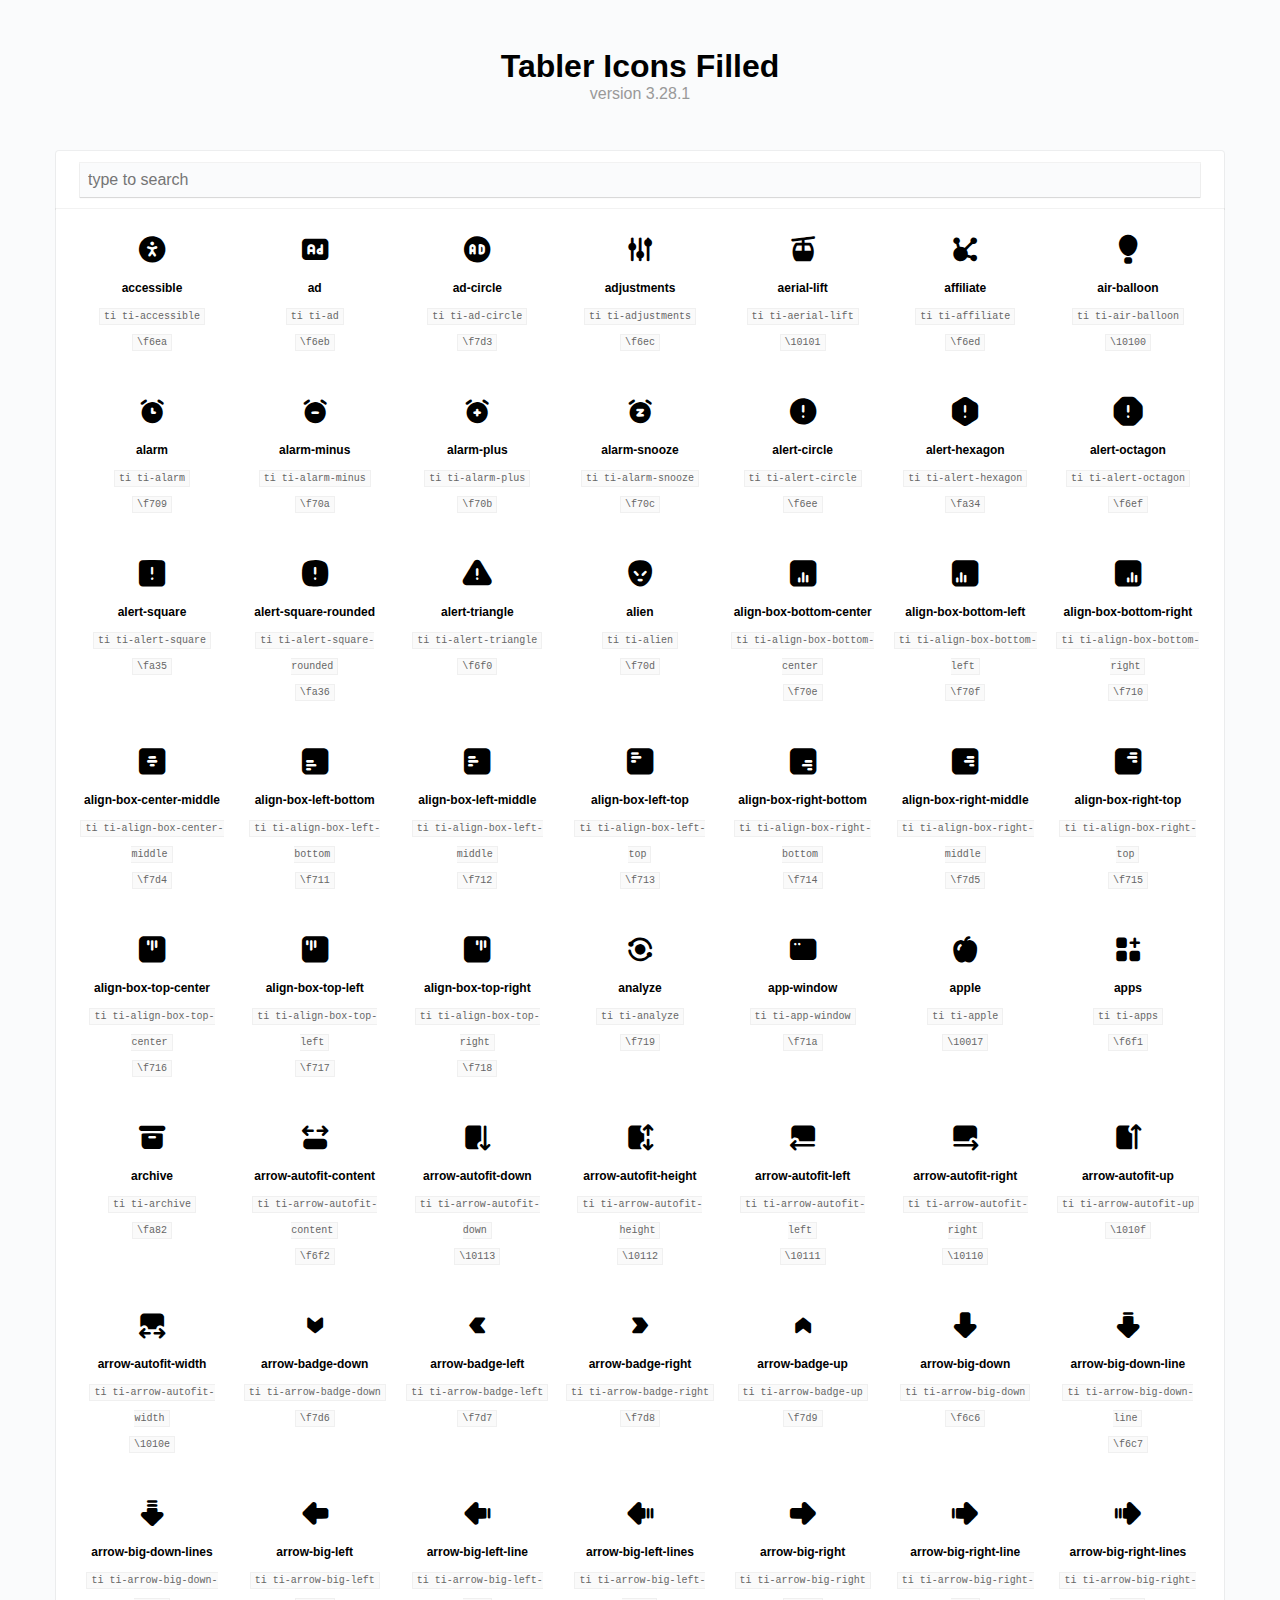
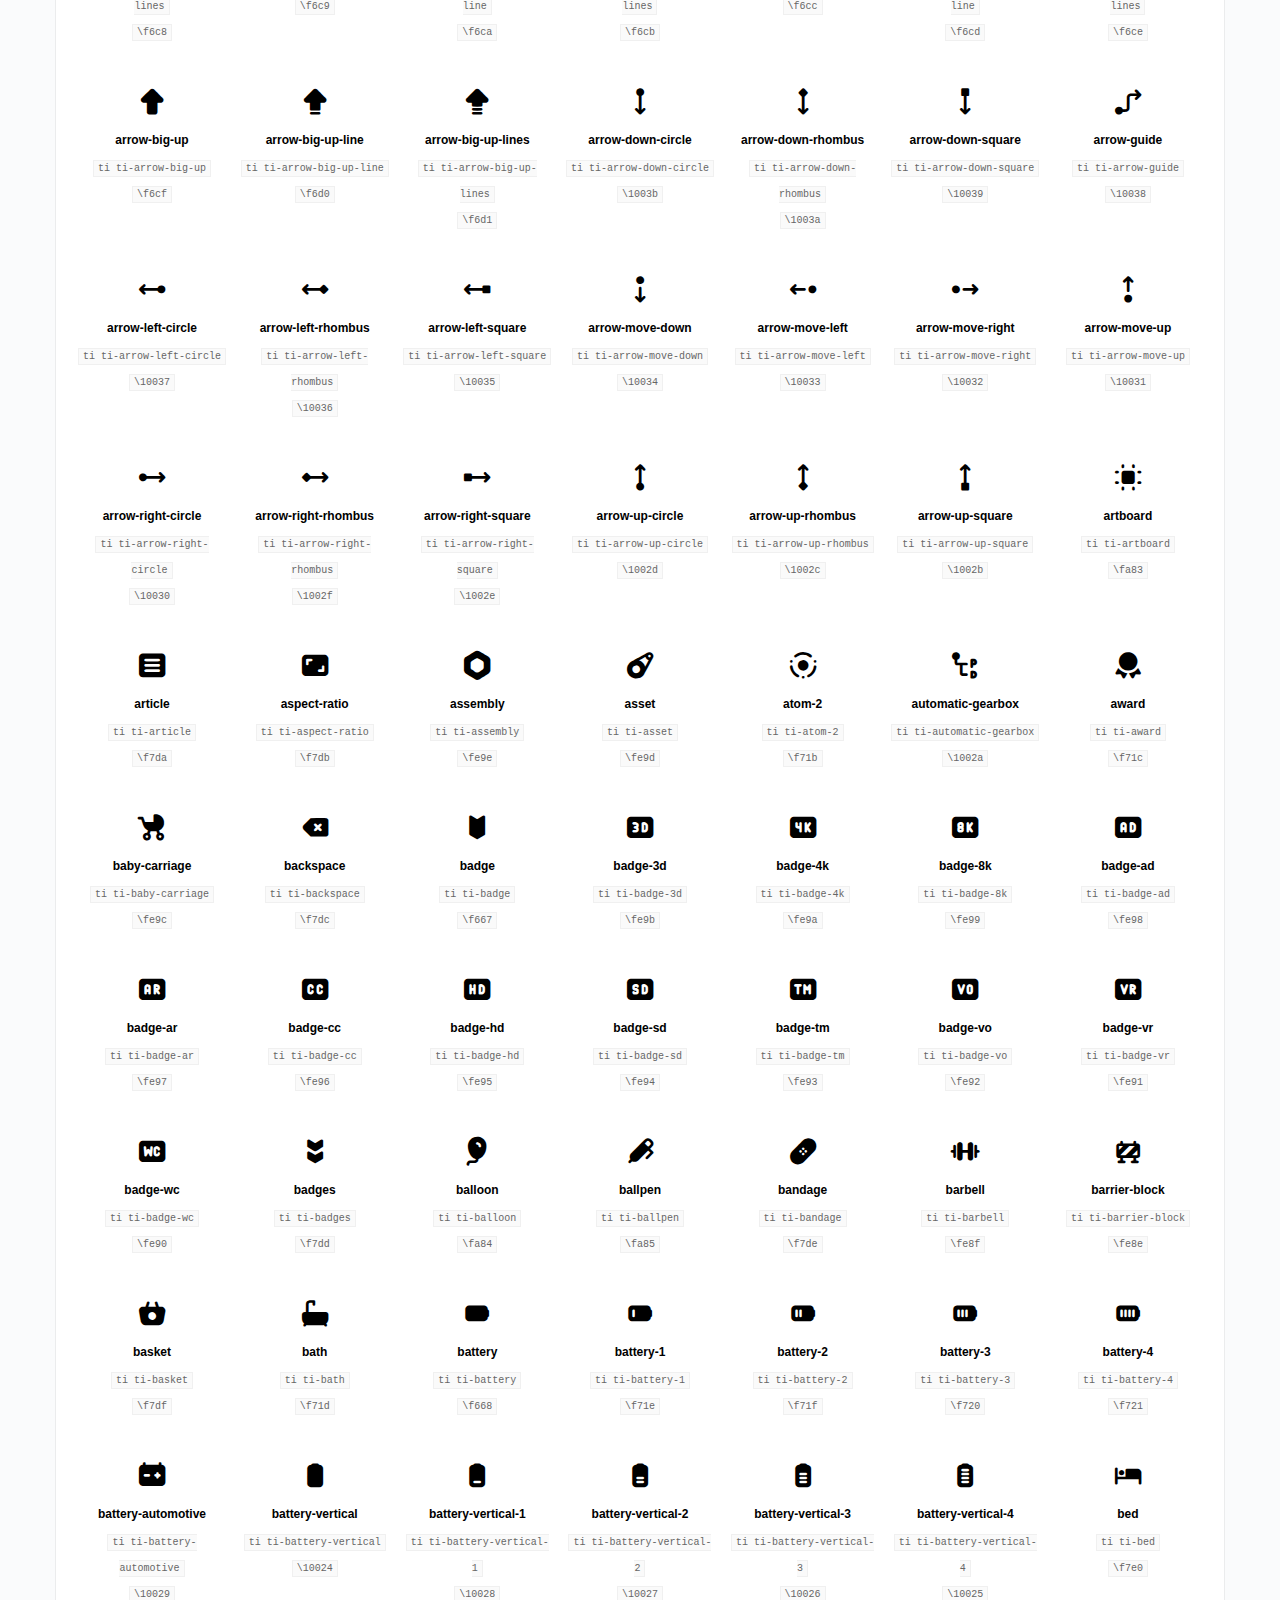
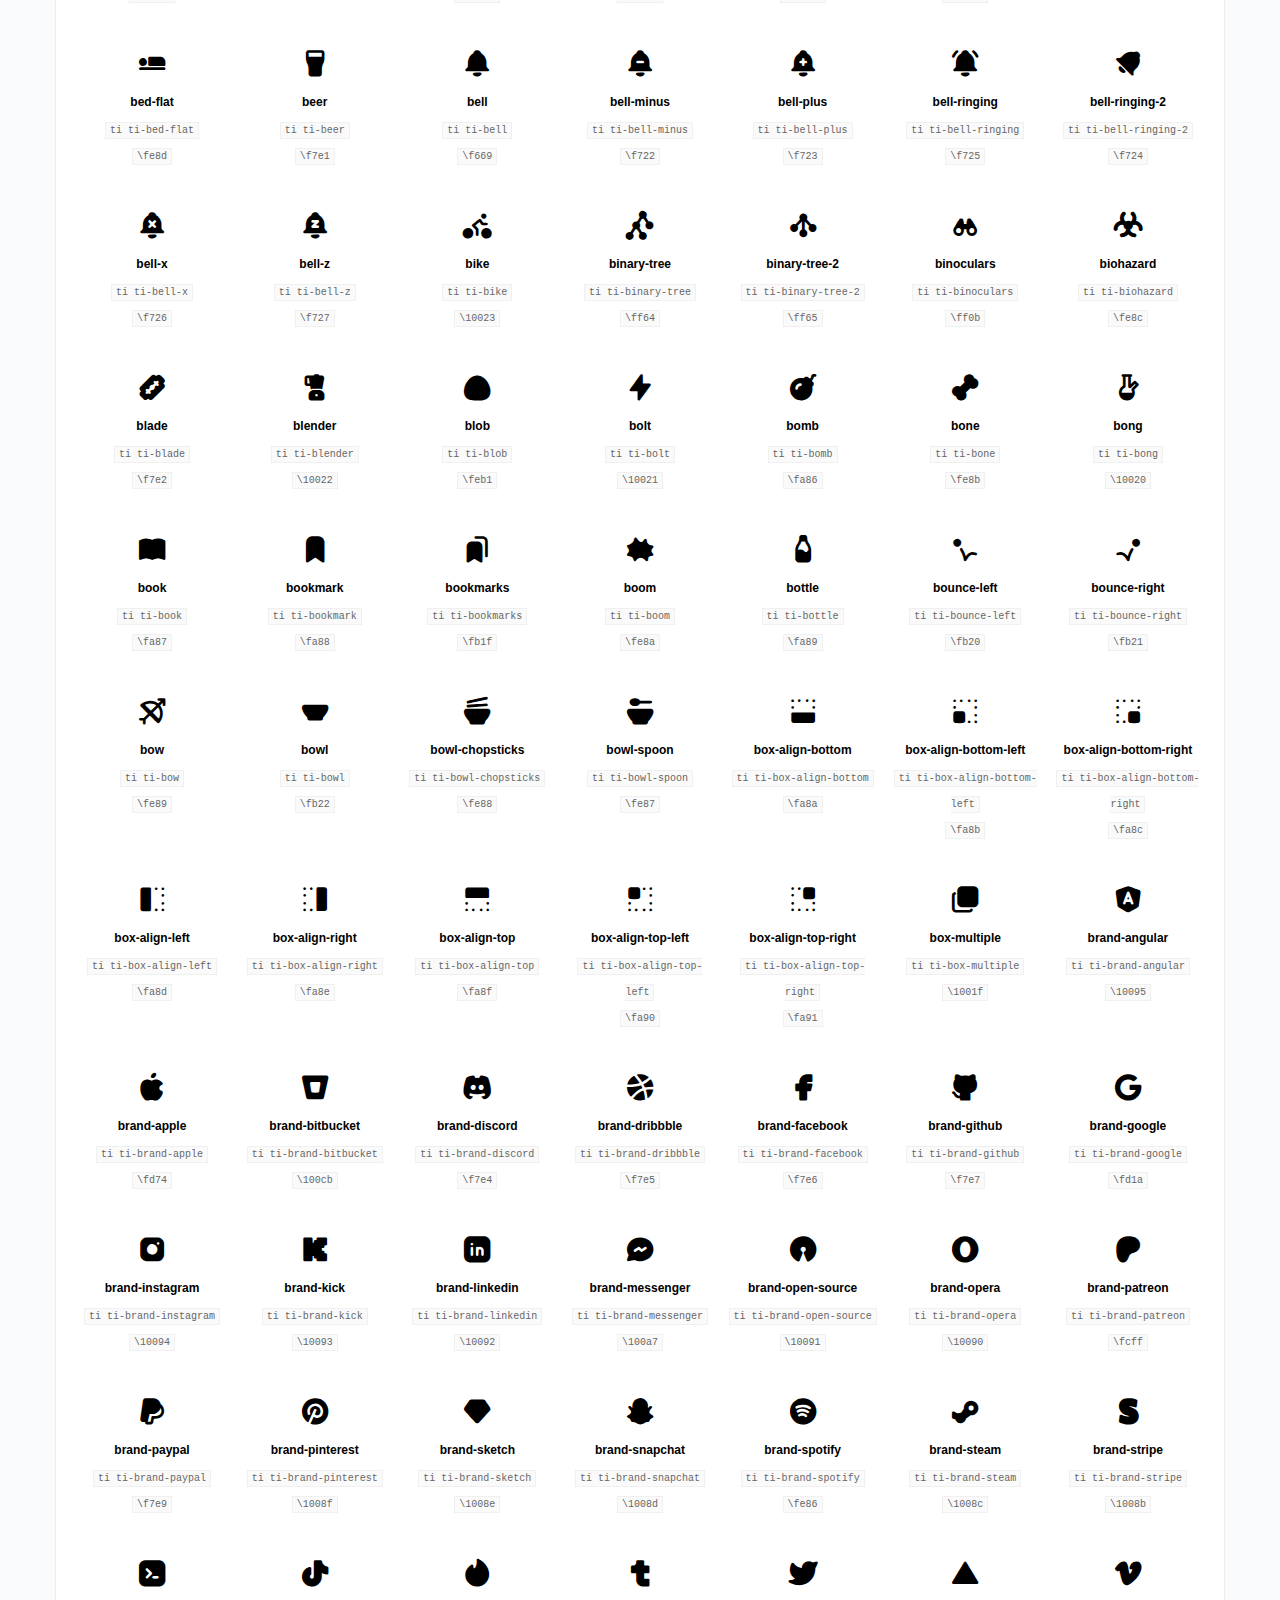
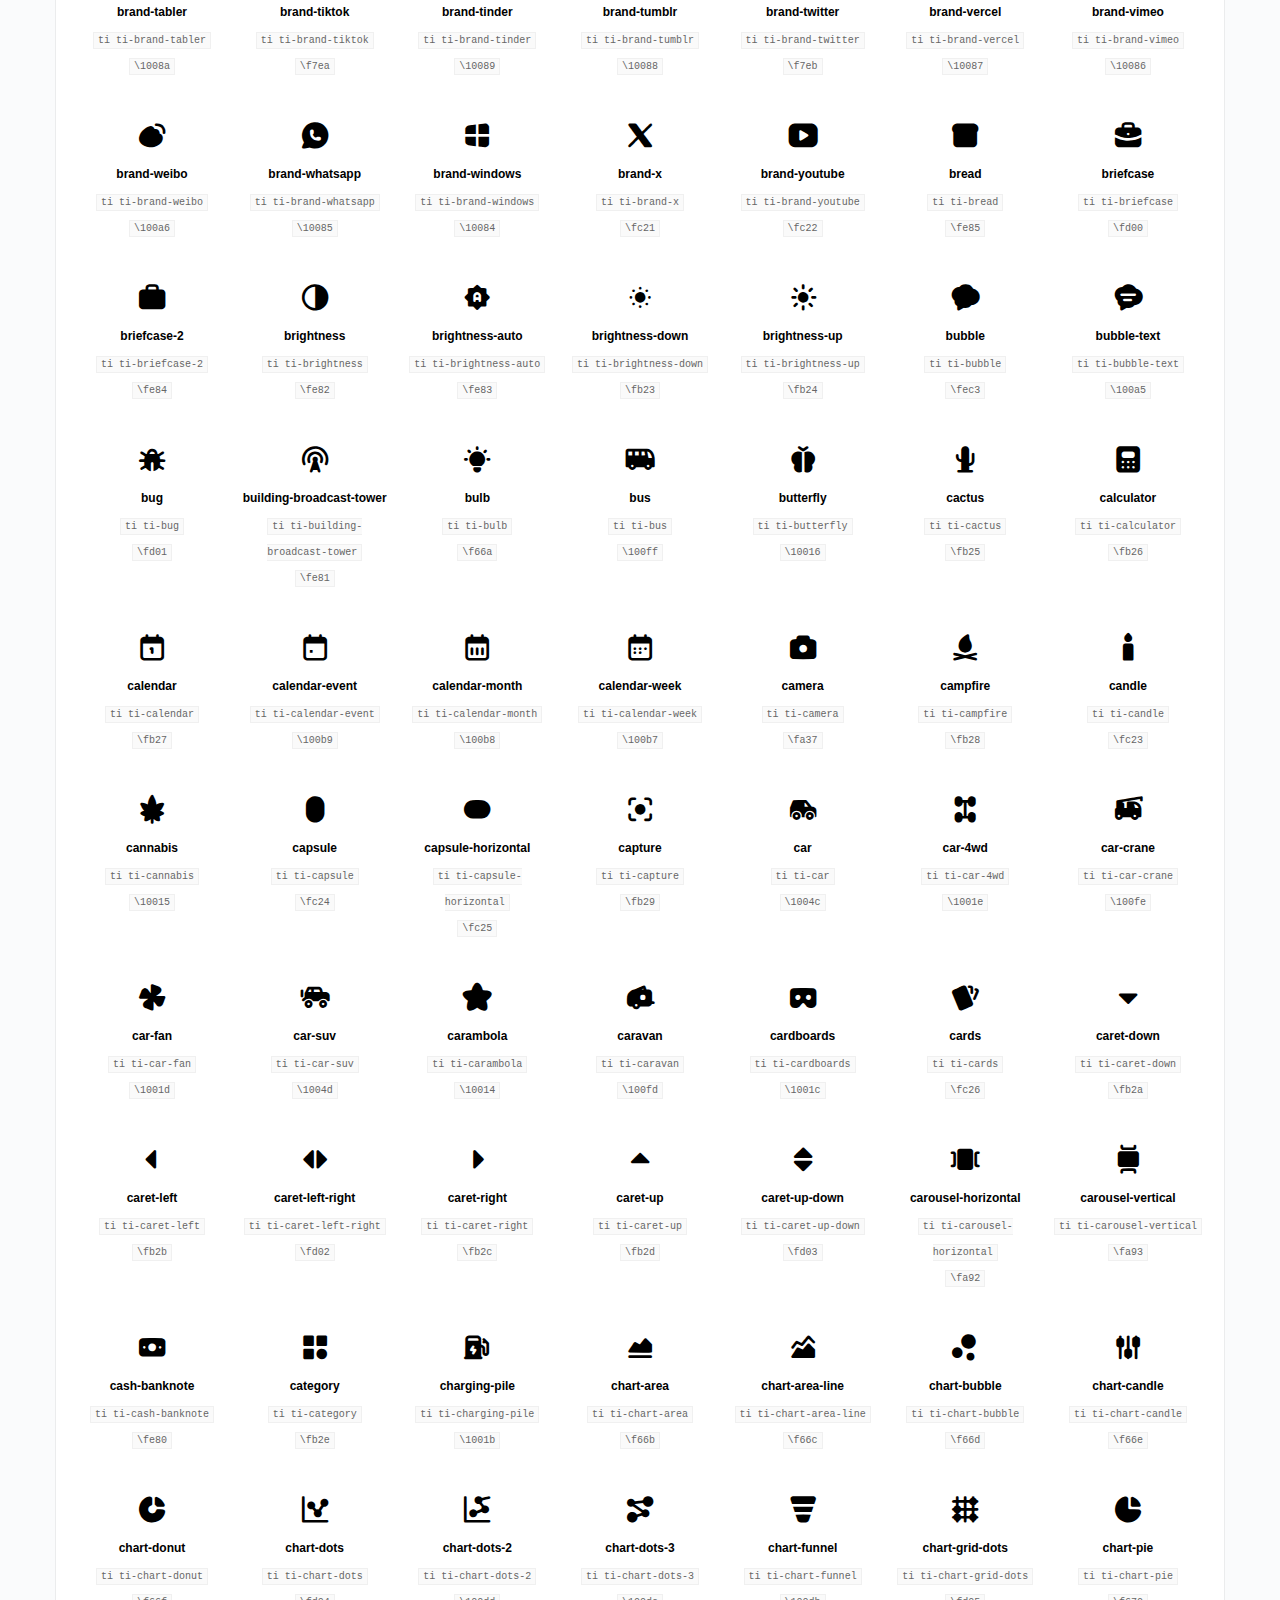
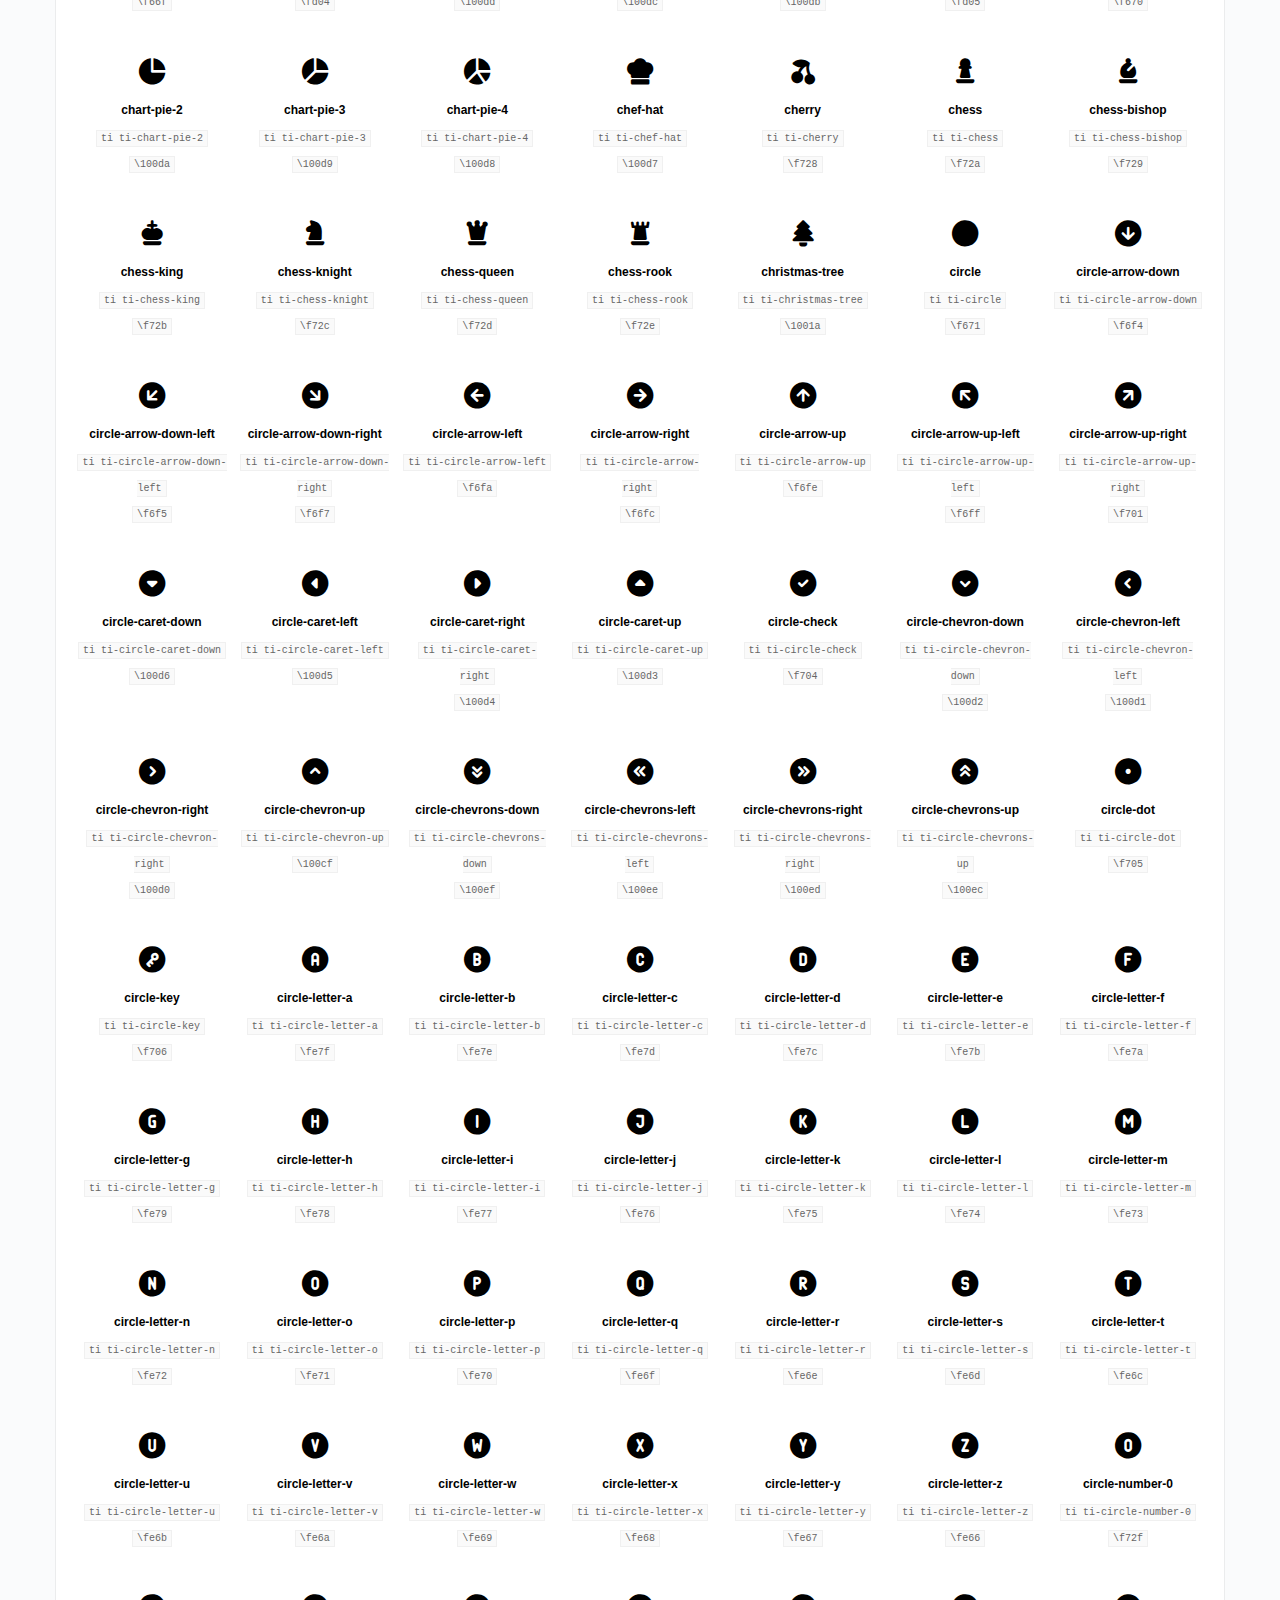
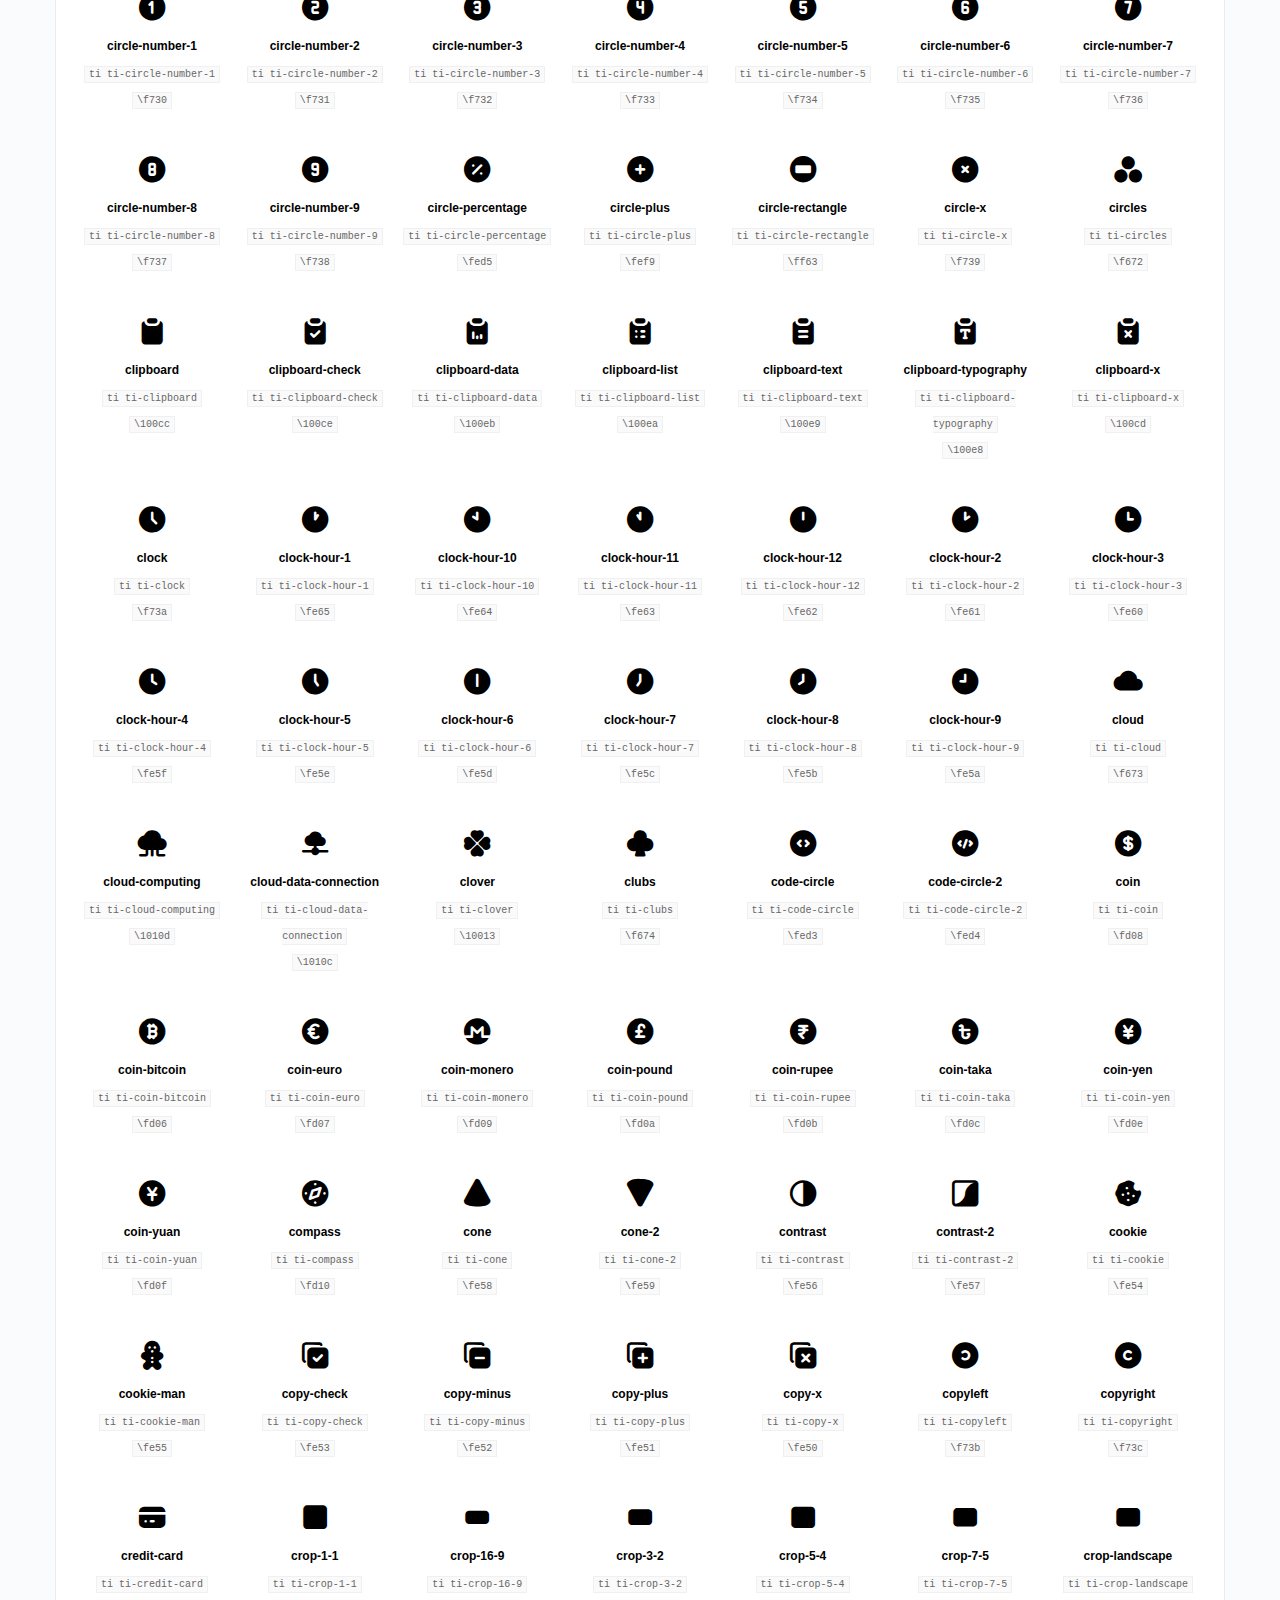
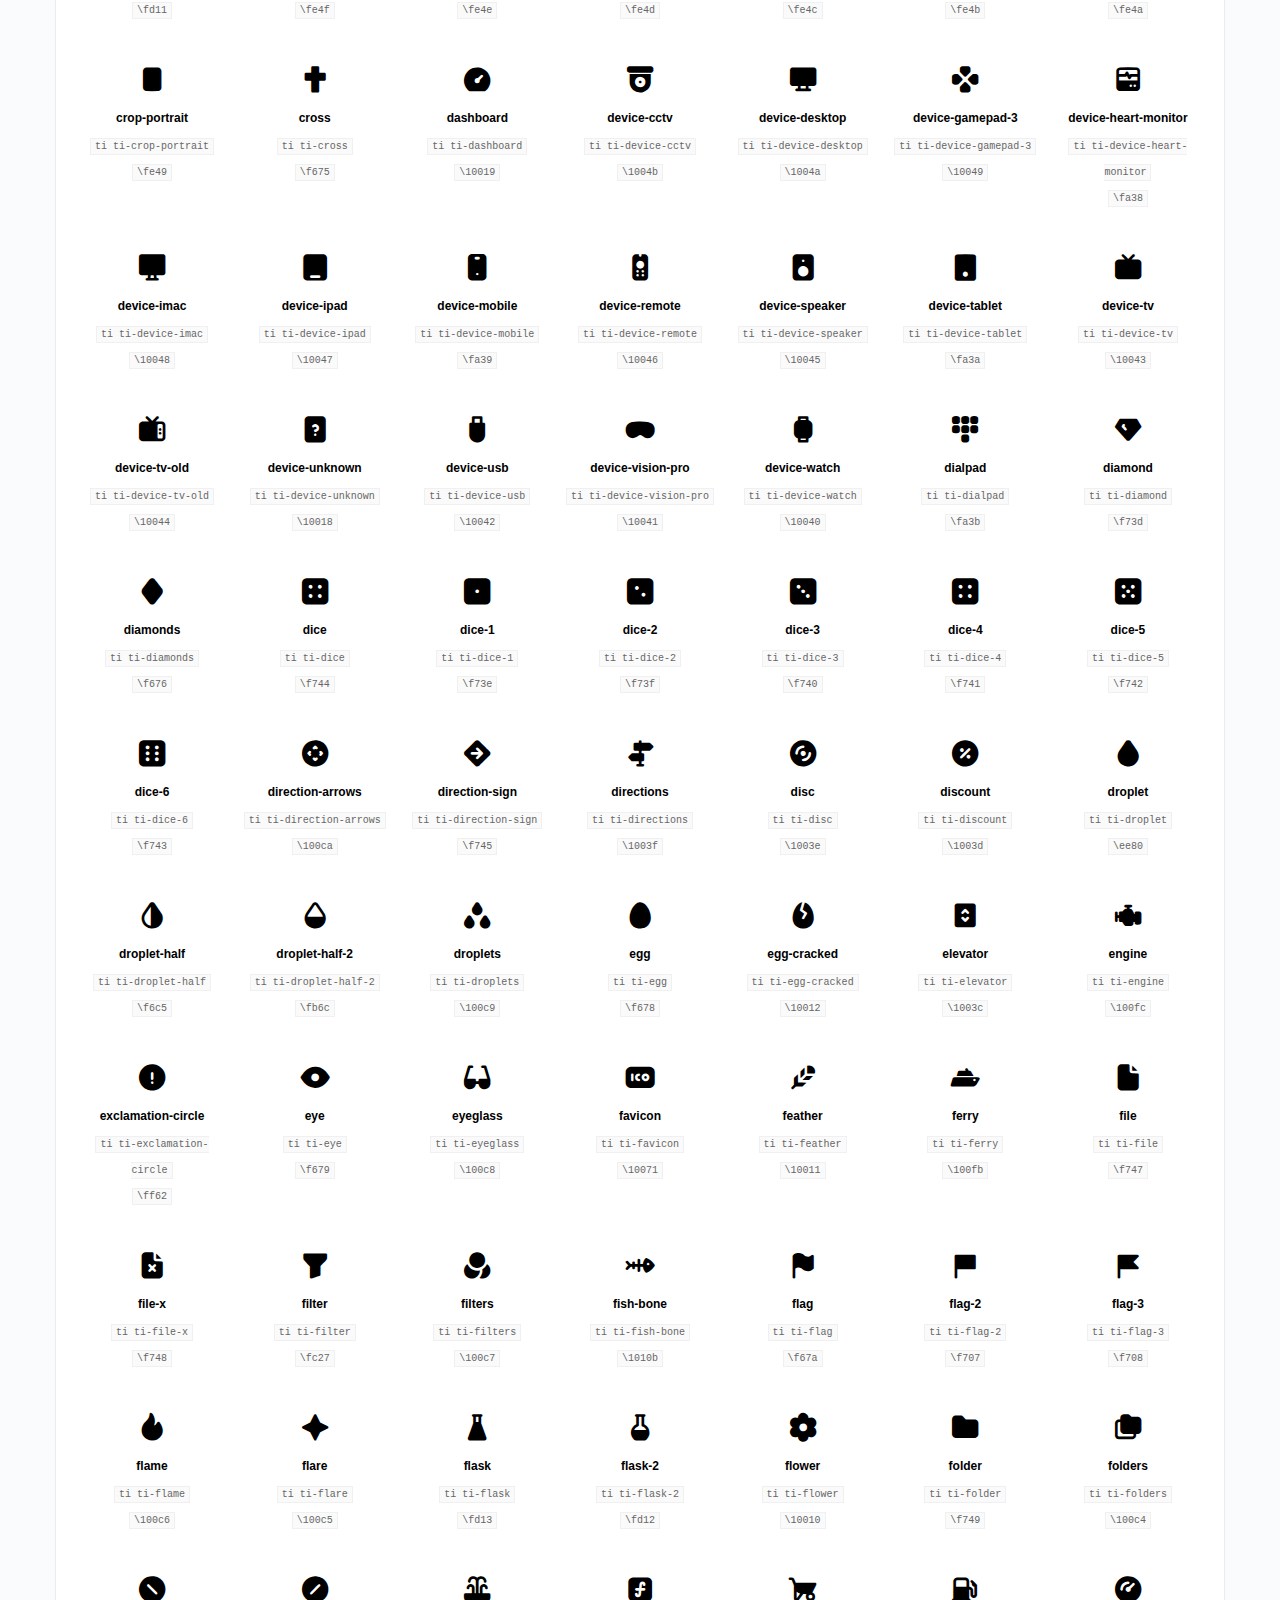
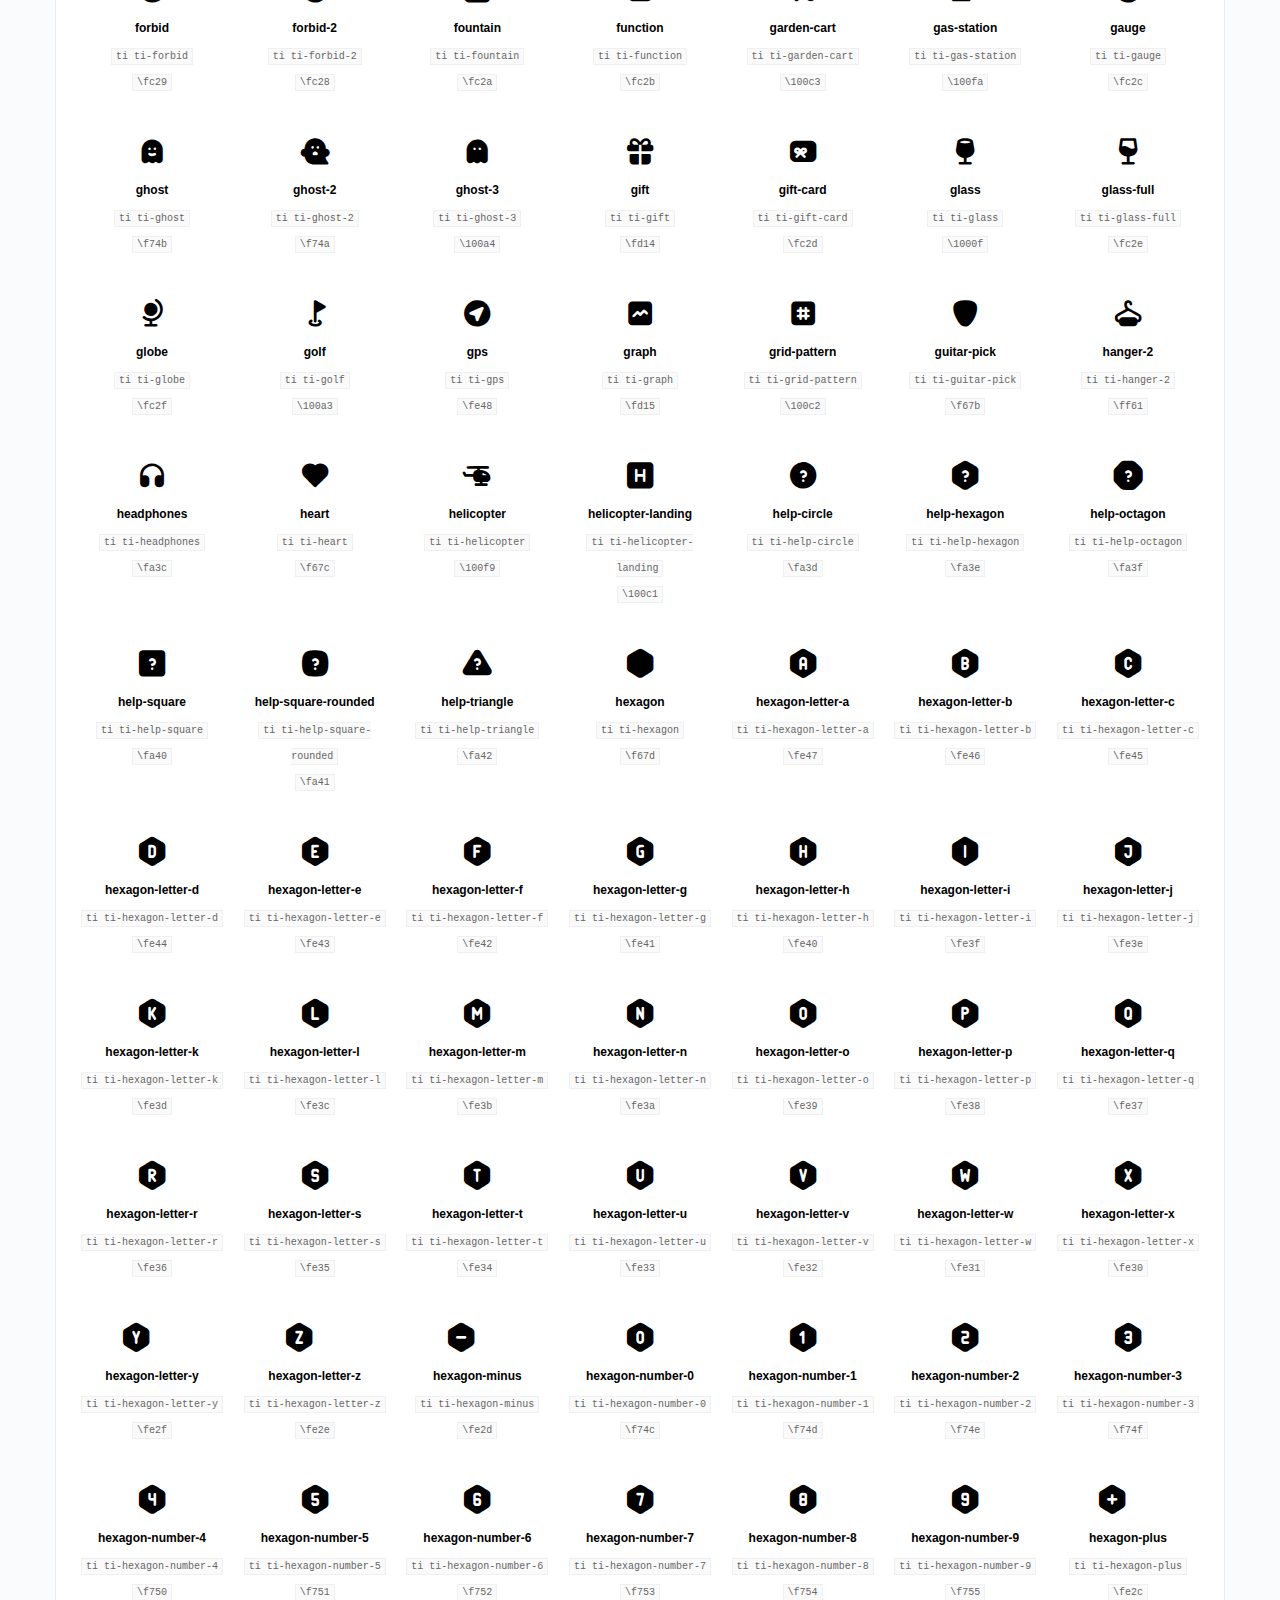
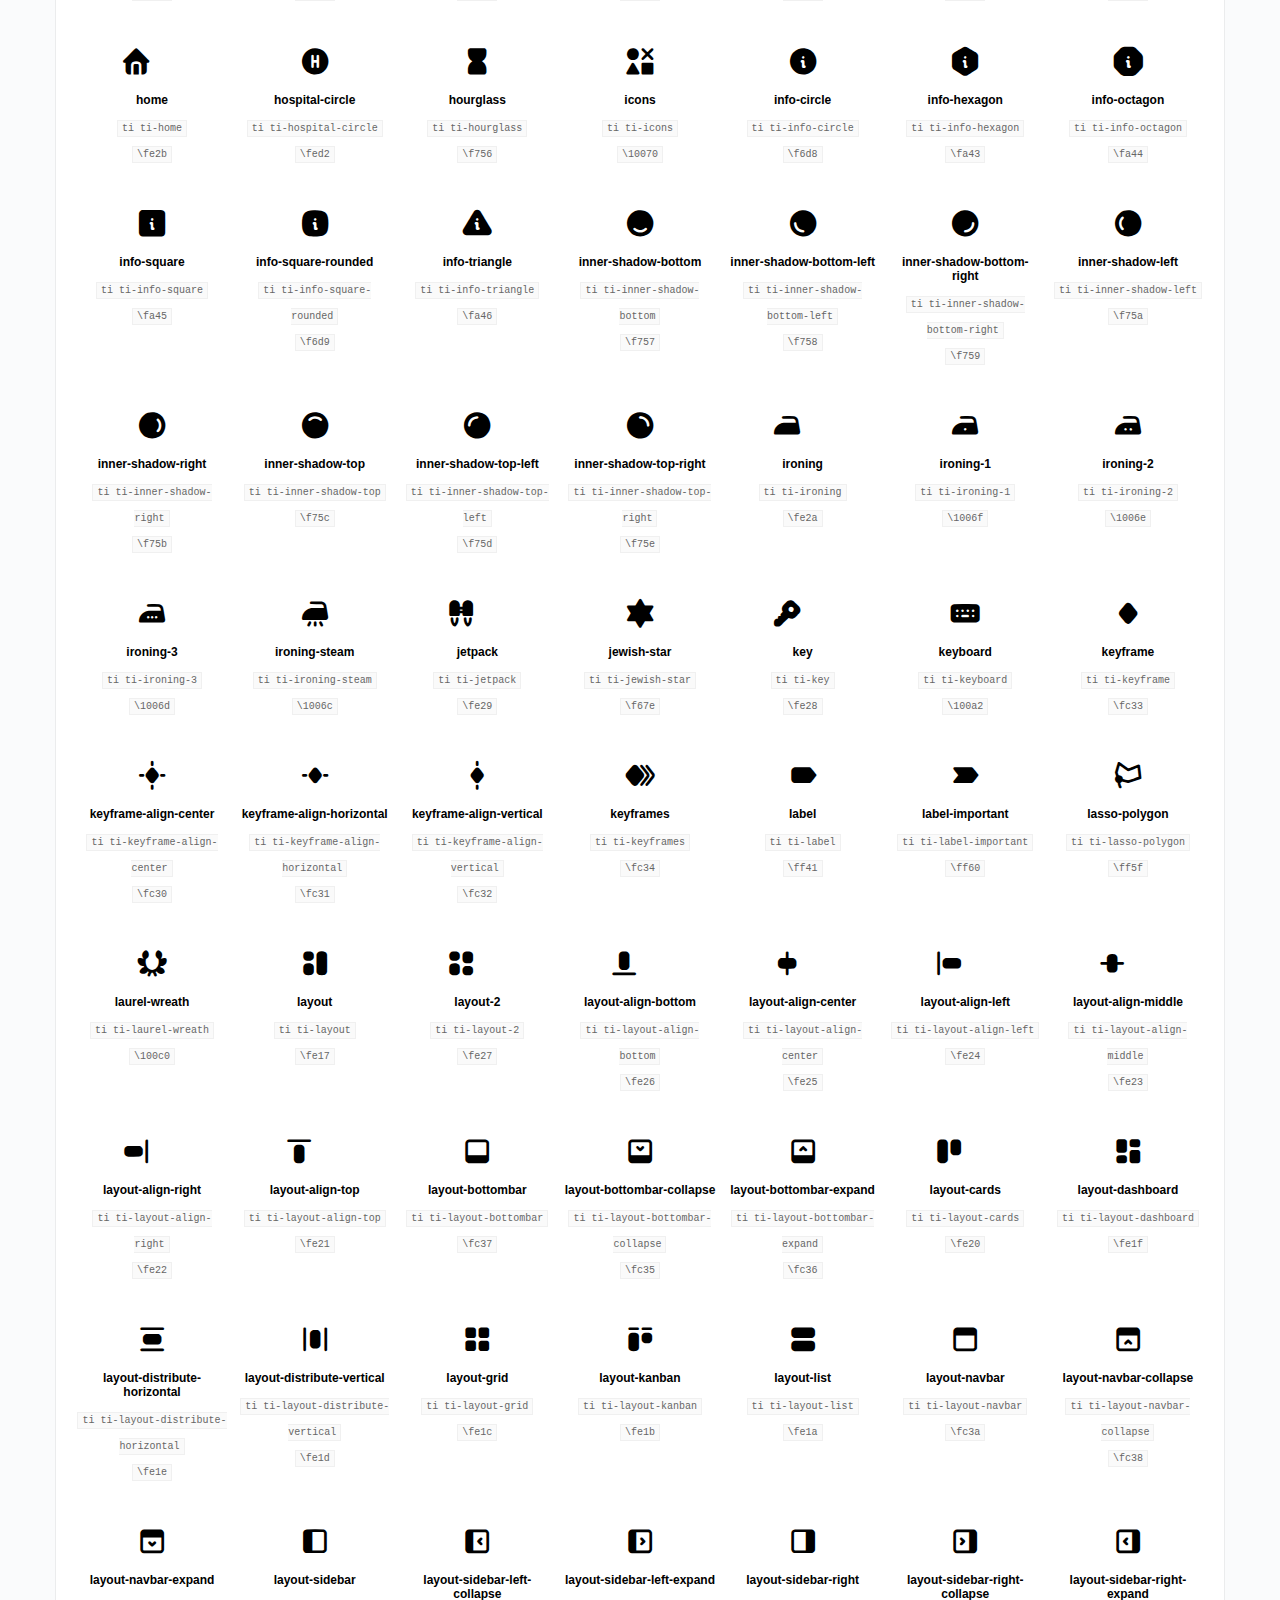
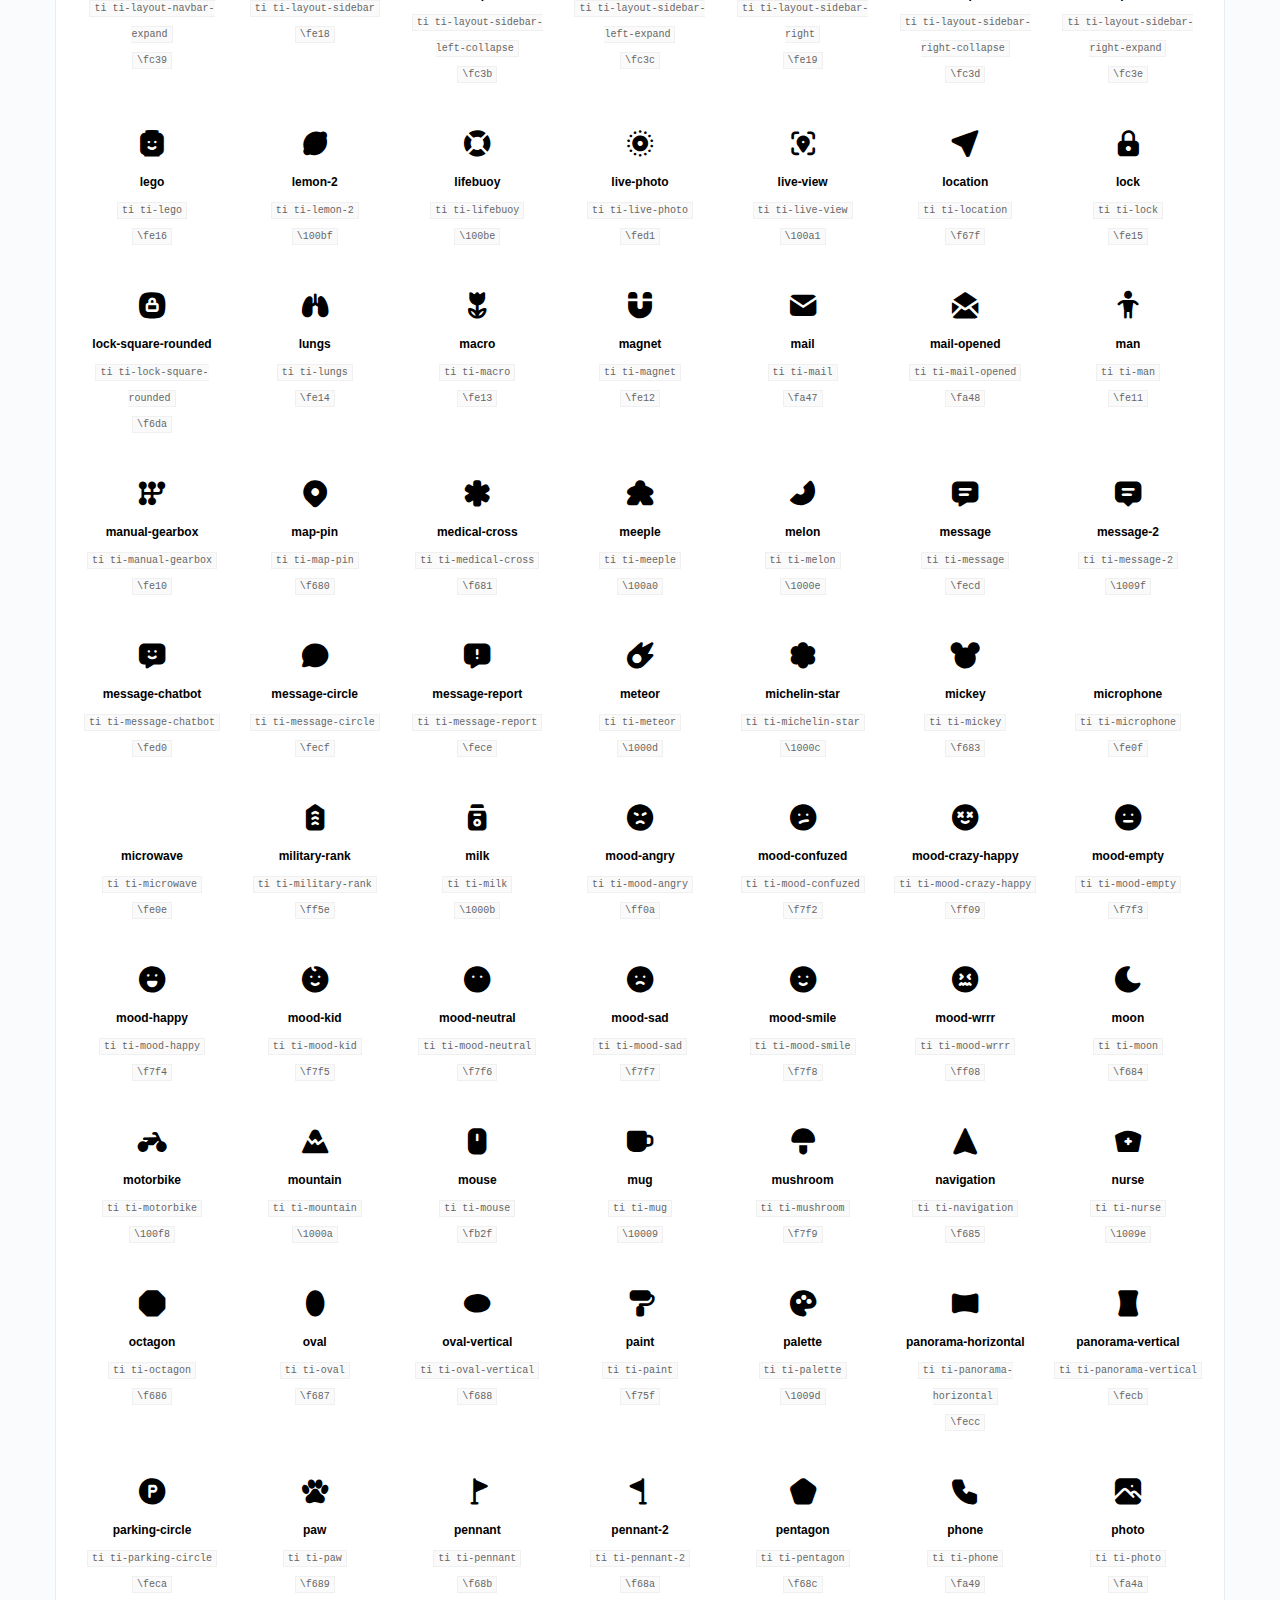
<file: Me221CrossApp.UI/wwwroot/css/tabler/tabler-icons-filled.html>
<!doctype html>
<html lang="en">
<head>
	<meta charset="UTF-8">
	<meta name="viewport"
	      content="width=device-width, user-scalable=no, initial-scale=1.0, maximum-scale=1.0, minimum-scale=1.0">
	<meta http-equiv="X-UA-Compatible" content="ie=edge">
	<title>Tabler Icons - version 3.28.1</title>

	<link rel="preconnect" href="https://rsms.me/">
	<link rel="stylesheet" href="https://rsms.me/inter/inter.css">

	<link rel="stylesheet" href="./tabler-icons-filled.css">

	<style>
		* { margin: 0; border: 0; outline: 0; box-sizing: border-box; }

		body {
			font-family: 'Inter', sans-serif;
			background: #fafbfc;
			font-size: 1rem;
			padding: 1rem;
			-webkit-font-smoothing: antialiased;
			-moz-osx-font-smoothing: grayscale;
		}

		code {
			font-family: Consolas, Menlo, Monaco, Lucida Console, Liberation Mono, DejaVu Sans Mono, Bitstream Vera Sans Mono, Courier New, monospace, serif;
			background: #fafafa;
			border: 1px solid #f0f0f0;
			color: #666;
			padding: 2px 4px;
			margin-bottom: 2px;
		}

		.container {
			max-width: 73rem;
			margin: 0 auto;
		}

		.box {
			padding: 1rem;
			background: #fff;
			box-shadow: 0 0 0 1px rgba(0, 0, 0, .05), 0 1px 1px rgba(0, 0, 0, .1);
			border-radius: 3px;
			border-top-right-radius: 0;
			border-top-left-radius: 0;
		}

		.tabler-icons {
			display: flex;
			flex-wrap: wrap;
			justify-content: space-between;
		}

		.tabler-icon {
			width: 10rem;
			font-size: 12px;
			text-align: center;
			padding: .5rem .25rem 2rem;
		}

		.tabler-icon i {
			display: block;
			align-items: center;
			font-size: 32px;
			height: 1em;
			margin-bottom: 1rem;
		}

		.tabler-icon code {
			font-size: 10px;
		}

		.tabler-icon strong {
			display: block;
			margin-bottom: .5rem;
			font-weight: 600;
		}

		.tabler-icon-codes {
			line-height: 2em;
		}

		.text-muted {
			color: #999;
		}

		.header {
			text-align: center;
			margin: 2rem 0 3rem;
		}

		.search-bar {
			padding: 0.75rem 1.5rem;
			background: #fff;
			box-shadow: 0 0 0 1px rgba(0, 0, 0, .05), 0 1px 1px rgba(0, 0, 0, .1);
			border-radius: 3px;
			border-bottom-left-radius: 0px;
			border-bottom-right-radius: 0px;
		}

		.search-bar input[name=search] {
			padding: 0.5rem;
			background: #fafbfc;
			box-shadow: 0 0 0 1px rgba(0, 0, 0, .05), 0 1px 1px rgba(0, 0, 0, .1);
			width: 100%;
			font: inherit;
		}

	</style>
</head>
<body>
<div class="container">
	<header class="header">
		<h1>
			Tabler Icons Filled
		</h1>
		<p class="text-muted">version 3.28.1</p>
	</header>

	<div class="search-bar">
		<input type="text" name="search" placeholder="type to search" />
	</div>

	<div class="box">
		<div class="tabler-icons">
			
			<div class="tabler-icon">
				<i class="ti ti-accessible"></i>
				<strong>accessible</strong>
				<div class="tabler-icon-codes">
					<code>ti ti-accessible</code><br>
					<code>\f6ea</code>
				</div>
			</div>
			
			<div class="tabler-icon">
				<i class="ti ti-ad"></i>
				<strong>ad</strong>
				<div class="tabler-icon-codes">
					<code>ti ti-ad</code><br>
					<code>\f6eb</code>
				</div>
			</div>
			
			<div class="tabler-icon">
				<i class="ti ti-ad-circle"></i>
				<strong>ad-circle</strong>
				<div class="tabler-icon-codes">
					<code>ti ti-ad-circle</code><br>
					<code>\f7d3</code>
				</div>
			</div>
			
			<div class="tabler-icon">
				<i class="ti ti-adjustments"></i>
				<strong>adjustments</strong>
				<div class="tabler-icon-codes">
					<code>ti ti-adjustments</code><br>
					<code>\f6ec</code>
				</div>
			</div>
			
			<div class="tabler-icon">
				<i class="ti ti-aerial-lift"></i>
				<strong>aerial-lift</strong>
				<div class="tabler-icon-codes">
					<code>ti ti-aerial-lift</code><br>
					<code>\10101</code>
				</div>
			</div>
			
			<div class="tabler-icon">
				<i class="ti ti-affiliate"></i>
				<strong>affiliate</strong>
				<div class="tabler-icon-codes">
					<code>ti ti-affiliate</code><br>
					<code>\f6ed</code>
				</div>
			</div>
			
			<div class="tabler-icon">
				<i class="ti ti-air-balloon"></i>
				<strong>air-balloon</strong>
				<div class="tabler-icon-codes">
					<code>ti ti-air-balloon</code><br>
					<code>\10100</code>
				</div>
			</div>
			
			<div class="tabler-icon">
				<i class="ti ti-alarm"></i>
				<strong>alarm</strong>
				<div class="tabler-icon-codes">
					<code>ti ti-alarm</code><br>
					<code>\f709</code>
				</div>
			</div>
			
			<div class="tabler-icon">
				<i class="ti ti-alarm-minus"></i>
				<strong>alarm-minus</strong>
				<div class="tabler-icon-codes">
					<code>ti ti-alarm-minus</code><br>
					<code>\f70a</code>
				</div>
			</div>
			
			<div class="tabler-icon">
				<i class="ti ti-alarm-plus"></i>
				<strong>alarm-plus</strong>
				<div class="tabler-icon-codes">
					<code>ti ti-alarm-plus</code><br>
					<code>\f70b</code>
				</div>
			</div>
			
			<div class="tabler-icon">
				<i class="ti ti-alarm-snooze"></i>
				<strong>alarm-snooze</strong>
				<div class="tabler-icon-codes">
					<code>ti ti-alarm-snooze</code><br>
					<code>\f70c</code>
				</div>
			</div>
			
			<div class="tabler-icon">
				<i class="ti ti-alert-circle"></i>
				<strong>alert-circle</strong>
				<div class="tabler-icon-codes">
					<code>ti ti-alert-circle</code><br>
					<code>\f6ee</code>
				</div>
			</div>
			
			<div class="tabler-icon">
				<i class="ti ti-alert-hexagon"></i>
				<strong>alert-hexagon</strong>
				<div class="tabler-icon-codes">
					<code>ti ti-alert-hexagon</code><br>
					<code>\fa34</code>
				</div>
			</div>
			
			<div class="tabler-icon">
				<i class="ti ti-alert-octagon"></i>
				<strong>alert-octagon</strong>
				<div class="tabler-icon-codes">
					<code>ti ti-alert-octagon</code><br>
					<code>\f6ef</code>
				</div>
			</div>
			
			<div class="tabler-icon">
				<i class="ti ti-alert-square"></i>
				<strong>alert-square</strong>
				<div class="tabler-icon-codes">
					<code>ti ti-alert-square</code><br>
					<code>\fa35</code>
				</div>
			</div>
			
			<div class="tabler-icon">
				<i class="ti ti-alert-square-rounded"></i>
				<strong>alert-square-rounded</strong>
				<div class="tabler-icon-codes">
					<code>ti ti-alert-square-rounded</code><br>
					<code>\fa36</code>
				</div>
			</div>
			
			<div class="tabler-icon">
				<i class="ti ti-alert-triangle"></i>
				<strong>alert-triangle</strong>
				<div class="tabler-icon-codes">
					<code>ti ti-alert-triangle</code><br>
					<code>\f6f0</code>
				</div>
			</div>
			
			<div class="tabler-icon">
				<i class="ti ti-alien"></i>
				<strong>alien</strong>
				<div class="tabler-icon-codes">
					<code>ti ti-alien</code><br>
					<code>\f70d</code>
				</div>
			</div>
			
			<div class="tabler-icon">
				<i class="ti ti-align-box-bottom-center"></i>
				<strong>align-box-bottom-center</strong>
				<div class="tabler-icon-codes">
					<code>ti ti-align-box-bottom-center</code><br>
					<code>\f70e</code>
				</div>
			</div>
			
			<div class="tabler-icon">
				<i class="ti ti-align-box-bottom-left"></i>
				<strong>align-box-bottom-left</strong>
				<div class="tabler-icon-codes">
					<code>ti ti-align-box-bottom-left</code><br>
					<code>\f70f</code>
				</div>
			</div>
			
			<div class="tabler-icon">
				<i class="ti ti-align-box-bottom-right"></i>
				<strong>align-box-bottom-right</strong>
				<div class="tabler-icon-codes">
					<code>ti ti-align-box-bottom-right</code><br>
					<code>\f710</code>
				</div>
			</div>
			
			<div class="tabler-icon">
				<i class="ti ti-align-box-center-middle"></i>
				<strong>align-box-center-middle</strong>
				<div class="tabler-icon-codes">
					<code>ti ti-align-box-center-middle</code><br>
					<code>\f7d4</code>
				</div>
			</div>
			
			<div class="tabler-icon">
				<i class="ti ti-align-box-left-bottom"></i>
				<strong>align-box-left-bottom</strong>
				<div class="tabler-icon-codes">
					<code>ti ti-align-box-left-bottom</code><br>
					<code>\f711</code>
				</div>
			</div>
			
			<div class="tabler-icon">
				<i class="ti ti-align-box-left-middle"></i>
				<strong>align-box-left-middle</strong>
				<div class="tabler-icon-codes">
					<code>ti ti-align-box-left-middle</code><br>
					<code>\f712</code>
				</div>
			</div>
			
			<div class="tabler-icon">
				<i class="ti ti-align-box-left-top"></i>
				<strong>align-box-left-top</strong>
				<div class="tabler-icon-codes">
					<code>ti ti-align-box-left-top</code><br>
					<code>\f713</code>
				</div>
			</div>
			
			<div class="tabler-icon">
				<i class="ti ti-align-box-right-bottom"></i>
				<strong>align-box-right-bottom</strong>
				<div class="tabler-icon-codes">
					<code>ti ti-align-box-right-bottom</code><br>
					<code>\f714</code>
				</div>
			</div>
			
			<div class="tabler-icon">
				<i class="ti ti-align-box-right-middle"></i>
				<strong>align-box-right-middle</strong>
				<div class="tabler-icon-codes">
					<code>ti ti-align-box-right-middle</code><br>
					<code>\f7d5</code>
				</div>
			</div>
			
			<div class="tabler-icon">
				<i class="ti ti-align-box-right-top"></i>
				<strong>align-box-right-top</strong>
				<div class="tabler-icon-codes">
					<code>ti ti-align-box-right-top</code><br>
					<code>\f715</code>
				</div>
			</div>
			
			<div class="tabler-icon">
				<i class="ti ti-align-box-top-center"></i>
				<strong>align-box-top-center</strong>
				<div class="tabler-icon-codes">
					<code>ti ti-align-box-top-center</code><br>
					<code>\f716</code>
				</div>
			</div>
			
			<div class="tabler-icon">
				<i class="ti ti-align-box-top-left"></i>
				<strong>align-box-top-left</strong>
				<div class="tabler-icon-codes">
					<code>ti ti-align-box-top-left</code><br>
					<code>\f717</code>
				</div>
			</div>
			
			<div class="tabler-icon">
				<i class="ti ti-align-box-top-right"></i>
				<strong>align-box-top-right</strong>
				<div class="tabler-icon-codes">
					<code>ti ti-align-box-top-right</code><br>
					<code>\f718</code>
				</div>
			</div>
			
			<div class="tabler-icon">
				<i class="ti ti-analyze"></i>
				<strong>analyze</strong>
				<div class="tabler-icon-codes">
					<code>ti ti-analyze</code><br>
					<code>\f719</code>
				</div>
			</div>
			
			<div class="tabler-icon">
				<i class="ti ti-app-window"></i>
				<strong>app-window</strong>
				<div class="tabler-icon-codes">
					<code>ti ti-app-window</code><br>
					<code>\f71a</code>
				</div>
			</div>
			
			<div class="tabler-icon">
				<i class="ti ti-apple"></i>
				<strong>apple</strong>
				<div class="tabler-icon-codes">
					<code>ti ti-apple</code><br>
					<code>\10017</code>
				</div>
			</div>
			
			<div class="tabler-icon">
				<i class="ti ti-apps"></i>
				<strong>apps</strong>
				<div class="tabler-icon-codes">
					<code>ti ti-apps</code><br>
					<code>\f6f1</code>
				</div>
			</div>
			
			<div class="tabler-icon">
				<i class="ti ti-archive"></i>
				<strong>archive</strong>
				<div class="tabler-icon-codes">
					<code>ti ti-archive</code><br>
					<code>\fa82</code>
				</div>
			</div>
			
			<div class="tabler-icon">
				<i class="ti ti-arrow-autofit-content"></i>
				<strong>arrow-autofit-content</strong>
				<div class="tabler-icon-codes">
					<code>ti ti-arrow-autofit-content</code><br>
					<code>\f6f2</code>
				</div>
			</div>
			
			<div class="tabler-icon">
				<i class="ti ti-arrow-autofit-down"></i>
				<strong>arrow-autofit-down</strong>
				<div class="tabler-icon-codes">
					<code>ti ti-arrow-autofit-down</code><br>
					<code>\10113</code>
				</div>
			</div>
			
			<div class="tabler-icon">
				<i class="ti ti-arrow-autofit-height"></i>
				<strong>arrow-autofit-height</strong>
				<div class="tabler-icon-codes">
					<code>ti ti-arrow-autofit-height</code><br>
					<code>\10112</code>
				</div>
			</div>
			
			<div class="tabler-icon">
				<i class="ti ti-arrow-autofit-left"></i>
				<strong>arrow-autofit-left</strong>
				<div class="tabler-icon-codes">
					<code>ti ti-arrow-autofit-left</code><br>
					<code>\10111</code>
				</div>
			</div>
			
			<div class="tabler-icon">
				<i class="ti ti-arrow-autofit-right"></i>
				<strong>arrow-autofit-right</strong>
				<div class="tabler-icon-codes">
					<code>ti ti-arrow-autofit-right</code><br>
					<code>\10110</code>
				</div>
			</div>
			
			<div class="tabler-icon">
				<i class="ti ti-arrow-autofit-up"></i>
				<strong>arrow-autofit-up</strong>
				<div class="tabler-icon-codes">
					<code>ti ti-arrow-autofit-up</code><br>
					<code>\1010f</code>
				</div>
			</div>
			
			<div class="tabler-icon">
				<i class="ti ti-arrow-autofit-width"></i>
				<strong>arrow-autofit-width</strong>
				<div class="tabler-icon-codes">
					<code>ti ti-arrow-autofit-width</code><br>
					<code>\1010e</code>
				</div>
			</div>
			
			<div class="tabler-icon">
				<i class="ti ti-arrow-badge-down"></i>
				<strong>arrow-badge-down</strong>
				<div class="tabler-icon-codes">
					<code>ti ti-arrow-badge-down</code><br>
					<code>\f7d6</code>
				</div>
			</div>
			
			<div class="tabler-icon">
				<i class="ti ti-arrow-badge-left"></i>
				<strong>arrow-badge-left</strong>
				<div class="tabler-icon-codes">
					<code>ti ti-arrow-badge-left</code><br>
					<code>\f7d7</code>
				</div>
			</div>
			
			<div class="tabler-icon">
				<i class="ti ti-arrow-badge-right"></i>
				<strong>arrow-badge-right</strong>
				<div class="tabler-icon-codes">
					<code>ti ti-arrow-badge-right</code><br>
					<code>\f7d8</code>
				</div>
			</div>
			
			<div class="tabler-icon">
				<i class="ti ti-arrow-badge-up"></i>
				<strong>arrow-badge-up</strong>
				<div class="tabler-icon-codes">
					<code>ti ti-arrow-badge-up</code><br>
					<code>\f7d9</code>
				</div>
			</div>
			
			<div class="tabler-icon">
				<i class="ti ti-arrow-big-down"></i>
				<strong>arrow-big-down</strong>
				<div class="tabler-icon-codes">
					<code>ti ti-arrow-big-down</code><br>
					<code>\f6c6</code>
				</div>
			</div>
			
			<div class="tabler-icon">
				<i class="ti ti-arrow-big-down-line"></i>
				<strong>arrow-big-down-line</strong>
				<div class="tabler-icon-codes">
					<code>ti ti-arrow-big-down-line</code><br>
					<code>\f6c7</code>
				</div>
			</div>
			
			<div class="tabler-icon">
				<i class="ti ti-arrow-big-down-lines"></i>
				<strong>arrow-big-down-lines</strong>
				<div class="tabler-icon-codes">
					<code>ti ti-arrow-big-down-lines</code><br>
					<code>\f6c8</code>
				</div>
			</div>
			
			<div class="tabler-icon">
				<i class="ti ti-arrow-big-left"></i>
				<strong>arrow-big-left</strong>
				<div class="tabler-icon-codes">
					<code>ti ti-arrow-big-left</code><br>
					<code>\f6c9</code>
				</div>
			</div>
			
			<div class="tabler-icon">
				<i class="ti ti-arrow-big-left-line"></i>
				<strong>arrow-big-left-line</strong>
				<div class="tabler-icon-codes">
					<code>ti ti-arrow-big-left-line</code><br>
					<code>\f6ca</code>
				</div>
			</div>
			
			<div class="tabler-icon">
				<i class="ti ti-arrow-big-left-lines"></i>
				<strong>arrow-big-left-lines</strong>
				<div class="tabler-icon-codes">
					<code>ti ti-arrow-big-left-lines</code><br>
					<code>\f6cb</code>
				</div>
			</div>
			
			<div class="tabler-icon">
				<i class="ti ti-arrow-big-right"></i>
				<strong>arrow-big-right</strong>
				<div class="tabler-icon-codes">
					<code>ti ti-arrow-big-right</code><br>
					<code>\f6cc</code>
				</div>
			</div>
			
			<div class="tabler-icon">
				<i class="ti ti-arrow-big-right-line"></i>
				<strong>arrow-big-right-line</strong>
				<div class="tabler-icon-codes">
					<code>ti ti-arrow-big-right-line</code><br>
					<code>\f6cd</code>
				</div>
			</div>
			
			<div class="tabler-icon">
				<i class="ti ti-arrow-big-right-lines"></i>
				<strong>arrow-big-right-lines</strong>
				<div class="tabler-icon-codes">
					<code>ti ti-arrow-big-right-lines</code><br>
					<code>\f6ce</code>
				</div>
			</div>
			
			<div class="tabler-icon">
				<i class="ti ti-arrow-big-up"></i>
				<strong>arrow-big-up</strong>
				<div class="tabler-icon-codes">
					<code>ti ti-arrow-big-up</code><br>
					<code>\f6cf</code>
				</div>
			</div>
			
			<div class="tabler-icon">
				<i class="ti ti-arrow-big-up-line"></i>
				<strong>arrow-big-up-line</strong>
				<div class="tabler-icon-codes">
					<code>ti ti-arrow-big-up-line</code><br>
					<code>\f6d0</code>
				</div>
			</div>
			
			<div class="tabler-icon">
				<i class="ti ti-arrow-big-up-lines"></i>
				<strong>arrow-big-up-lines</strong>
				<div class="tabler-icon-codes">
					<code>ti ti-arrow-big-up-lines</code><br>
					<code>\f6d1</code>
				</div>
			</div>
			
			<div class="tabler-icon">
				<i class="ti ti-arrow-down-circle"></i>
				<strong>arrow-down-circle</strong>
				<div class="tabler-icon-codes">
					<code>ti ti-arrow-down-circle</code><br>
					<code>\1003b</code>
				</div>
			</div>
			
			<div class="tabler-icon">
				<i class="ti ti-arrow-down-rhombus"></i>
				<strong>arrow-down-rhombus</strong>
				<div class="tabler-icon-codes">
					<code>ti ti-arrow-down-rhombus</code><br>
					<code>\1003a</code>
				</div>
			</div>
			
			<div class="tabler-icon">
				<i class="ti ti-arrow-down-square"></i>
				<strong>arrow-down-square</strong>
				<div class="tabler-icon-codes">
					<code>ti ti-arrow-down-square</code><br>
					<code>\10039</code>
				</div>
			</div>
			
			<div class="tabler-icon">
				<i class="ti ti-arrow-guide"></i>
				<strong>arrow-guide</strong>
				<div class="tabler-icon-codes">
					<code>ti ti-arrow-guide</code><br>
					<code>\10038</code>
				</div>
			</div>
			
			<div class="tabler-icon">
				<i class="ti ti-arrow-left-circle"></i>
				<strong>arrow-left-circle</strong>
				<div class="tabler-icon-codes">
					<code>ti ti-arrow-left-circle</code><br>
					<code>\10037</code>
				</div>
			</div>
			
			<div class="tabler-icon">
				<i class="ti ti-arrow-left-rhombus"></i>
				<strong>arrow-left-rhombus</strong>
				<div class="tabler-icon-codes">
					<code>ti ti-arrow-left-rhombus</code><br>
					<code>\10036</code>
				</div>
			</div>
			
			<div class="tabler-icon">
				<i class="ti ti-arrow-left-square"></i>
				<strong>arrow-left-square</strong>
				<div class="tabler-icon-codes">
					<code>ti ti-arrow-left-square</code><br>
					<code>\10035</code>
				</div>
			</div>
			
			<div class="tabler-icon">
				<i class="ti ti-arrow-move-down"></i>
				<strong>arrow-move-down</strong>
				<div class="tabler-icon-codes">
					<code>ti ti-arrow-move-down</code><br>
					<code>\10034</code>
				</div>
			</div>
			
			<div class="tabler-icon">
				<i class="ti ti-arrow-move-left"></i>
				<strong>arrow-move-left</strong>
				<div class="tabler-icon-codes">
					<code>ti ti-arrow-move-left</code><br>
					<code>\10033</code>
				</div>
			</div>
			
			<div class="tabler-icon">
				<i class="ti ti-arrow-move-right"></i>
				<strong>arrow-move-right</strong>
				<div class="tabler-icon-codes">
					<code>ti ti-arrow-move-right</code><br>
					<code>\10032</code>
				</div>
			</div>
			
			<div class="tabler-icon">
				<i class="ti ti-arrow-move-up"></i>
				<strong>arrow-move-up</strong>
				<div class="tabler-icon-codes">
					<code>ti ti-arrow-move-up</code><br>
					<code>\10031</code>
				</div>
			</div>
			
			<div class="tabler-icon">
				<i class="ti ti-arrow-right-circle"></i>
				<strong>arrow-right-circle</strong>
				<div class="tabler-icon-codes">
					<code>ti ti-arrow-right-circle</code><br>
					<code>\10030</code>
				</div>
			</div>
			
			<div class="tabler-icon">
				<i class="ti ti-arrow-right-rhombus"></i>
				<strong>arrow-right-rhombus</strong>
				<div class="tabler-icon-codes">
					<code>ti ti-arrow-right-rhombus</code><br>
					<code>\1002f</code>
				</div>
			</div>
			
			<div class="tabler-icon">
				<i class="ti ti-arrow-right-square"></i>
				<strong>arrow-right-square</strong>
				<div class="tabler-icon-codes">
					<code>ti ti-arrow-right-square</code><br>
					<code>\1002e</code>
				</div>
			</div>
			
			<div class="tabler-icon">
				<i class="ti ti-arrow-up-circle"></i>
				<strong>arrow-up-circle</strong>
				<div class="tabler-icon-codes">
					<code>ti ti-arrow-up-circle</code><br>
					<code>\1002d</code>
				</div>
			</div>
			
			<div class="tabler-icon">
				<i class="ti ti-arrow-up-rhombus"></i>
				<strong>arrow-up-rhombus</strong>
				<div class="tabler-icon-codes">
					<code>ti ti-arrow-up-rhombus</code><br>
					<code>\1002c</code>
				</div>
			</div>
			
			<div class="tabler-icon">
				<i class="ti ti-arrow-up-square"></i>
				<strong>arrow-up-square</strong>
				<div class="tabler-icon-codes">
					<code>ti ti-arrow-up-square</code><br>
					<code>\1002b</code>
				</div>
			</div>
			
			<div class="tabler-icon">
				<i class="ti ti-artboard"></i>
				<strong>artboard</strong>
				<div class="tabler-icon-codes">
					<code>ti ti-artboard</code><br>
					<code>\fa83</code>
				</div>
			</div>
			
			<div class="tabler-icon">
				<i class="ti ti-article"></i>
				<strong>article</strong>
				<div class="tabler-icon-codes">
					<code>ti ti-article</code><br>
					<code>\f7da</code>
				</div>
			</div>
			
			<div class="tabler-icon">
				<i class="ti ti-aspect-ratio"></i>
				<strong>aspect-ratio</strong>
				<div class="tabler-icon-codes">
					<code>ti ti-aspect-ratio</code><br>
					<code>\f7db</code>
				</div>
			</div>
			
			<div class="tabler-icon">
				<i class="ti ti-assembly"></i>
				<strong>assembly</strong>
				<div class="tabler-icon-codes">
					<code>ti ti-assembly</code><br>
					<code>\fe9e</code>
				</div>
			</div>
			
			<div class="tabler-icon">
				<i class="ti ti-asset"></i>
				<strong>asset</strong>
				<div class="tabler-icon-codes">
					<code>ti ti-asset</code><br>
					<code>\fe9d</code>
				</div>
			</div>
			
			<div class="tabler-icon">
				<i class="ti ti-atom-2"></i>
				<strong>atom-2</strong>
				<div class="tabler-icon-codes">
					<code>ti ti-atom-2</code><br>
					<code>\f71b</code>
				</div>
			</div>
			
			<div class="tabler-icon">
				<i class="ti ti-automatic-gearbox"></i>
				<strong>automatic-gearbox</strong>
				<div class="tabler-icon-codes">
					<code>ti ti-automatic-gearbox</code><br>
					<code>\1002a</code>
				</div>
			</div>
			
			<div class="tabler-icon">
				<i class="ti ti-award"></i>
				<strong>award</strong>
				<div class="tabler-icon-codes">
					<code>ti ti-award</code><br>
					<code>\f71c</code>
				</div>
			</div>
			
			<div class="tabler-icon">
				<i class="ti ti-baby-carriage"></i>
				<strong>baby-carriage</strong>
				<div class="tabler-icon-codes">
					<code>ti ti-baby-carriage</code><br>
					<code>\fe9c</code>
				</div>
			</div>
			
			<div class="tabler-icon">
				<i class="ti ti-backspace"></i>
				<strong>backspace</strong>
				<div class="tabler-icon-codes">
					<code>ti ti-backspace</code><br>
					<code>\f7dc</code>
				</div>
			</div>
			
			<div class="tabler-icon">
				<i class="ti ti-badge"></i>
				<strong>badge</strong>
				<div class="tabler-icon-codes">
					<code>ti ti-badge</code><br>
					<code>\f667</code>
				</div>
			</div>
			
			<div class="tabler-icon">
				<i class="ti ti-badge-3d"></i>
				<strong>badge-3d</strong>
				<div class="tabler-icon-codes">
					<code>ti ti-badge-3d</code><br>
					<code>\fe9b</code>
				</div>
			</div>
			
			<div class="tabler-icon">
				<i class="ti ti-badge-4k"></i>
				<strong>badge-4k</strong>
				<div class="tabler-icon-codes">
					<code>ti ti-badge-4k</code><br>
					<code>\fe9a</code>
				</div>
			</div>
			
			<div class="tabler-icon">
				<i class="ti ti-badge-8k"></i>
				<strong>badge-8k</strong>
				<div class="tabler-icon-codes">
					<code>ti ti-badge-8k</code><br>
					<code>\fe99</code>
				</div>
			</div>
			
			<div class="tabler-icon">
				<i class="ti ti-badge-ad"></i>
				<strong>badge-ad</strong>
				<div class="tabler-icon-codes">
					<code>ti ti-badge-ad</code><br>
					<code>\fe98</code>
				</div>
			</div>
			
			<div class="tabler-icon">
				<i class="ti ti-badge-ar"></i>
				<strong>badge-ar</strong>
				<div class="tabler-icon-codes">
					<code>ti ti-badge-ar</code><br>
					<code>\fe97</code>
				</div>
			</div>
			
			<div class="tabler-icon">
				<i class="ti ti-badge-cc"></i>
				<strong>badge-cc</strong>
				<div class="tabler-icon-codes">
					<code>ti ti-badge-cc</code><br>
					<code>\fe96</code>
				</div>
			</div>
			
			<div class="tabler-icon">
				<i class="ti ti-badge-hd"></i>
				<strong>badge-hd</strong>
				<div class="tabler-icon-codes">
					<code>ti ti-badge-hd</code><br>
					<code>\fe95</code>
				</div>
			</div>
			
			<div class="tabler-icon">
				<i class="ti ti-badge-sd"></i>
				<strong>badge-sd</strong>
				<div class="tabler-icon-codes">
					<code>ti ti-badge-sd</code><br>
					<code>\fe94</code>
				</div>
			</div>
			
			<div class="tabler-icon">
				<i class="ti ti-badge-tm"></i>
				<strong>badge-tm</strong>
				<div class="tabler-icon-codes">
					<code>ti ti-badge-tm</code><br>
					<code>\fe93</code>
				</div>
			</div>
			
			<div class="tabler-icon">
				<i class="ti ti-badge-vo"></i>
				<strong>badge-vo</strong>
				<div class="tabler-icon-codes">
					<code>ti ti-badge-vo</code><br>
					<code>\fe92</code>
				</div>
			</div>
			
			<div class="tabler-icon">
				<i class="ti ti-badge-vr"></i>
				<strong>badge-vr</strong>
				<div class="tabler-icon-codes">
					<code>ti ti-badge-vr</code><br>
					<code>\fe91</code>
				</div>
			</div>
			
			<div class="tabler-icon">
				<i class="ti ti-badge-wc"></i>
				<strong>badge-wc</strong>
				<div class="tabler-icon-codes">
					<code>ti ti-badge-wc</code><br>
					<code>\fe90</code>
				</div>
			</div>
			
			<div class="tabler-icon">
				<i class="ti ti-badges"></i>
				<strong>badges</strong>
				<div class="tabler-icon-codes">
					<code>ti ti-badges</code><br>
					<code>\f7dd</code>
				</div>
			</div>
			
			<div class="tabler-icon">
				<i class="ti ti-balloon"></i>
				<strong>balloon</strong>
				<div class="tabler-icon-codes">
					<code>ti ti-balloon</code><br>
					<code>\fa84</code>
				</div>
			</div>
			
			<div class="tabler-icon">
				<i class="ti ti-ballpen"></i>
				<strong>ballpen</strong>
				<div class="tabler-icon-codes">
					<code>ti ti-ballpen</code><br>
					<code>\fa85</code>
				</div>
			</div>
			
			<div class="tabler-icon">
				<i class="ti ti-bandage"></i>
				<strong>bandage</strong>
				<div class="tabler-icon-codes">
					<code>ti ti-bandage</code><br>
					<code>\f7de</code>
				</div>
			</div>
			
			<div class="tabler-icon">
				<i class="ti ti-barbell"></i>
				<strong>barbell</strong>
				<div class="tabler-icon-codes">
					<code>ti ti-barbell</code><br>
					<code>\fe8f</code>
				</div>
			</div>
			
			<div class="tabler-icon">
				<i class="ti ti-barrier-block"></i>
				<strong>barrier-block</strong>
				<div class="tabler-icon-codes">
					<code>ti ti-barrier-block</code><br>
					<code>\fe8e</code>
				</div>
			</div>
			
			<div class="tabler-icon">
				<i class="ti ti-basket"></i>
				<strong>basket</strong>
				<div class="tabler-icon-codes">
					<code>ti ti-basket</code><br>
					<code>\f7df</code>
				</div>
			</div>
			
			<div class="tabler-icon">
				<i class="ti ti-bath"></i>
				<strong>bath</strong>
				<div class="tabler-icon-codes">
					<code>ti ti-bath</code><br>
					<code>\f71d</code>
				</div>
			</div>
			
			<div class="tabler-icon">
				<i class="ti ti-battery"></i>
				<strong>battery</strong>
				<div class="tabler-icon-codes">
					<code>ti ti-battery</code><br>
					<code>\f668</code>
				</div>
			</div>
			
			<div class="tabler-icon">
				<i class="ti ti-battery-1"></i>
				<strong>battery-1</strong>
				<div class="tabler-icon-codes">
					<code>ti ti-battery-1</code><br>
					<code>\f71e</code>
				</div>
			</div>
			
			<div class="tabler-icon">
				<i class="ti ti-battery-2"></i>
				<strong>battery-2</strong>
				<div class="tabler-icon-codes">
					<code>ti ti-battery-2</code><br>
					<code>\f71f</code>
				</div>
			</div>
			
			<div class="tabler-icon">
				<i class="ti ti-battery-3"></i>
				<strong>battery-3</strong>
				<div class="tabler-icon-codes">
					<code>ti ti-battery-3</code><br>
					<code>\f720</code>
				</div>
			</div>
			
			<div class="tabler-icon">
				<i class="ti ti-battery-4"></i>
				<strong>battery-4</strong>
				<div class="tabler-icon-codes">
					<code>ti ti-battery-4</code><br>
					<code>\f721</code>
				</div>
			</div>
			
			<div class="tabler-icon">
				<i class="ti ti-battery-automotive"></i>
				<strong>battery-automotive</strong>
				<div class="tabler-icon-codes">
					<code>ti ti-battery-automotive</code><br>
					<code>\10029</code>
				</div>
			</div>
			
			<div class="tabler-icon">
				<i class="ti ti-battery-vertical"></i>
				<strong>battery-vertical</strong>
				<div class="tabler-icon-codes">
					<code>ti ti-battery-vertical</code><br>
					<code>\10024</code>
				</div>
			</div>
			
			<div class="tabler-icon">
				<i class="ti ti-battery-vertical-1"></i>
				<strong>battery-vertical-1</strong>
				<div class="tabler-icon-codes">
					<code>ti ti-battery-vertical-1</code><br>
					<code>\10028</code>
				</div>
			</div>
			
			<div class="tabler-icon">
				<i class="ti ti-battery-vertical-2"></i>
				<strong>battery-vertical-2</strong>
				<div class="tabler-icon-codes">
					<code>ti ti-battery-vertical-2</code><br>
					<code>\10027</code>
				</div>
			</div>
			
			<div class="tabler-icon">
				<i class="ti ti-battery-vertical-3"></i>
				<strong>battery-vertical-3</strong>
				<div class="tabler-icon-codes">
					<code>ti ti-battery-vertical-3</code><br>
					<code>\10026</code>
				</div>
			</div>
			
			<div class="tabler-icon">
				<i class="ti ti-battery-vertical-4"></i>
				<strong>battery-vertical-4</strong>
				<div class="tabler-icon-codes">
					<code>ti ti-battery-vertical-4</code><br>
					<code>\10025</code>
				</div>
			</div>
			
			<div class="tabler-icon">
				<i class="ti ti-bed"></i>
				<strong>bed</strong>
				<div class="tabler-icon-codes">
					<code>ti ti-bed</code><br>
					<code>\f7e0</code>
				</div>
			</div>
			
			<div class="tabler-icon">
				<i class="ti ti-bed-flat"></i>
				<strong>bed-flat</strong>
				<div class="tabler-icon-codes">
					<code>ti ti-bed-flat</code><br>
					<code>\fe8d</code>
				</div>
			</div>
			
			<div class="tabler-icon">
				<i class="ti ti-beer"></i>
				<strong>beer</strong>
				<div class="tabler-icon-codes">
					<code>ti ti-beer</code><br>
					<code>\f7e1</code>
				</div>
			</div>
			
			<div class="tabler-icon">
				<i class="ti ti-bell"></i>
				<strong>bell</strong>
				<div class="tabler-icon-codes">
					<code>ti ti-bell</code><br>
					<code>\f669</code>
				</div>
			</div>
			
			<div class="tabler-icon">
				<i class="ti ti-bell-minus"></i>
				<strong>bell-minus</strong>
				<div class="tabler-icon-codes">
					<code>ti ti-bell-minus</code><br>
					<code>\f722</code>
				</div>
			</div>
			
			<div class="tabler-icon">
				<i class="ti ti-bell-plus"></i>
				<strong>bell-plus</strong>
				<div class="tabler-icon-codes">
					<code>ti ti-bell-plus</code><br>
					<code>\f723</code>
				</div>
			</div>
			
			<div class="tabler-icon">
				<i class="ti ti-bell-ringing"></i>
				<strong>bell-ringing</strong>
				<div class="tabler-icon-codes">
					<code>ti ti-bell-ringing</code><br>
					<code>\f725</code>
				</div>
			</div>
			
			<div class="tabler-icon">
				<i class="ti ti-bell-ringing-2"></i>
				<strong>bell-ringing-2</strong>
				<div class="tabler-icon-codes">
					<code>ti ti-bell-ringing-2</code><br>
					<code>\f724</code>
				</div>
			</div>
			
			<div class="tabler-icon">
				<i class="ti ti-bell-x"></i>
				<strong>bell-x</strong>
				<div class="tabler-icon-codes">
					<code>ti ti-bell-x</code><br>
					<code>\f726</code>
				</div>
			</div>
			
			<div class="tabler-icon">
				<i class="ti ti-bell-z"></i>
				<strong>bell-z</strong>
				<div class="tabler-icon-codes">
					<code>ti ti-bell-z</code><br>
					<code>\f727</code>
				</div>
			</div>
			
			<div class="tabler-icon">
				<i class="ti ti-bike"></i>
				<strong>bike</strong>
				<div class="tabler-icon-codes">
					<code>ti ti-bike</code><br>
					<code>\10023</code>
				</div>
			</div>
			
			<div class="tabler-icon">
				<i class="ti ti-binary-tree"></i>
				<strong>binary-tree</strong>
				<div class="tabler-icon-codes">
					<code>ti ti-binary-tree</code><br>
					<code>\ff64</code>
				</div>
			</div>
			
			<div class="tabler-icon">
				<i class="ti ti-binary-tree-2"></i>
				<strong>binary-tree-2</strong>
				<div class="tabler-icon-codes">
					<code>ti ti-binary-tree-2</code><br>
					<code>\ff65</code>
				</div>
			</div>
			
			<div class="tabler-icon">
				<i class="ti ti-binoculars"></i>
				<strong>binoculars</strong>
				<div class="tabler-icon-codes">
					<code>ti ti-binoculars</code><br>
					<code>\ff0b</code>
				</div>
			</div>
			
			<div class="tabler-icon">
				<i class="ti ti-biohazard"></i>
				<strong>biohazard</strong>
				<div class="tabler-icon-codes">
					<code>ti ti-biohazard</code><br>
					<code>\fe8c</code>
				</div>
			</div>
			
			<div class="tabler-icon">
				<i class="ti ti-blade"></i>
				<strong>blade</strong>
				<div class="tabler-icon-codes">
					<code>ti ti-blade</code><br>
					<code>\f7e2</code>
				</div>
			</div>
			
			<div class="tabler-icon">
				<i class="ti ti-blender"></i>
				<strong>blender</strong>
				<div class="tabler-icon-codes">
					<code>ti ti-blender</code><br>
					<code>\10022</code>
				</div>
			</div>
			
			<div class="tabler-icon">
				<i class="ti ti-blob"></i>
				<strong>blob</strong>
				<div class="tabler-icon-codes">
					<code>ti ti-blob</code><br>
					<code>\feb1</code>
				</div>
			</div>
			
			<div class="tabler-icon">
				<i class="ti ti-bolt"></i>
				<strong>bolt</strong>
				<div class="tabler-icon-codes">
					<code>ti ti-bolt</code><br>
					<code>\10021</code>
				</div>
			</div>
			
			<div class="tabler-icon">
				<i class="ti ti-bomb"></i>
				<strong>bomb</strong>
				<div class="tabler-icon-codes">
					<code>ti ti-bomb</code><br>
					<code>\fa86</code>
				</div>
			</div>
			
			<div class="tabler-icon">
				<i class="ti ti-bone"></i>
				<strong>bone</strong>
				<div class="tabler-icon-codes">
					<code>ti ti-bone</code><br>
					<code>\fe8b</code>
				</div>
			</div>
			
			<div class="tabler-icon">
				<i class="ti ti-bong"></i>
				<strong>bong</strong>
				<div class="tabler-icon-codes">
					<code>ti ti-bong</code><br>
					<code>\10020</code>
				</div>
			</div>
			
			<div class="tabler-icon">
				<i class="ti ti-book"></i>
				<strong>book</strong>
				<div class="tabler-icon-codes">
					<code>ti ti-book</code><br>
					<code>\fa87</code>
				</div>
			</div>
			
			<div class="tabler-icon">
				<i class="ti ti-bookmark"></i>
				<strong>bookmark</strong>
				<div class="tabler-icon-codes">
					<code>ti ti-bookmark</code><br>
					<code>\fa88</code>
				</div>
			</div>
			
			<div class="tabler-icon">
				<i class="ti ti-bookmarks"></i>
				<strong>bookmarks</strong>
				<div class="tabler-icon-codes">
					<code>ti ti-bookmarks</code><br>
					<code>\fb1f</code>
				</div>
			</div>
			
			<div class="tabler-icon">
				<i class="ti ti-boom"></i>
				<strong>boom</strong>
				<div class="tabler-icon-codes">
					<code>ti ti-boom</code><br>
					<code>\fe8a</code>
				</div>
			</div>
			
			<div class="tabler-icon">
				<i class="ti ti-bottle"></i>
				<strong>bottle</strong>
				<div class="tabler-icon-codes">
					<code>ti ti-bottle</code><br>
					<code>\fa89</code>
				</div>
			</div>
			
			<div class="tabler-icon">
				<i class="ti ti-bounce-left"></i>
				<strong>bounce-left</strong>
				<div class="tabler-icon-codes">
					<code>ti ti-bounce-left</code><br>
					<code>\fb20</code>
				</div>
			</div>
			
			<div class="tabler-icon">
				<i class="ti ti-bounce-right"></i>
				<strong>bounce-right</strong>
				<div class="tabler-icon-codes">
					<code>ti ti-bounce-right</code><br>
					<code>\fb21</code>
				</div>
			</div>
			
			<div class="tabler-icon">
				<i class="ti ti-bow"></i>
				<strong>bow</strong>
				<div class="tabler-icon-codes">
					<code>ti ti-bow</code><br>
					<code>\fe89</code>
				</div>
			</div>
			
			<div class="tabler-icon">
				<i class="ti ti-bowl"></i>
				<strong>bowl</strong>
				<div class="tabler-icon-codes">
					<code>ti ti-bowl</code><br>
					<code>\fb22</code>
				</div>
			</div>
			
			<div class="tabler-icon">
				<i class="ti ti-bowl-chopsticks"></i>
				<strong>bowl-chopsticks</strong>
				<div class="tabler-icon-codes">
					<code>ti ti-bowl-chopsticks</code><br>
					<code>\fe88</code>
				</div>
			</div>
			
			<div class="tabler-icon">
				<i class="ti ti-bowl-spoon"></i>
				<strong>bowl-spoon</strong>
				<div class="tabler-icon-codes">
					<code>ti ti-bowl-spoon</code><br>
					<code>\fe87</code>
				</div>
			</div>
			
			<div class="tabler-icon">
				<i class="ti ti-box-align-bottom"></i>
				<strong>box-align-bottom</strong>
				<div class="tabler-icon-codes">
					<code>ti ti-box-align-bottom</code><br>
					<code>\fa8a</code>
				</div>
			</div>
			
			<div class="tabler-icon">
				<i class="ti ti-box-align-bottom-left"></i>
				<strong>box-align-bottom-left</strong>
				<div class="tabler-icon-codes">
					<code>ti ti-box-align-bottom-left</code><br>
					<code>\fa8b</code>
				</div>
			</div>
			
			<div class="tabler-icon">
				<i class="ti ti-box-align-bottom-right"></i>
				<strong>box-align-bottom-right</strong>
				<div class="tabler-icon-codes">
					<code>ti ti-box-align-bottom-right</code><br>
					<code>\fa8c</code>
				</div>
			</div>
			
			<div class="tabler-icon">
				<i class="ti ti-box-align-left"></i>
				<strong>box-align-left</strong>
				<div class="tabler-icon-codes">
					<code>ti ti-box-align-left</code><br>
					<code>\fa8d</code>
				</div>
			</div>
			
			<div class="tabler-icon">
				<i class="ti ti-box-align-right"></i>
				<strong>box-align-right</strong>
				<div class="tabler-icon-codes">
					<code>ti ti-box-align-right</code><br>
					<code>\fa8e</code>
				</div>
			</div>
			
			<div class="tabler-icon">
				<i class="ti ti-box-align-top"></i>
				<strong>box-align-top</strong>
				<div class="tabler-icon-codes">
					<code>ti ti-box-align-top</code><br>
					<code>\fa8f</code>
				</div>
			</div>
			
			<div class="tabler-icon">
				<i class="ti ti-box-align-top-left"></i>
				<strong>box-align-top-left</strong>
				<div class="tabler-icon-codes">
					<code>ti ti-box-align-top-left</code><br>
					<code>\fa90</code>
				</div>
			</div>
			
			<div class="tabler-icon">
				<i class="ti ti-box-align-top-right"></i>
				<strong>box-align-top-right</strong>
				<div class="tabler-icon-codes">
					<code>ti ti-box-align-top-right</code><br>
					<code>\fa91</code>
				</div>
			</div>
			
			<div class="tabler-icon">
				<i class="ti ti-box-multiple"></i>
				<strong>box-multiple</strong>
				<div class="tabler-icon-codes">
					<code>ti ti-box-multiple</code><br>
					<code>\1001f</code>
				</div>
			</div>
			
			<div class="tabler-icon">
				<i class="ti ti-brand-angular"></i>
				<strong>brand-angular</strong>
				<div class="tabler-icon-codes">
					<code>ti ti-brand-angular</code><br>
					<code>\10095</code>
				</div>
			</div>
			
			<div class="tabler-icon">
				<i class="ti ti-brand-apple"></i>
				<strong>brand-apple</strong>
				<div class="tabler-icon-codes">
					<code>ti ti-brand-apple</code><br>
					<code>\fd74</code>
				</div>
			</div>
			
			<div class="tabler-icon">
				<i class="ti ti-brand-bitbucket"></i>
				<strong>brand-bitbucket</strong>
				<div class="tabler-icon-codes">
					<code>ti ti-brand-bitbucket</code><br>
					<code>\100cb</code>
				</div>
			</div>
			
			<div class="tabler-icon">
				<i class="ti ti-brand-discord"></i>
				<strong>brand-discord</strong>
				<div class="tabler-icon-codes">
					<code>ti ti-brand-discord</code><br>
					<code>\f7e4</code>
				</div>
			</div>
			
			<div class="tabler-icon">
				<i class="ti ti-brand-dribbble"></i>
				<strong>brand-dribbble</strong>
				<div class="tabler-icon-codes">
					<code>ti ti-brand-dribbble</code><br>
					<code>\f7e5</code>
				</div>
			</div>
			
			<div class="tabler-icon">
				<i class="ti ti-brand-facebook"></i>
				<strong>brand-facebook</strong>
				<div class="tabler-icon-codes">
					<code>ti ti-brand-facebook</code><br>
					<code>\f7e6</code>
				</div>
			</div>
			
			<div class="tabler-icon">
				<i class="ti ti-brand-github"></i>
				<strong>brand-github</strong>
				<div class="tabler-icon-codes">
					<code>ti ti-brand-github</code><br>
					<code>\f7e7</code>
				</div>
			</div>
			
			<div class="tabler-icon">
				<i class="ti ti-brand-google"></i>
				<strong>brand-google</strong>
				<div class="tabler-icon-codes">
					<code>ti ti-brand-google</code><br>
					<code>\fd1a</code>
				</div>
			</div>
			
			<div class="tabler-icon">
				<i class="ti ti-brand-instagram"></i>
				<strong>brand-instagram</strong>
				<div class="tabler-icon-codes">
					<code>ti ti-brand-instagram</code><br>
					<code>\10094</code>
				</div>
			</div>
			
			<div class="tabler-icon">
				<i class="ti ti-brand-kick"></i>
				<strong>brand-kick</strong>
				<div class="tabler-icon-codes">
					<code>ti ti-brand-kick</code><br>
					<code>\10093</code>
				</div>
			</div>
			
			<div class="tabler-icon">
				<i class="ti ti-brand-linkedin"></i>
				<strong>brand-linkedin</strong>
				<div class="tabler-icon-codes">
					<code>ti ti-brand-linkedin</code><br>
					<code>\10092</code>
				</div>
			</div>
			
			<div class="tabler-icon">
				<i class="ti ti-brand-messenger"></i>
				<strong>brand-messenger</strong>
				<div class="tabler-icon-codes">
					<code>ti ti-brand-messenger</code><br>
					<code>\100a7</code>
				</div>
			</div>
			
			<div class="tabler-icon">
				<i class="ti ti-brand-open-source"></i>
				<strong>brand-open-source</strong>
				<div class="tabler-icon-codes">
					<code>ti ti-brand-open-source</code><br>
					<code>\10091</code>
				</div>
			</div>
			
			<div class="tabler-icon">
				<i class="ti ti-brand-opera"></i>
				<strong>brand-opera</strong>
				<div class="tabler-icon-codes">
					<code>ti ti-brand-opera</code><br>
					<code>\10090</code>
				</div>
			</div>
			
			<div class="tabler-icon">
				<i class="ti ti-brand-patreon"></i>
				<strong>brand-patreon</strong>
				<div class="tabler-icon-codes">
					<code>ti ti-brand-patreon</code><br>
					<code>\fcff</code>
				</div>
			</div>
			
			<div class="tabler-icon">
				<i class="ti ti-brand-paypal"></i>
				<strong>brand-paypal</strong>
				<div class="tabler-icon-codes">
					<code>ti ti-brand-paypal</code><br>
					<code>\f7e9</code>
				</div>
			</div>
			
			<div class="tabler-icon">
				<i class="ti ti-brand-pinterest"></i>
				<strong>brand-pinterest</strong>
				<div class="tabler-icon-codes">
					<code>ti ti-brand-pinterest</code><br>
					<code>\1008f</code>
				</div>
			</div>
			
			<div class="tabler-icon">
				<i class="ti ti-brand-sketch"></i>
				<strong>brand-sketch</strong>
				<div class="tabler-icon-codes">
					<code>ti ti-brand-sketch</code><br>
					<code>\1008e</code>
				</div>
			</div>
			
			<div class="tabler-icon">
				<i class="ti ti-brand-snapchat"></i>
				<strong>brand-snapchat</strong>
				<div class="tabler-icon-codes">
					<code>ti ti-brand-snapchat</code><br>
					<code>\1008d</code>
				</div>
			</div>
			
			<div class="tabler-icon">
				<i class="ti ti-brand-spotify"></i>
				<strong>brand-spotify</strong>
				<div class="tabler-icon-codes">
					<code>ti ti-brand-spotify</code><br>
					<code>\fe86</code>
				</div>
			</div>
			
			<div class="tabler-icon">
				<i class="ti ti-brand-steam"></i>
				<strong>brand-steam</strong>
				<div class="tabler-icon-codes">
					<code>ti ti-brand-steam</code><br>
					<code>\1008c</code>
				</div>
			</div>
			
			<div class="tabler-icon">
				<i class="ti ti-brand-stripe"></i>
				<strong>brand-stripe</strong>
				<div class="tabler-icon-codes">
					<code>ti ti-brand-stripe</code><br>
					<code>\1008b</code>
				</div>
			</div>
			
			<div class="tabler-icon">
				<i class="ti ti-brand-tabler"></i>
				<strong>brand-tabler</strong>
				<div class="tabler-icon-codes">
					<code>ti ti-brand-tabler</code><br>
					<code>\1008a</code>
				</div>
			</div>
			
			<div class="tabler-icon">
				<i class="ti ti-brand-tiktok"></i>
				<strong>brand-tiktok</strong>
				<div class="tabler-icon-codes">
					<code>ti ti-brand-tiktok</code><br>
					<code>\f7ea</code>
				</div>
			</div>
			
			<div class="tabler-icon">
				<i class="ti ti-brand-tinder"></i>
				<strong>brand-tinder</strong>
				<div class="tabler-icon-codes">
					<code>ti ti-brand-tinder</code><br>
					<code>\10089</code>
				</div>
			</div>
			
			<div class="tabler-icon">
				<i class="ti ti-brand-tumblr"></i>
				<strong>brand-tumblr</strong>
				<div class="tabler-icon-codes">
					<code>ti ti-brand-tumblr</code><br>
					<code>\10088</code>
				</div>
			</div>
			
			<div class="tabler-icon">
				<i class="ti ti-brand-twitter"></i>
				<strong>brand-twitter</strong>
				<div class="tabler-icon-codes">
					<code>ti ti-brand-twitter</code><br>
					<code>\f7eb</code>
				</div>
			</div>
			
			<div class="tabler-icon">
				<i class="ti ti-brand-vercel"></i>
				<strong>brand-vercel</strong>
				<div class="tabler-icon-codes">
					<code>ti ti-brand-vercel</code><br>
					<code>\10087</code>
				</div>
			</div>
			
			<div class="tabler-icon">
				<i class="ti ti-brand-vimeo"></i>
				<strong>brand-vimeo</strong>
				<div class="tabler-icon-codes">
					<code>ti ti-brand-vimeo</code><br>
					<code>\10086</code>
				</div>
			</div>
			
			<div class="tabler-icon">
				<i class="ti ti-brand-weibo"></i>
				<strong>brand-weibo</strong>
				<div class="tabler-icon-codes">
					<code>ti ti-brand-weibo</code><br>
					<code>\100a6</code>
				</div>
			</div>
			
			<div class="tabler-icon">
				<i class="ti ti-brand-whatsapp"></i>
				<strong>brand-whatsapp</strong>
				<div class="tabler-icon-codes">
					<code>ti ti-brand-whatsapp</code><br>
					<code>\10085</code>
				</div>
			</div>
			
			<div class="tabler-icon">
				<i class="ti ti-brand-windows"></i>
				<strong>brand-windows</strong>
				<div class="tabler-icon-codes">
					<code>ti ti-brand-windows</code><br>
					<code>\10084</code>
				</div>
			</div>
			
			<div class="tabler-icon">
				<i class="ti ti-brand-x"></i>
				<strong>brand-x</strong>
				<div class="tabler-icon-codes">
					<code>ti ti-brand-x</code><br>
					<code>\fc21</code>
				</div>
			</div>
			
			<div class="tabler-icon">
				<i class="ti ti-brand-youtube"></i>
				<strong>brand-youtube</strong>
				<div class="tabler-icon-codes">
					<code>ti ti-brand-youtube</code><br>
					<code>\fc22</code>
				</div>
			</div>
			
			<div class="tabler-icon">
				<i class="ti ti-bread"></i>
				<strong>bread</strong>
				<div class="tabler-icon-codes">
					<code>ti ti-bread</code><br>
					<code>\fe85</code>
				</div>
			</div>
			
			<div class="tabler-icon">
				<i class="ti ti-briefcase"></i>
				<strong>briefcase</strong>
				<div class="tabler-icon-codes">
					<code>ti ti-briefcase</code><br>
					<code>\fd00</code>
				</div>
			</div>
			
			<div class="tabler-icon">
				<i class="ti ti-briefcase-2"></i>
				<strong>briefcase-2</strong>
				<div class="tabler-icon-codes">
					<code>ti ti-briefcase-2</code><br>
					<code>\fe84</code>
				</div>
			</div>
			
			<div class="tabler-icon">
				<i class="ti ti-brightness"></i>
				<strong>brightness</strong>
				<div class="tabler-icon-codes">
					<code>ti ti-brightness</code><br>
					<code>\fe82</code>
				</div>
			</div>
			
			<div class="tabler-icon">
				<i class="ti ti-brightness-auto"></i>
				<strong>brightness-auto</strong>
				<div class="tabler-icon-codes">
					<code>ti ti-brightness-auto</code><br>
					<code>\fe83</code>
				</div>
			</div>
			
			<div class="tabler-icon">
				<i class="ti ti-brightness-down"></i>
				<strong>brightness-down</strong>
				<div class="tabler-icon-codes">
					<code>ti ti-brightness-down</code><br>
					<code>\fb23</code>
				</div>
			</div>
			
			<div class="tabler-icon">
				<i class="ti ti-brightness-up"></i>
				<strong>brightness-up</strong>
				<div class="tabler-icon-codes">
					<code>ti ti-brightness-up</code><br>
					<code>\fb24</code>
				</div>
			</div>
			
			<div class="tabler-icon">
				<i class="ti ti-bubble"></i>
				<strong>bubble</strong>
				<div class="tabler-icon-codes">
					<code>ti ti-bubble</code><br>
					<code>\fec3</code>
				</div>
			</div>
			
			<div class="tabler-icon">
				<i class="ti ti-bubble-text"></i>
				<strong>bubble-text</strong>
				<div class="tabler-icon-codes">
					<code>ti ti-bubble-text</code><br>
					<code>\100a5</code>
				</div>
			</div>
			
			<div class="tabler-icon">
				<i class="ti ti-bug"></i>
				<strong>bug</strong>
				<div class="tabler-icon-codes">
					<code>ti ti-bug</code><br>
					<code>\fd01</code>
				</div>
			</div>
			
			<div class="tabler-icon">
				<i class="ti ti-building-broadcast-tower"></i>
				<strong>building-broadcast-tower</strong>
				<div class="tabler-icon-codes">
					<code>ti ti-building-broadcast-tower</code><br>
					<code>\fe81</code>
				</div>
			</div>
			
			<div class="tabler-icon">
				<i class="ti ti-bulb"></i>
				<strong>bulb</strong>
				<div class="tabler-icon-codes">
					<code>ti ti-bulb</code><br>
					<code>\f66a</code>
				</div>
			</div>
			
			<div class="tabler-icon">
				<i class="ti ti-bus"></i>
				<strong>bus</strong>
				<div class="tabler-icon-codes">
					<code>ti ti-bus</code><br>
					<code>\100ff</code>
				</div>
			</div>
			
			<div class="tabler-icon">
				<i class="ti ti-butterfly"></i>
				<strong>butterfly</strong>
				<div class="tabler-icon-codes">
					<code>ti ti-butterfly</code><br>
					<code>\10016</code>
				</div>
			</div>
			
			<div class="tabler-icon">
				<i class="ti ti-cactus"></i>
				<strong>cactus</strong>
				<div class="tabler-icon-codes">
					<code>ti ti-cactus</code><br>
					<code>\fb25</code>
				</div>
			</div>
			
			<div class="tabler-icon">
				<i class="ti ti-calculator"></i>
				<strong>calculator</strong>
				<div class="tabler-icon-codes">
					<code>ti ti-calculator</code><br>
					<code>\fb26</code>
				</div>
			</div>
			
			<div class="tabler-icon">
				<i class="ti ti-calendar"></i>
				<strong>calendar</strong>
				<div class="tabler-icon-codes">
					<code>ti ti-calendar</code><br>
					<code>\fb27</code>
				</div>
			</div>
			
			<div class="tabler-icon">
				<i class="ti ti-calendar-event"></i>
				<strong>calendar-event</strong>
				<div class="tabler-icon-codes">
					<code>ti ti-calendar-event</code><br>
					<code>\100b9</code>
				</div>
			</div>
			
			<div class="tabler-icon">
				<i class="ti ti-calendar-month"></i>
				<strong>calendar-month</strong>
				<div class="tabler-icon-codes">
					<code>ti ti-calendar-month</code><br>
					<code>\100b8</code>
				</div>
			</div>
			
			<div class="tabler-icon">
				<i class="ti ti-calendar-week"></i>
				<strong>calendar-week</strong>
				<div class="tabler-icon-codes">
					<code>ti ti-calendar-week</code><br>
					<code>\100b7</code>
				</div>
			</div>
			
			<div class="tabler-icon">
				<i class="ti ti-camera"></i>
				<strong>camera</strong>
				<div class="tabler-icon-codes">
					<code>ti ti-camera</code><br>
					<code>\fa37</code>
				</div>
			</div>
			
			<div class="tabler-icon">
				<i class="ti ti-campfire"></i>
				<strong>campfire</strong>
				<div class="tabler-icon-codes">
					<code>ti ti-campfire</code><br>
					<code>\fb28</code>
				</div>
			</div>
			
			<div class="tabler-icon">
				<i class="ti ti-candle"></i>
				<strong>candle</strong>
				<div class="tabler-icon-codes">
					<code>ti ti-candle</code><br>
					<code>\fc23</code>
				</div>
			</div>
			
			<div class="tabler-icon">
				<i class="ti ti-cannabis"></i>
				<strong>cannabis</strong>
				<div class="tabler-icon-codes">
					<code>ti ti-cannabis</code><br>
					<code>\10015</code>
				</div>
			</div>
			
			<div class="tabler-icon">
				<i class="ti ti-capsule"></i>
				<strong>capsule</strong>
				<div class="tabler-icon-codes">
					<code>ti ti-capsule</code><br>
					<code>\fc24</code>
				</div>
			</div>
			
			<div class="tabler-icon">
				<i class="ti ti-capsule-horizontal"></i>
				<strong>capsule-horizontal</strong>
				<div class="tabler-icon-codes">
					<code>ti ti-capsule-horizontal</code><br>
					<code>\fc25</code>
				</div>
			</div>
			
			<div class="tabler-icon">
				<i class="ti ti-capture"></i>
				<strong>capture</strong>
				<div class="tabler-icon-codes">
					<code>ti ti-capture</code><br>
					<code>\fb29</code>
				</div>
			</div>
			
			<div class="tabler-icon">
				<i class="ti ti-car"></i>
				<strong>car</strong>
				<div class="tabler-icon-codes">
					<code>ti ti-car</code><br>
					<code>\1004c</code>
				</div>
			</div>
			
			<div class="tabler-icon">
				<i class="ti ti-car-4wd"></i>
				<strong>car-4wd</strong>
				<div class="tabler-icon-codes">
					<code>ti ti-car-4wd</code><br>
					<code>\1001e</code>
				</div>
			</div>
			
			<div class="tabler-icon">
				<i class="ti ti-car-crane"></i>
				<strong>car-crane</strong>
				<div class="tabler-icon-codes">
					<code>ti ti-car-crane</code><br>
					<code>\100fe</code>
				</div>
			</div>
			
			<div class="tabler-icon">
				<i class="ti ti-car-fan"></i>
				<strong>car-fan</strong>
				<div class="tabler-icon-codes">
					<code>ti ti-car-fan</code><br>
					<code>\1001d</code>
				</div>
			</div>
			
			<div class="tabler-icon">
				<i class="ti ti-car-suv"></i>
				<strong>car-suv</strong>
				<div class="tabler-icon-codes">
					<code>ti ti-car-suv</code><br>
					<code>\1004d</code>
				</div>
			</div>
			
			<div class="tabler-icon">
				<i class="ti ti-carambola"></i>
				<strong>carambola</strong>
				<div class="tabler-icon-codes">
					<code>ti ti-carambola</code><br>
					<code>\10014</code>
				</div>
			</div>
			
			<div class="tabler-icon">
				<i class="ti ti-caravan"></i>
				<strong>caravan</strong>
				<div class="tabler-icon-codes">
					<code>ti ti-caravan</code><br>
					<code>\100fd</code>
				</div>
			</div>
			
			<div class="tabler-icon">
				<i class="ti ti-cardboards"></i>
				<strong>cardboards</strong>
				<div class="tabler-icon-codes">
					<code>ti ti-cardboards</code><br>
					<code>\1001c</code>
				</div>
			</div>
			
			<div class="tabler-icon">
				<i class="ti ti-cards"></i>
				<strong>cards</strong>
				<div class="tabler-icon-codes">
					<code>ti ti-cards</code><br>
					<code>\fc26</code>
				</div>
			</div>
			
			<div class="tabler-icon">
				<i class="ti ti-caret-down"></i>
				<strong>caret-down</strong>
				<div class="tabler-icon-codes">
					<code>ti ti-caret-down</code><br>
					<code>\fb2a</code>
				</div>
			</div>
			
			<div class="tabler-icon">
				<i class="ti ti-caret-left"></i>
				<strong>caret-left</strong>
				<div class="tabler-icon-codes">
					<code>ti ti-caret-left</code><br>
					<code>\fb2b</code>
				</div>
			</div>
			
			<div class="tabler-icon">
				<i class="ti ti-caret-left-right"></i>
				<strong>caret-left-right</strong>
				<div class="tabler-icon-codes">
					<code>ti ti-caret-left-right</code><br>
					<code>\fd02</code>
				</div>
			</div>
			
			<div class="tabler-icon">
				<i class="ti ti-caret-right"></i>
				<strong>caret-right</strong>
				<div class="tabler-icon-codes">
					<code>ti ti-caret-right</code><br>
					<code>\fb2c</code>
				</div>
			</div>
			
			<div class="tabler-icon">
				<i class="ti ti-caret-up"></i>
				<strong>caret-up</strong>
				<div class="tabler-icon-codes">
					<code>ti ti-caret-up</code><br>
					<code>\fb2d</code>
				</div>
			</div>
			
			<div class="tabler-icon">
				<i class="ti ti-caret-up-down"></i>
				<strong>caret-up-down</strong>
				<div class="tabler-icon-codes">
					<code>ti ti-caret-up-down</code><br>
					<code>\fd03</code>
				</div>
			</div>
			
			<div class="tabler-icon">
				<i class="ti ti-carousel-horizontal"></i>
				<strong>carousel-horizontal</strong>
				<div class="tabler-icon-codes">
					<code>ti ti-carousel-horizontal</code><br>
					<code>\fa92</code>
				</div>
			</div>
			
			<div class="tabler-icon">
				<i class="ti ti-carousel-vertical"></i>
				<strong>carousel-vertical</strong>
				<div class="tabler-icon-codes">
					<code>ti ti-carousel-vertical</code><br>
					<code>\fa93</code>
				</div>
			</div>
			
			<div class="tabler-icon">
				<i class="ti ti-cash-banknote"></i>
				<strong>cash-banknote</strong>
				<div class="tabler-icon-codes">
					<code>ti ti-cash-banknote</code><br>
					<code>\fe80</code>
				</div>
			</div>
			
			<div class="tabler-icon">
				<i class="ti ti-category"></i>
				<strong>category</strong>
				<div class="tabler-icon-codes">
					<code>ti ti-category</code><br>
					<code>\fb2e</code>
				</div>
			</div>
			
			<div class="tabler-icon">
				<i class="ti ti-charging-pile"></i>
				<strong>charging-pile</strong>
				<div class="tabler-icon-codes">
					<code>ti ti-charging-pile</code><br>
					<code>\1001b</code>
				</div>
			</div>
			
			<div class="tabler-icon">
				<i class="ti ti-chart-area"></i>
				<strong>chart-area</strong>
				<div class="tabler-icon-codes">
					<code>ti ti-chart-area</code><br>
					<code>\f66b</code>
				</div>
			</div>
			
			<div class="tabler-icon">
				<i class="ti ti-chart-area-line"></i>
				<strong>chart-area-line</strong>
				<div class="tabler-icon-codes">
					<code>ti ti-chart-area-line</code><br>
					<code>\f66c</code>
				</div>
			</div>
			
			<div class="tabler-icon">
				<i class="ti ti-chart-bubble"></i>
				<strong>chart-bubble</strong>
				<div class="tabler-icon-codes">
					<code>ti ti-chart-bubble</code><br>
					<code>\f66d</code>
				</div>
			</div>
			
			<div class="tabler-icon">
				<i class="ti ti-chart-candle"></i>
				<strong>chart-candle</strong>
				<div class="tabler-icon-codes">
					<code>ti ti-chart-candle</code><br>
					<code>\f66e</code>
				</div>
			</div>
			
			<div class="tabler-icon">
				<i class="ti ti-chart-donut"></i>
				<strong>chart-donut</strong>
				<div class="tabler-icon-codes">
					<code>ti ti-chart-donut</code><br>
					<code>\f66f</code>
				</div>
			</div>
			
			<div class="tabler-icon">
				<i class="ti ti-chart-dots"></i>
				<strong>chart-dots</strong>
				<div class="tabler-icon-codes">
					<code>ti ti-chart-dots</code><br>
					<code>\fd04</code>
				</div>
			</div>
			
			<div class="tabler-icon">
				<i class="ti ti-chart-dots-2"></i>
				<strong>chart-dots-2</strong>
				<div class="tabler-icon-codes">
					<code>ti ti-chart-dots-2</code><br>
					<code>\100dd</code>
				</div>
			</div>
			
			<div class="tabler-icon">
				<i class="ti ti-chart-dots-3"></i>
				<strong>chart-dots-3</strong>
				<div class="tabler-icon-codes">
					<code>ti ti-chart-dots-3</code><br>
					<code>\100dc</code>
				</div>
			</div>
			
			<div class="tabler-icon">
				<i class="ti ti-chart-funnel"></i>
				<strong>chart-funnel</strong>
				<div class="tabler-icon-codes">
					<code>ti ti-chart-funnel</code><br>
					<code>\100db</code>
				</div>
			</div>
			
			<div class="tabler-icon">
				<i class="ti ti-chart-grid-dots"></i>
				<strong>chart-grid-dots</strong>
				<div class="tabler-icon-codes">
					<code>ti ti-chart-grid-dots</code><br>
					<code>\fd05</code>
				</div>
			</div>
			
			<div class="tabler-icon">
				<i class="ti ti-chart-pie"></i>
				<strong>chart-pie</strong>
				<div class="tabler-icon-codes">
					<code>ti ti-chart-pie</code><br>
					<code>\f670</code>
				</div>
			</div>
			
			<div class="tabler-icon">
				<i class="ti ti-chart-pie-2"></i>
				<strong>chart-pie-2</strong>
				<div class="tabler-icon-codes">
					<code>ti ti-chart-pie-2</code><br>
					<code>\100da</code>
				</div>
			</div>
			
			<div class="tabler-icon">
				<i class="ti ti-chart-pie-3"></i>
				<strong>chart-pie-3</strong>
				<div class="tabler-icon-codes">
					<code>ti ti-chart-pie-3</code><br>
					<code>\100d9</code>
				</div>
			</div>
			
			<div class="tabler-icon">
				<i class="ti ti-chart-pie-4"></i>
				<strong>chart-pie-4</strong>
				<div class="tabler-icon-codes">
					<code>ti ti-chart-pie-4</code><br>
					<code>\100d8</code>
				</div>
			</div>
			
			<div class="tabler-icon">
				<i class="ti ti-chef-hat"></i>
				<strong>chef-hat</strong>
				<div class="tabler-icon-codes">
					<code>ti ti-chef-hat</code><br>
					<code>\100d7</code>
				</div>
			</div>
			
			<div class="tabler-icon">
				<i class="ti ti-cherry"></i>
				<strong>cherry</strong>
				<div class="tabler-icon-codes">
					<code>ti ti-cherry</code><br>
					<code>\f728</code>
				</div>
			</div>
			
			<div class="tabler-icon">
				<i class="ti ti-chess"></i>
				<strong>chess</strong>
				<div class="tabler-icon-codes">
					<code>ti ti-chess</code><br>
					<code>\f72a</code>
				</div>
			</div>
			
			<div class="tabler-icon">
				<i class="ti ti-chess-bishop"></i>
				<strong>chess-bishop</strong>
				<div class="tabler-icon-codes">
					<code>ti ti-chess-bishop</code><br>
					<code>\f729</code>
				</div>
			</div>
			
			<div class="tabler-icon">
				<i class="ti ti-chess-king"></i>
				<strong>chess-king</strong>
				<div class="tabler-icon-codes">
					<code>ti ti-chess-king</code><br>
					<code>\f72b</code>
				</div>
			</div>
			
			<div class="tabler-icon">
				<i class="ti ti-chess-knight"></i>
				<strong>chess-knight</strong>
				<div class="tabler-icon-codes">
					<code>ti ti-chess-knight</code><br>
					<code>\f72c</code>
				</div>
			</div>
			
			<div class="tabler-icon">
				<i class="ti ti-chess-queen"></i>
				<strong>chess-queen</strong>
				<div class="tabler-icon-codes">
					<code>ti ti-chess-queen</code><br>
					<code>\f72d</code>
				</div>
			</div>
			
			<div class="tabler-icon">
				<i class="ti ti-chess-rook"></i>
				<strong>chess-rook</strong>
				<div class="tabler-icon-codes">
					<code>ti ti-chess-rook</code><br>
					<code>\f72e</code>
				</div>
			</div>
			
			<div class="tabler-icon">
				<i class="ti ti-christmas-tree"></i>
				<strong>christmas-tree</strong>
				<div class="tabler-icon-codes">
					<code>ti ti-christmas-tree</code><br>
					<code>\1001a</code>
				</div>
			</div>
			
			<div class="tabler-icon">
				<i class="ti ti-circle"></i>
				<strong>circle</strong>
				<div class="tabler-icon-codes">
					<code>ti ti-circle</code><br>
					<code>\f671</code>
				</div>
			</div>
			
			<div class="tabler-icon">
				<i class="ti ti-circle-arrow-down"></i>
				<strong>circle-arrow-down</strong>
				<div class="tabler-icon-codes">
					<code>ti ti-circle-arrow-down</code><br>
					<code>\f6f4</code>
				</div>
			</div>
			
			<div class="tabler-icon">
				<i class="ti ti-circle-arrow-down-left"></i>
				<strong>circle-arrow-down-left</strong>
				<div class="tabler-icon-codes">
					<code>ti ti-circle-arrow-down-left</code><br>
					<code>\f6f5</code>
				</div>
			</div>
			
			<div class="tabler-icon">
				<i class="ti ti-circle-arrow-down-right"></i>
				<strong>circle-arrow-down-right</strong>
				<div class="tabler-icon-codes">
					<code>ti ti-circle-arrow-down-right</code><br>
					<code>\f6f7</code>
				</div>
			</div>
			
			<div class="tabler-icon">
				<i class="ti ti-circle-arrow-left"></i>
				<strong>circle-arrow-left</strong>
				<div class="tabler-icon-codes">
					<code>ti ti-circle-arrow-left</code><br>
					<code>\f6fa</code>
				</div>
			</div>
			
			<div class="tabler-icon">
				<i class="ti ti-circle-arrow-right"></i>
				<strong>circle-arrow-right</strong>
				<div class="tabler-icon-codes">
					<code>ti ti-circle-arrow-right</code><br>
					<code>\f6fc</code>
				</div>
			</div>
			
			<div class="tabler-icon">
				<i class="ti ti-circle-arrow-up"></i>
				<strong>circle-arrow-up</strong>
				<div class="tabler-icon-codes">
					<code>ti ti-circle-arrow-up</code><br>
					<code>\f6fe</code>
				</div>
			</div>
			
			<div class="tabler-icon">
				<i class="ti ti-circle-arrow-up-left"></i>
				<strong>circle-arrow-up-left</strong>
				<div class="tabler-icon-codes">
					<code>ti ti-circle-arrow-up-left</code><br>
					<code>\f6ff</code>
				</div>
			</div>
			
			<div class="tabler-icon">
				<i class="ti ti-circle-arrow-up-right"></i>
				<strong>circle-arrow-up-right</strong>
				<div class="tabler-icon-codes">
					<code>ti ti-circle-arrow-up-right</code><br>
					<code>\f701</code>
				</div>
			</div>
			
			<div class="tabler-icon">
				<i class="ti ti-circle-caret-down"></i>
				<strong>circle-caret-down</strong>
				<div class="tabler-icon-codes">
					<code>ti ti-circle-caret-down</code><br>
					<code>\100d6</code>
				</div>
			</div>
			
			<div class="tabler-icon">
				<i class="ti ti-circle-caret-left"></i>
				<strong>circle-caret-left</strong>
				<div class="tabler-icon-codes">
					<code>ti ti-circle-caret-left</code><br>
					<code>\100d5</code>
				</div>
			</div>
			
			<div class="tabler-icon">
				<i class="ti ti-circle-caret-right"></i>
				<strong>circle-caret-right</strong>
				<div class="tabler-icon-codes">
					<code>ti ti-circle-caret-right</code><br>
					<code>\100d4</code>
				</div>
			</div>
			
			<div class="tabler-icon">
				<i class="ti ti-circle-caret-up"></i>
				<strong>circle-caret-up</strong>
				<div class="tabler-icon-codes">
					<code>ti ti-circle-caret-up</code><br>
					<code>\100d3</code>
				</div>
			</div>
			
			<div class="tabler-icon">
				<i class="ti ti-circle-check"></i>
				<strong>circle-check</strong>
				<div class="tabler-icon-codes">
					<code>ti ti-circle-check</code><br>
					<code>\f704</code>
				</div>
			</div>
			
			<div class="tabler-icon">
				<i class="ti ti-circle-chevron-down"></i>
				<strong>circle-chevron-down</strong>
				<div class="tabler-icon-codes">
					<code>ti ti-circle-chevron-down</code><br>
					<code>\100d2</code>
				</div>
			</div>
			
			<div class="tabler-icon">
				<i class="ti ti-circle-chevron-left"></i>
				<strong>circle-chevron-left</strong>
				<div class="tabler-icon-codes">
					<code>ti ti-circle-chevron-left</code><br>
					<code>\100d1</code>
				</div>
			</div>
			
			<div class="tabler-icon">
				<i class="ti ti-circle-chevron-right"></i>
				<strong>circle-chevron-right</strong>
				<div class="tabler-icon-codes">
					<code>ti ti-circle-chevron-right</code><br>
					<code>\100d0</code>
				</div>
			</div>
			
			<div class="tabler-icon">
				<i class="ti ti-circle-chevron-up"></i>
				<strong>circle-chevron-up</strong>
				<div class="tabler-icon-codes">
					<code>ti ti-circle-chevron-up</code><br>
					<code>\100cf</code>
				</div>
			</div>
			
			<div class="tabler-icon">
				<i class="ti ti-circle-chevrons-down"></i>
				<strong>circle-chevrons-down</strong>
				<div class="tabler-icon-codes">
					<code>ti ti-circle-chevrons-down</code><br>
					<code>\100ef</code>
				</div>
			</div>
			
			<div class="tabler-icon">
				<i class="ti ti-circle-chevrons-left"></i>
				<strong>circle-chevrons-left</strong>
				<div class="tabler-icon-codes">
					<code>ti ti-circle-chevrons-left</code><br>
					<code>\100ee</code>
				</div>
			</div>
			
			<div class="tabler-icon">
				<i class="ti ti-circle-chevrons-right"></i>
				<strong>circle-chevrons-right</strong>
				<div class="tabler-icon-codes">
					<code>ti ti-circle-chevrons-right</code><br>
					<code>\100ed</code>
				</div>
			</div>
			
			<div class="tabler-icon">
				<i class="ti ti-circle-chevrons-up"></i>
				<strong>circle-chevrons-up</strong>
				<div class="tabler-icon-codes">
					<code>ti ti-circle-chevrons-up</code><br>
					<code>\100ec</code>
				</div>
			</div>
			
			<div class="tabler-icon">
				<i class="ti ti-circle-dot"></i>
				<strong>circle-dot</strong>
				<div class="tabler-icon-codes">
					<code>ti ti-circle-dot</code><br>
					<code>\f705</code>
				</div>
			</div>
			
			<div class="tabler-icon">
				<i class="ti ti-circle-key"></i>
				<strong>circle-key</strong>
				<div class="tabler-icon-codes">
					<code>ti ti-circle-key</code><br>
					<code>\f706</code>
				</div>
			</div>
			
			<div class="tabler-icon">
				<i class="ti ti-circle-letter-a"></i>
				<strong>circle-letter-a</strong>
				<div class="tabler-icon-codes">
					<code>ti ti-circle-letter-a</code><br>
					<code>\fe7f</code>
				</div>
			</div>
			
			<div class="tabler-icon">
				<i class="ti ti-circle-letter-b"></i>
				<strong>circle-letter-b</strong>
				<div class="tabler-icon-codes">
					<code>ti ti-circle-letter-b</code><br>
					<code>\fe7e</code>
				</div>
			</div>
			
			<div class="tabler-icon">
				<i class="ti ti-circle-letter-c"></i>
				<strong>circle-letter-c</strong>
				<div class="tabler-icon-codes">
					<code>ti ti-circle-letter-c</code><br>
					<code>\fe7d</code>
				</div>
			</div>
			
			<div class="tabler-icon">
				<i class="ti ti-circle-letter-d"></i>
				<strong>circle-letter-d</strong>
				<div class="tabler-icon-codes">
					<code>ti ti-circle-letter-d</code><br>
					<code>\fe7c</code>
				</div>
			</div>
			
			<div class="tabler-icon">
				<i class="ti ti-circle-letter-e"></i>
				<strong>circle-letter-e</strong>
				<div class="tabler-icon-codes">
					<code>ti ti-circle-letter-e</code><br>
					<code>\fe7b</code>
				</div>
			</div>
			
			<div class="tabler-icon">
				<i class="ti ti-circle-letter-f"></i>
				<strong>circle-letter-f</strong>
				<div class="tabler-icon-codes">
					<code>ti ti-circle-letter-f</code><br>
					<code>\fe7a</code>
				</div>
			</div>
			
			<div class="tabler-icon">
				<i class="ti ti-circle-letter-g"></i>
				<strong>circle-letter-g</strong>
				<div class="tabler-icon-codes">
					<code>ti ti-circle-letter-g</code><br>
					<code>\fe79</code>
				</div>
			</div>
			
			<div class="tabler-icon">
				<i class="ti ti-circle-letter-h"></i>
				<strong>circle-letter-h</strong>
				<div class="tabler-icon-codes">
					<code>ti ti-circle-letter-h</code><br>
					<code>\fe78</code>
				</div>
			</div>
			
			<div class="tabler-icon">
				<i class="ti ti-circle-letter-i"></i>
				<strong>circle-letter-i</strong>
				<div class="tabler-icon-codes">
					<code>ti ti-circle-letter-i</code><br>
					<code>\fe77</code>
				</div>
			</div>
			
			<div class="tabler-icon">
				<i class="ti ti-circle-letter-j"></i>
				<strong>circle-letter-j</strong>
				<div class="tabler-icon-codes">
					<code>ti ti-circle-letter-j</code><br>
					<code>\fe76</code>
				</div>
			</div>
			
			<div class="tabler-icon">
				<i class="ti ti-circle-letter-k"></i>
				<strong>circle-letter-k</strong>
				<div class="tabler-icon-codes">
					<code>ti ti-circle-letter-k</code><br>
					<code>\fe75</code>
				</div>
			</div>
			
			<div class="tabler-icon">
				<i class="ti ti-circle-letter-l"></i>
				<strong>circle-letter-l</strong>
				<div class="tabler-icon-codes">
					<code>ti ti-circle-letter-l</code><br>
					<code>\fe74</code>
				</div>
			</div>
			
			<div class="tabler-icon">
				<i class="ti ti-circle-letter-m"></i>
				<strong>circle-letter-m</strong>
				<div class="tabler-icon-codes">
					<code>ti ti-circle-letter-m</code><br>
					<code>\fe73</code>
				</div>
			</div>
			
			<div class="tabler-icon">
				<i class="ti ti-circle-letter-n"></i>
				<strong>circle-letter-n</strong>
				<div class="tabler-icon-codes">
					<code>ti ti-circle-letter-n</code><br>
					<code>\fe72</code>
				</div>
			</div>
			
			<div class="tabler-icon">
				<i class="ti ti-circle-letter-o"></i>
				<strong>circle-letter-o</strong>
				<div class="tabler-icon-codes">
					<code>ti ti-circle-letter-o</code><br>
					<code>\fe71</code>
				</div>
			</div>
			
			<div class="tabler-icon">
				<i class="ti ti-circle-letter-p"></i>
				<strong>circle-letter-p</strong>
				<div class="tabler-icon-codes">
					<code>ti ti-circle-letter-p</code><br>
					<code>\fe70</code>
				</div>
			</div>
			
			<div class="tabler-icon">
				<i class="ti ti-circle-letter-q"></i>
				<strong>circle-letter-q</strong>
				<div class="tabler-icon-codes">
					<code>ti ti-circle-letter-q</code><br>
					<code>\fe6f</code>
				</div>
			</div>
			
			<div class="tabler-icon">
				<i class="ti ti-circle-letter-r"></i>
				<strong>circle-letter-r</strong>
				<div class="tabler-icon-codes">
					<code>ti ti-circle-letter-r</code><br>
					<code>\fe6e</code>
				</div>
			</div>
			
			<div class="tabler-icon">
				<i class="ti ti-circle-letter-s"></i>
				<strong>circle-letter-s</strong>
				<div class="tabler-icon-codes">
					<code>ti ti-circle-letter-s</code><br>
					<code>\fe6d</code>
				</div>
			</div>
			
			<div class="tabler-icon">
				<i class="ti ti-circle-letter-t"></i>
				<strong>circle-letter-t</strong>
				<div class="tabler-icon-codes">
					<code>ti ti-circle-letter-t</code><br>
					<code>\fe6c</code>
				</div>
			</div>
			
			<div class="tabler-icon">
				<i class="ti ti-circle-letter-u"></i>
				<strong>circle-letter-u</strong>
				<div class="tabler-icon-codes">
					<code>ti ti-circle-letter-u</code><br>
					<code>\fe6b</code>
				</div>
			</div>
			
			<div class="tabler-icon">
				<i class="ti ti-circle-letter-v"></i>
				<strong>circle-letter-v</strong>
				<div class="tabler-icon-codes">
					<code>ti ti-circle-letter-v</code><br>
					<code>\fe6a</code>
				</div>
			</div>
			
			<div class="tabler-icon">
				<i class="ti ti-circle-letter-w"></i>
				<strong>circle-letter-w</strong>
				<div class="tabler-icon-codes">
					<code>ti ti-circle-letter-w</code><br>
					<code>\fe69</code>
				</div>
			</div>
			
			<div class="tabler-icon">
				<i class="ti ti-circle-letter-x"></i>
				<strong>circle-letter-x</strong>
				<div class="tabler-icon-codes">
					<code>ti ti-circle-letter-x</code><br>
					<code>\fe68</code>
				</div>
			</div>
			
			<div class="tabler-icon">
				<i class="ti ti-circle-letter-y"></i>
				<strong>circle-letter-y</strong>
				<div class="tabler-icon-codes">
					<code>ti ti-circle-letter-y</code><br>
					<code>\fe67</code>
				</div>
			</div>
			
			<div class="tabler-icon">
				<i class="ti ti-circle-letter-z"></i>
				<strong>circle-letter-z</strong>
				<div class="tabler-icon-codes">
					<code>ti ti-circle-letter-z</code><br>
					<code>\fe66</code>
				</div>
			</div>
			
			<div class="tabler-icon">
				<i class="ti ti-circle-number-0"></i>
				<strong>circle-number-0</strong>
				<div class="tabler-icon-codes">
					<code>ti ti-circle-number-0</code><br>
					<code>\f72f</code>
				</div>
			</div>
			
			<div class="tabler-icon">
				<i class="ti ti-circle-number-1"></i>
				<strong>circle-number-1</strong>
				<div class="tabler-icon-codes">
					<code>ti ti-circle-number-1</code><br>
					<code>\f730</code>
				</div>
			</div>
			
			<div class="tabler-icon">
				<i class="ti ti-circle-number-2"></i>
				<strong>circle-number-2</strong>
				<div class="tabler-icon-codes">
					<code>ti ti-circle-number-2</code><br>
					<code>\f731</code>
				</div>
			</div>
			
			<div class="tabler-icon">
				<i class="ti ti-circle-number-3"></i>
				<strong>circle-number-3</strong>
				<div class="tabler-icon-codes">
					<code>ti ti-circle-number-3</code><br>
					<code>\f732</code>
				</div>
			</div>
			
			<div class="tabler-icon">
				<i class="ti ti-circle-number-4"></i>
				<strong>circle-number-4</strong>
				<div class="tabler-icon-codes">
					<code>ti ti-circle-number-4</code><br>
					<code>\f733</code>
				</div>
			</div>
			
			<div class="tabler-icon">
				<i class="ti ti-circle-number-5"></i>
				<strong>circle-number-5</strong>
				<div class="tabler-icon-codes">
					<code>ti ti-circle-number-5</code><br>
					<code>\f734</code>
				</div>
			</div>
			
			<div class="tabler-icon">
				<i class="ti ti-circle-number-6"></i>
				<strong>circle-number-6</strong>
				<div class="tabler-icon-codes">
					<code>ti ti-circle-number-6</code><br>
					<code>\f735</code>
				</div>
			</div>
			
			<div class="tabler-icon">
				<i class="ti ti-circle-number-7"></i>
				<strong>circle-number-7</strong>
				<div class="tabler-icon-codes">
					<code>ti ti-circle-number-7</code><br>
					<code>\f736</code>
				</div>
			</div>
			
			<div class="tabler-icon">
				<i class="ti ti-circle-number-8"></i>
				<strong>circle-number-8</strong>
				<div class="tabler-icon-codes">
					<code>ti ti-circle-number-8</code><br>
					<code>\f737</code>
				</div>
			</div>
			
			<div class="tabler-icon">
				<i class="ti ti-circle-number-9"></i>
				<strong>circle-number-9</strong>
				<div class="tabler-icon-codes">
					<code>ti ti-circle-number-9</code><br>
					<code>\f738</code>
				</div>
			</div>
			
			<div class="tabler-icon">
				<i class="ti ti-circle-percentage"></i>
				<strong>circle-percentage</strong>
				<div class="tabler-icon-codes">
					<code>ti ti-circle-percentage</code><br>
					<code>\fed5</code>
				</div>
			</div>
			
			<div class="tabler-icon">
				<i class="ti ti-circle-plus"></i>
				<strong>circle-plus</strong>
				<div class="tabler-icon-codes">
					<code>ti ti-circle-plus</code><br>
					<code>\fef9</code>
				</div>
			</div>
			
			<div class="tabler-icon">
				<i class="ti ti-circle-rectangle"></i>
				<strong>circle-rectangle</strong>
				<div class="tabler-icon-codes">
					<code>ti ti-circle-rectangle</code><br>
					<code>\ff63</code>
				</div>
			</div>
			
			<div class="tabler-icon">
				<i class="ti ti-circle-x"></i>
				<strong>circle-x</strong>
				<div class="tabler-icon-codes">
					<code>ti ti-circle-x</code><br>
					<code>\f739</code>
				</div>
			</div>
			
			<div class="tabler-icon">
				<i class="ti ti-circles"></i>
				<strong>circles</strong>
				<div class="tabler-icon-codes">
					<code>ti ti-circles</code><br>
					<code>\f672</code>
				</div>
			</div>
			
			<div class="tabler-icon">
				<i class="ti ti-clipboard"></i>
				<strong>clipboard</strong>
				<div class="tabler-icon-codes">
					<code>ti ti-clipboard</code><br>
					<code>\100cc</code>
				</div>
			</div>
			
			<div class="tabler-icon">
				<i class="ti ti-clipboard-check"></i>
				<strong>clipboard-check</strong>
				<div class="tabler-icon-codes">
					<code>ti ti-clipboard-check</code><br>
					<code>\100ce</code>
				</div>
			</div>
			
			<div class="tabler-icon">
				<i class="ti ti-clipboard-data"></i>
				<strong>clipboard-data</strong>
				<div class="tabler-icon-codes">
					<code>ti ti-clipboard-data</code><br>
					<code>\100eb</code>
				</div>
			</div>
			
			<div class="tabler-icon">
				<i class="ti ti-clipboard-list"></i>
				<strong>clipboard-list</strong>
				<div class="tabler-icon-codes">
					<code>ti ti-clipboard-list</code><br>
					<code>\100ea</code>
				</div>
			</div>
			
			<div class="tabler-icon">
				<i class="ti ti-clipboard-text"></i>
				<strong>clipboard-text</strong>
				<div class="tabler-icon-codes">
					<code>ti ti-clipboard-text</code><br>
					<code>\100e9</code>
				</div>
			</div>
			
			<div class="tabler-icon">
				<i class="ti ti-clipboard-typography"></i>
				<strong>clipboard-typography</strong>
				<div class="tabler-icon-codes">
					<code>ti ti-clipboard-typography</code><br>
					<code>\100e8</code>
				</div>
			</div>
			
			<div class="tabler-icon">
				<i class="ti ti-clipboard-x"></i>
				<strong>clipboard-x</strong>
				<div class="tabler-icon-codes">
					<code>ti ti-clipboard-x</code><br>
					<code>\100cd</code>
				</div>
			</div>
			
			<div class="tabler-icon">
				<i class="ti ti-clock"></i>
				<strong>clock</strong>
				<div class="tabler-icon-codes">
					<code>ti ti-clock</code><br>
					<code>\f73a</code>
				</div>
			</div>
			
			<div class="tabler-icon">
				<i class="ti ti-clock-hour-1"></i>
				<strong>clock-hour-1</strong>
				<div class="tabler-icon-codes">
					<code>ti ti-clock-hour-1</code><br>
					<code>\fe65</code>
				</div>
			</div>
			
			<div class="tabler-icon">
				<i class="ti ti-clock-hour-10"></i>
				<strong>clock-hour-10</strong>
				<div class="tabler-icon-codes">
					<code>ti ti-clock-hour-10</code><br>
					<code>\fe64</code>
				</div>
			</div>
			
			<div class="tabler-icon">
				<i class="ti ti-clock-hour-11"></i>
				<strong>clock-hour-11</strong>
				<div class="tabler-icon-codes">
					<code>ti ti-clock-hour-11</code><br>
					<code>\fe63</code>
				</div>
			</div>
			
			<div class="tabler-icon">
				<i class="ti ti-clock-hour-12"></i>
				<strong>clock-hour-12</strong>
				<div class="tabler-icon-codes">
					<code>ti ti-clock-hour-12</code><br>
					<code>\fe62</code>
				</div>
			</div>
			
			<div class="tabler-icon">
				<i class="ti ti-clock-hour-2"></i>
				<strong>clock-hour-2</strong>
				<div class="tabler-icon-codes">
					<code>ti ti-clock-hour-2</code><br>
					<code>\fe61</code>
				</div>
			</div>
			
			<div class="tabler-icon">
				<i class="ti ti-clock-hour-3"></i>
				<strong>clock-hour-3</strong>
				<div class="tabler-icon-codes">
					<code>ti ti-clock-hour-3</code><br>
					<code>\fe60</code>
				</div>
			</div>
			
			<div class="tabler-icon">
				<i class="ti ti-clock-hour-4"></i>
				<strong>clock-hour-4</strong>
				<div class="tabler-icon-codes">
					<code>ti ti-clock-hour-4</code><br>
					<code>\fe5f</code>
				</div>
			</div>
			
			<div class="tabler-icon">
				<i class="ti ti-clock-hour-5"></i>
				<strong>clock-hour-5</strong>
				<div class="tabler-icon-codes">
					<code>ti ti-clock-hour-5</code><br>
					<code>\fe5e</code>
				</div>
			</div>
			
			<div class="tabler-icon">
				<i class="ti ti-clock-hour-6"></i>
				<strong>clock-hour-6</strong>
				<div class="tabler-icon-codes">
					<code>ti ti-clock-hour-6</code><br>
					<code>\fe5d</code>
				</div>
			</div>
			
			<div class="tabler-icon">
				<i class="ti ti-clock-hour-7"></i>
				<strong>clock-hour-7</strong>
				<div class="tabler-icon-codes">
					<code>ti ti-clock-hour-7</code><br>
					<code>\fe5c</code>
				</div>
			</div>
			
			<div class="tabler-icon">
				<i class="ti ti-clock-hour-8"></i>
				<strong>clock-hour-8</strong>
				<div class="tabler-icon-codes">
					<code>ti ti-clock-hour-8</code><br>
					<code>\fe5b</code>
				</div>
			</div>
			
			<div class="tabler-icon">
				<i class="ti ti-clock-hour-9"></i>
				<strong>clock-hour-9</strong>
				<div class="tabler-icon-codes">
					<code>ti ti-clock-hour-9</code><br>
					<code>\fe5a</code>
				</div>
			</div>
			
			<div class="tabler-icon">
				<i class="ti ti-cloud"></i>
				<strong>cloud</strong>
				<div class="tabler-icon-codes">
					<code>ti ti-cloud</code><br>
					<code>\f673</code>
				</div>
			</div>
			
			<div class="tabler-icon">
				<i class="ti ti-cloud-computing"></i>
				<strong>cloud-computing</strong>
				<div class="tabler-icon-codes">
					<code>ti ti-cloud-computing</code><br>
					<code>\1010d</code>
				</div>
			</div>
			
			<div class="tabler-icon">
				<i class="ti ti-cloud-data-connection"></i>
				<strong>cloud-data-connection</strong>
				<div class="tabler-icon-codes">
					<code>ti ti-cloud-data-connection</code><br>
					<code>\1010c</code>
				</div>
			</div>
			
			<div class="tabler-icon">
				<i class="ti ti-clover"></i>
				<strong>clover</strong>
				<div class="tabler-icon-codes">
					<code>ti ti-clover</code><br>
					<code>\10013</code>
				</div>
			</div>
			
			<div class="tabler-icon">
				<i class="ti ti-clubs"></i>
				<strong>clubs</strong>
				<div class="tabler-icon-codes">
					<code>ti ti-clubs</code><br>
					<code>\f674</code>
				</div>
			</div>
			
			<div class="tabler-icon">
				<i class="ti ti-code-circle"></i>
				<strong>code-circle</strong>
				<div class="tabler-icon-codes">
					<code>ti ti-code-circle</code><br>
					<code>\fed3</code>
				</div>
			</div>
			
			<div class="tabler-icon">
				<i class="ti ti-code-circle-2"></i>
				<strong>code-circle-2</strong>
				<div class="tabler-icon-codes">
					<code>ti ti-code-circle-2</code><br>
					<code>\fed4</code>
				</div>
			</div>
			
			<div class="tabler-icon">
				<i class="ti ti-coin"></i>
				<strong>coin</strong>
				<div class="tabler-icon-codes">
					<code>ti ti-coin</code><br>
					<code>\fd08</code>
				</div>
			</div>
			
			<div class="tabler-icon">
				<i class="ti ti-coin-bitcoin"></i>
				<strong>coin-bitcoin</strong>
				<div class="tabler-icon-codes">
					<code>ti ti-coin-bitcoin</code><br>
					<code>\fd06</code>
				</div>
			</div>
			
			<div class="tabler-icon">
				<i class="ti ti-coin-euro"></i>
				<strong>coin-euro</strong>
				<div class="tabler-icon-codes">
					<code>ti ti-coin-euro</code><br>
					<code>\fd07</code>
				</div>
			</div>
			
			<div class="tabler-icon">
				<i class="ti ti-coin-monero"></i>
				<strong>coin-monero</strong>
				<div class="tabler-icon-codes">
					<code>ti ti-coin-monero</code><br>
					<code>\fd09</code>
				</div>
			</div>
			
			<div class="tabler-icon">
				<i class="ti ti-coin-pound"></i>
				<strong>coin-pound</strong>
				<div class="tabler-icon-codes">
					<code>ti ti-coin-pound</code><br>
					<code>\fd0a</code>
				</div>
			</div>
			
			<div class="tabler-icon">
				<i class="ti ti-coin-rupee"></i>
				<strong>coin-rupee</strong>
				<div class="tabler-icon-codes">
					<code>ti ti-coin-rupee</code><br>
					<code>\fd0b</code>
				</div>
			</div>
			
			<div class="tabler-icon">
				<i class="ti ti-coin-taka"></i>
				<strong>coin-taka</strong>
				<div class="tabler-icon-codes">
					<code>ti ti-coin-taka</code><br>
					<code>\fd0c</code>
				</div>
			</div>
			
			<div class="tabler-icon">
				<i class="ti ti-coin-yen"></i>
				<strong>coin-yen</strong>
				<div class="tabler-icon-codes">
					<code>ti ti-coin-yen</code><br>
					<code>\fd0e</code>
				</div>
			</div>
			
			<div class="tabler-icon">
				<i class="ti ti-coin-yuan"></i>
				<strong>coin-yuan</strong>
				<div class="tabler-icon-codes">
					<code>ti ti-coin-yuan</code><br>
					<code>\fd0f</code>
				</div>
			</div>
			
			<div class="tabler-icon">
				<i class="ti ti-compass"></i>
				<strong>compass</strong>
				<div class="tabler-icon-codes">
					<code>ti ti-compass</code><br>
					<code>\fd10</code>
				</div>
			</div>
			
			<div class="tabler-icon">
				<i class="ti ti-cone"></i>
				<strong>cone</strong>
				<div class="tabler-icon-codes">
					<code>ti ti-cone</code><br>
					<code>\fe58</code>
				</div>
			</div>
			
			<div class="tabler-icon">
				<i class="ti ti-cone-2"></i>
				<strong>cone-2</strong>
				<div class="tabler-icon-codes">
					<code>ti ti-cone-2</code><br>
					<code>\fe59</code>
				</div>
			</div>
			
			<div class="tabler-icon">
				<i class="ti ti-contrast"></i>
				<strong>contrast</strong>
				<div class="tabler-icon-codes">
					<code>ti ti-contrast</code><br>
					<code>\fe56</code>
				</div>
			</div>
			
			<div class="tabler-icon">
				<i class="ti ti-contrast-2"></i>
				<strong>contrast-2</strong>
				<div class="tabler-icon-codes">
					<code>ti ti-contrast-2</code><br>
					<code>\fe57</code>
				</div>
			</div>
			
			<div class="tabler-icon">
				<i class="ti ti-cookie"></i>
				<strong>cookie</strong>
				<div class="tabler-icon-codes">
					<code>ti ti-cookie</code><br>
					<code>\fe54</code>
				</div>
			</div>
			
			<div class="tabler-icon">
				<i class="ti ti-cookie-man"></i>
				<strong>cookie-man</strong>
				<div class="tabler-icon-codes">
					<code>ti ti-cookie-man</code><br>
					<code>\fe55</code>
				</div>
			</div>
			
			<div class="tabler-icon">
				<i class="ti ti-copy-check"></i>
				<strong>copy-check</strong>
				<div class="tabler-icon-codes">
					<code>ti ti-copy-check</code><br>
					<code>\fe53</code>
				</div>
			</div>
			
			<div class="tabler-icon">
				<i class="ti ti-copy-minus"></i>
				<strong>copy-minus</strong>
				<div class="tabler-icon-codes">
					<code>ti ti-copy-minus</code><br>
					<code>\fe52</code>
				</div>
			</div>
			
			<div class="tabler-icon">
				<i class="ti ti-copy-plus"></i>
				<strong>copy-plus</strong>
				<div class="tabler-icon-codes">
					<code>ti ti-copy-plus</code><br>
					<code>\fe51</code>
				</div>
			</div>
			
			<div class="tabler-icon">
				<i class="ti ti-copy-x"></i>
				<strong>copy-x</strong>
				<div class="tabler-icon-codes">
					<code>ti ti-copy-x</code><br>
					<code>\fe50</code>
				</div>
			</div>
			
			<div class="tabler-icon">
				<i class="ti ti-copyleft"></i>
				<strong>copyleft</strong>
				<div class="tabler-icon-codes">
					<code>ti ti-copyleft</code><br>
					<code>\f73b</code>
				</div>
			</div>
			
			<div class="tabler-icon">
				<i class="ti ti-copyright"></i>
				<strong>copyright</strong>
				<div class="tabler-icon-codes">
					<code>ti ti-copyright</code><br>
					<code>\f73c</code>
				</div>
			</div>
			
			<div class="tabler-icon">
				<i class="ti ti-credit-card"></i>
				<strong>credit-card</strong>
				<div class="tabler-icon-codes">
					<code>ti ti-credit-card</code><br>
					<code>\fd11</code>
				</div>
			</div>
			
			<div class="tabler-icon">
				<i class="ti ti-crop-1-1"></i>
				<strong>crop-1-1</strong>
				<div class="tabler-icon-codes">
					<code>ti ti-crop-1-1</code><br>
					<code>\fe4f</code>
				</div>
			</div>
			
			<div class="tabler-icon">
				<i class="ti ti-crop-16-9"></i>
				<strong>crop-16-9</strong>
				<div class="tabler-icon-codes">
					<code>ti ti-crop-16-9</code><br>
					<code>\fe4e</code>
				</div>
			</div>
			
			<div class="tabler-icon">
				<i class="ti ti-crop-3-2"></i>
				<strong>crop-3-2</strong>
				<div class="tabler-icon-codes">
					<code>ti ti-crop-3-2</code><br>
					<code>\fe4d</code>
				</div>
			</div>
			
			<div class="tabler-icon">
				<i class="ti ti-crop-5-4"></i>
				<strong>crop-5-4</strong>
				<div class="tabler-icon-codes">
					<code>ti ti-crop-5-4</code><br>
					<code>\fe4c</code>
				</div>
			</div>
			
			<div class="tabler-icon">
				<i class="ti ti-crop-7-5"></i>
				<strong>crop-7-5</strong>
				<div class="tabler-icon-codes">
					<code>ti ti-crop-7-5</code><br>
					<code>\fe4b</code>
				</div>
			</div>
			
			<div class="tabler-icon">
				<i class="ti ti-crop-landscape"></i>
				<strong>crop-landscape</strong>
				<div class="tabler-icon-codes">
					<code>ti ti-crop-landscape</code><br>
					<code>\fe4a</code>
				</div>
			</div>
			
			<div class="tabler-icon">
				<i class="ti ti-crop-portrait"></i>
				<strong>crop-portrait</strong>
				<div class="tabler-icon-codes">
					<code>ti ti-crop-portrait</code><br>
					<code>\fe49</code>
				</div>
			</div>
			
			<div class="tabler-icon">
				<i class="ti ti-cross"></i>
				<strong>cross</strong>
				<div class="tabler-icon-codes">
					<code>ti ti-cross</code><br>
					<code>\f675</code>
				</div>
			</div>
			
			<div class="tabler-icon">
				<i class="ti ti-dashboard"></i>
				<strong>dashboard</strong>
				<div class="tabler-icon-codes">
					<code>ti ti-dashboard</code><br>
					<code>\10019</code>
				</div>
			</div>
			
			<div class="tabler-icon">
				<i class="ti ti-device-cctv"></i>
				<strong>device-cctv</strong>
				<div class="tabler-icon-codes">
					<code>ti ti-device-cctv</code><br>
					<code>\1004b</code>
				</div>
			</div>
			
			<div class="tabler-icon">
				<i class="ti ti-device-desktop"></i>
				<strong>device-desktop</strong>
				<div class="tabler-icon-codes">
					<code>ti ti-device-desktop</code><br>
					<code>\1004a</code>
				</div>
			</div>
			
			<div class="tabler-icon">
				<i class="ti ti-device-gamepad-3"></i>
				<strong>device-gamepad-3</strong>
				<div class="tabler-icon-codes">
					<code>ti ti-device-gamepad-3</code><br>
					<code>\10049</code>
				</div>
			</div>
			
			<div class="tabler-icon">
				<i class="ti ti-device-heart-monitor"></i>
				<strong>device-heart-monitor</strong>
				<div class="tabler-icon-codes">
					<code>ti ti-device-heart-monitor</code><br>
					<code>\fa38</code>
				</div>
			</div>
			
			<div class="tabler-icon">
				<i class="ti ti-device-imac"></i>
				<strong>device-imac</strong>
				<div class="tabler-icon-codes">
					<code>ti ti-device-imac</code><br>
					<code>\10048</code>
				</div>
			</div>
			
			<div class="tabler-icon">
				<i class="ti ti-device-ipad"></i>
				<strong>device-ipad</strong>
				<div class="tabler-icon-codes">
					<code>ti ti-device-ipad</code><br>
					<code>\10047</code>
				</div>
			</div>
			
			<div class="tabler-icon">
				<i class="ti ti-device-mobile"></i>
				<strong>device-mobile</strong>
				<div class="tabler-icon-codes">
					<code>ti ti-device-mobile</code><br>
					<code>\fa39</code>
				</div>
			</div>
			
			<div class="tabler-icon">
				<i class="ti ti-device-remote"></i>
				<strong>device-remote</strong>
				<div class="tabler-icon-codes">
					<code>ti ti-device-remote</code><br>
					<code>\10046</code>
				</div>
			</div>
			
			<div class="tabler-icon">
				<i class="ti ti-device-speaker"></i>
				<strong>device-speaker</strong>
				<div class="tabler-icon-codes">
					<code>ti ti-device-speaker</code><br>
					<code>\10045</code>
				</div>
			</div>
			
			<div class="tabler-icon">
				<i class="ti ti-device-tablet"></i>
				<strong>device-tablet</strong>
				<div class="tabler-icon-codes">
					<code>ti ti-device-tablet</code><br>
					<code>\fa3a</code>
				</div>
			</div>
			
			<div class="tabler-icon">
				<i class="ti ti-device-tv"></i>
				<strong>device-tv</strong>
				<div class="tabler-icon-codes">
					<code>ti ti-device-tv</code><br>
					<code>\10043</code>
				</div>
			</div>
			
			<div class="tabler-icon">
				<i class="ti ti-device-tv-old"></i>
				<strong>device-tv-old</strong>
				<div class="tabler-icon-codes">
					<code>ti ti-device-tv-old</code><br>
					<code>\10044</code>
				</div>
			</div>
			
			<div class="tabler-icon">
				<i class="ti ti-device-unknown"></i>
				<strong>device-unknown</strong>
				<div class="tabler-icon-codes">
					<code>ti ti-device-unknown</code><br>
					<code>\10018</code>
				</div>
			</div>
			
			<div class="tabler-icon">
				<i class="ti ti-device-usb"></i>
				<strong>device-usb</strong>
				<div class="tabler-icon-codes">
					<code>ti ti-device-usb</code><br>
					<code>\10042</code>
				</div>
			</div>
			
			<div class="tabler-icon">
				<i class="ti ti-device-vision-pro"></i>
				<strong>device-vision-pro</strong>
				<div class="tabler-icon-codes">
					<code>ti ti-device-vision-pro</code><br>
					<code>\10041</code>
				</div>
			</div>
			
			<div class="tabler-icon">
				<i class="ti ti-device-watch"></i>
				<strong>device-watch</strong>
				<div class="tabler-icon-codes">
					<code>ti ti-device-watch</code><br>
					<code>\10040</code>
				</div>
			</div>
			
			<div class="tabler-icon">
				<i class="ti ti-dialpad"></i>
				<strong>dialpad</strong>
				<div class="tabler-icon-codes">
					<code>ti ti-dialpad</code><br>
					<code>\fa3b</code>
				</div>
			</div>
			
			<div class="tabler-icon">
				<i class="ti ti-diamond"></i>
				<strong>diamond</strong>
				<div class="tabler-icon-codes">
					<code>ti ti-diamond</code><br>
					<code>\f73d</code>
				</div>
			</div>
			
			<div class="tabler-icon">
				<i class="ti ti-diamonds"></i>
				<strong>diamonds</strong>
				<div class="tabler-icon-codes">
					<code>ti ti-diamonds</code><br>
					<code>\f676</code>
				</div>
			</div>
			
			<div class="tabler-icon">
				<i class="ti ti-dice"></i>
				<strong>dice</strong>
				<div class="tabler-icon-codes">
					<code>ti ti-dice</code><br>
					<code>\f744</code>
				</div>
			</div>
			
			<div class="tabler-icon">
				<i class="ti ti-dice-1"></i>
				<strong>dice-1</strong>
				<div class="tabler-icon-codes">
					<code>ti ti-dice-1</code><br>
					<code>\f73e</code>
				</div>
			</div>
			
			<div class="tabler-icon">
				<i class="ti ti-dice-2"></i>
				<strong>dice-2</strong>
				<div class="tabler-icon-codes">
					<code>ti ti-dice-2</code><br>
					<code>\f73f</code>
				</div>
			</div>
			
			<div class="tabler-icon">
				<i class="ti ti-dice-3"></i>
				<strong>dice-3</strong>
				<div class="tabler-icon-codes">
					<code>ti ti-dice-3</code><br>
					<code>\f740</code>
				</div>
			</div>
			
			<div class="tabler-icon">
				<i class="ti ti-dice-4"></i>
				<strong>dice-4</strong>
				<div class="tabler-icon-codes">
					<code>ti ti-dice-4</code><br>
					<code>\f741</code>
				</div>
			</div>
			
			<div class="tabler-icon">
				<i class="ti ti-dice-5"></i>
				<strong>dice-5</strong>
				<div class="tabler-icon-codes">
					<code>ti ti-dice-5</code><br>
					<code>\f742</code>
				</div>
			</div>
			
			<div class="tabler-icon">
				<i class="ti ti-dice-6"></i>
				<strong>dice-6</strong>
				<div class="tabler-icon-codes">
					<code>ti ti-dice-6</code><br>
					<code>\f743</code>
				</div>
			</div>
			
			<div class="tabler-icon">
				<i class="ti ti-direction-arrows"></i>
				<strong>direction-arrows</strong>
				<div class="tabler-icon-codes">
					<code>ti ti-direction-arrows</code><br>
					<code>\100ca</code>
				</div>
			</div>
			
			<div class="tabler-icon">
				<i class="ti ti-direction-sign"></i>
				<strong>direction-sign</strong>
				<div class="tabler-icon-codes">
					<code>ti ti-direction-sign</code><br>
					<code>\f745</code>
				</div>
			</div>
			
			<div class="tabler-icon">
				<i class="ti ti-directions"></i>
				<strong>directions</strong>
				<div class="tabler-icon-codes">
					<code>ti ti-directions</code><br>
					<code>\1003f</code>
				</div>
			</div>
			
			<div class="tabler-icon">
				<i class="ti ti-disc"></i>
				<strong>disc</strong>
				<div class="tabler-icon-codes">
					<code>ti ti-disc</code><br>
					<code>\1003e</code>
				</div>
			</div>
			
			<div class="tabler-icon">
				<i class="ti ti-discount"></i>
				<strong>discount</strong>
				<div class="tabler-icon-codes">
					<code>ti ti-discount</code><br>
					<code>\1003d</code>
				</div>
			</div>
			
			<div class="tabler-icon">
				<i class="ti ti-droplet"></i>
				<strong>droplet</strong>
				<div class="tabler-icon-codes">
					<code>ti ti-droplet</code><br>
					<code>\ee80</code>
				</div>
			</div>
			
			<div class="tabler-icon">
				<i class="ti ti-droplet-half"></i>
				<strong>droplet-half</strong>
				<div class="tabler-icon-codes">
					<code>ti ti-droplet-half</code><br>
					<code>\f6c5</code>
				</div>
			</div>
			
			<div class="tabler-icon">
				<i class="ti ti-droplet-half-2"></i>
				<strong>droplet-half-2</strong>
				<div class="tabler-icon-codes">
					<code>ti ti-droplet-half-2</code><br>
					<code>\fb6c</code>
				</div>
			</div>
			
			<div class="tabler-icon">
				<i class="ti ti-droplets"></i>
				<strong>droplets</strong>
				<div class="tabler-icon-codes">
					<code>ti ti-droplets</code><br>
					<code>\100c9</code>
				</div>
			</div>
			
			<div class="tabler-icon">
				<i class="ti ti-egg"></i>
				<strong>egg</strong>
				<div class="tabler-icon-codes">
					<code>ti ti-egg</code><br>
					<code>\f678</code>
				</div>
			</div>
			
			<div class="tabler-icon">
				<i class="ti ti-egg-cracked"></i>
				<strong>egg-cracked</strong>
				<div class="tabler-icon-codes">
					<code>ti ti-egg-cracked</code><br>
					<code>\10012</code>
				</div>
			</div>
			
			<div class="tabler-icon">
				<i class="ti ti-elevator"></i>
				<strong>elevator</strong>
				<div class="tabler-icon-codes">
					<code>ti ti-elevator</code><br>
					<code>\1003c</code>
				</div>
			</div>
			
			<div class="tabler-icon">
				<i class="ti ti-engine"></i>
				<strong>engine</strong>
				<div class="tabler-icon-codes">
					<code>ti ti-engine</code><br>
					<code>\100fc</code>
				</div>
			</div>
			
			<div class="tabler-icon">
				<i class="ti ti-exclamation-circle"></i>
				<strong>exclamation-circle</strong>
				<div class="tabler-icon-codes">
					<code>ti ti-exclamation-circle</code><br>
					<code>\ff62</code>
				</div>
			</div>
			
			<div class="tabler-icon">
				<i class="ti ti-eye"></i>
				<strong>eye</strong>
				<div class="tabler-icon-codes">
					<code>ti ti-eye</code><br>
					<code>\f679</code>
				</div>
			</div>
			
			<div class="tabler-icon">
				<i class="ti ti-eyeglass"></i>
				<strong>eyeglass</strong>
				<div class="tabler-icon-codes">
					<code>ti ti-eyeglass</code><br>
					<code>\100c8</code>
				</div>
			</div>
			
			<div class="tabler-icon">
				<i class="ti ti-favicon"></i>
				<strong>favicon</strong>
				<div class="tabler-icon-codes">
					<code>ti ti-favicon</code><br>
					<code>\10071</code>
				</div>
			</div>
			
			<div class="tabler-icon">
				<i class="ti ti-feather"></i>
				<strong>feather</strong>
				<div class="tabler-icon-codes">
					<code>ti ti-feather</code><br>
					<code>\10011</code>
				</div>
			</div>
			
			<div class="tabler-icon">
				<i class="ti ti-ferry"></i>
				<strong>ferry</strong>
				<div class="tabler-icon-codes">
					<code>ti ti-ferry</code><br>
					<code>\100fb</code>
				</div>
			</div>
			
			<div class="tabler-icon">
				<i class="ti ti-file"></i>
				<strong>file</strong>
				<div class="tabler-icon-codes">
					<code>ti ti-file</code><br>
					<code>\f747</code>
				</div>
			</div>
			
			<div class="tabler-icon">
				<i class="ti ti-file-x"></i>
				<strong>file-x</strong>
				<div class="tabler-icon-codes">
					<code>ti ti-file-x</code><br>
					<code>\f748</code>
				</div>
			</div>
			
			<div class="tabler-icon">
				<i class="ti ti-filter"></i>
				<strong>filter</strong>
				<div class="tabler-icon-codes">
					<code>ti ti-filter</code><br>
					<code>\fc27</code>
				</div>
			</div>
			
			<div class="tabler-icon">
				<i class="ti ti-filters"></i>
				<strong>filters</strong>
				<div class="tabler-icon-codes">
					<code>ti ti-filters</code><br>
					<code>\100c7</code>
				</div>
			</div>
			
			<div class="tabler-icon">
				<i class="ti ti-fish-bone"></i>
				<strong>fish-bone</strong>
				<div class="tabler-icon-codes">
					<code>ti ti-fish-bone</code><br>
					<code>\1010b</code>
				</div>
			</div>
			
			<div class="tabler-icon">
				<i class="ti ti-flag"></i>
				<strong>flag</strong>
				<div class="tabler-icon-codes">
					<code>ti ti-flag</code><br>
					<code>\f67a</code>
				</div>
			</div>
			
			<div class="tabler-icon">
				<i class="ti ti-flag-2"></i>
				<strong>flag-2</strong>
				<div class="tabler-icon-codes">
					<code>ti ti-flag-2</code><br>
					<code>\f707</code>
				</div>
			</div>
			
			<div class="tabler-icon">
				<i class="ti ti-flag-3"></i>
				<strong>flag-3</strong>
				<div class="tabler-icon-codes">
					<code>ti ti-flag-3</code><br>
					<code>\f708</code>
				</div>
			</div>
			
			<div class="tabler-icon">
				<i class="ti ti-flame"></i>
				<strong>flame</strong>
				<div class="tabler-icon-codes">
					<code>ti ti-flame</code><br>
					<code>\100c6</code>
				</div>
			</div>
			
			<div class="tabler-icon">
				<i class="ti ti-flare"></i>
				<strong>flare</strong>
				<div class="tabler-icon-codes">
					<code>ti ti-flare</code><br>
					<code>\100c5</code>
				</div>
			</div>
			
			<div class="tabler-icon">
				<i class="ti ti-flask"></i>
				<strong>flask</strong>
				<div class="tabler-icon-codes">
					<code>ti ti-flask</code><br>
					<code>\fd13</code>
				</div>
			</div>
			
			<div class="tabler-icon">
				<i class="ti ti-flask-2"></i>
				<strong>flask-2</strong>
				<div class="tabler-icon-codes">
					<code>ti ti-flask-2</code><br>
					<code>\fd12</code>
				</div>
			</div>
			
			<div class="tabler-icon">
				<i class="ti ti-flower"></i>
				<strong>flower</strong>
				<div class="tabler-icon-codes">
					<code>ti ti-flower</code><br>
					<code>\10010</code>
				</div>
			</div>
			
			<div class="tabler-icon">
				<i class="ti ti-folder"></i>
				<strong>folder</strong>
				<div class="tabler-icon-codes">
					<code>ti ti-folder</code><br>
					<code>\f749</code>
				</div>
			</div>
			
			<div class="tabler-icon">
				<i class="ti ti-folders"></i>
				<strong>folders</strong>
				<div class="tabler-icon-codes">
					<code>ti ti-folders</code><br>
					<code>\100c4</code>
				</div>
			</div>
			
			<div class="tabler-icon">
				<i class="ti ti-forbid"></i>
				<strong>forbid</strong>
				<div class="tabler-icon-codes">
					<code>ti ti-forbid</code><br>
					<code>\fc29</code>
				</div>
			</div>
			
			<div class="tabler-icon">
				<i class="ti ti-forbid-2"></i>
				<strong>forbid-2</strong>
				<div class="tabler-icon-codes">
					<code>ti ti-forbid-2</code><br>
					<code>\fc28</code>
				</div>
			</div>
			
			<div class="tabler-icon">
				<i class="ti ti-fountain"></i>
				<strong>fountain</strong>
				<div class="tabler-icon-codes">
					<code>ti ti-fountain</code><br>
					<code>\fc2a</code>
				</div>
			</div>
			
			<div class="tabler-icon">
				<i class="ti ti-function"></i>
				<strong>function</strong>
				<div class="tabler-icon-codes">
					<code>ti ti-function</code><br>
					<code>\fc2b</code>
				</div>
			</div>
			
			<div class="tabler-icon">
				<i class="ti ti-garden-cart"></i>
				<strong>garden-cart</strong>
				<div class="tabler-icon-codes">
					<code>ti ti-garden-cart</code><br>
					<code>\100c3</code>
				</div>
			</div>
			
			<div class="tabler-icon">
				<i class="ti ti-gas-station"></i>
				<strong>gas-station</strong>
				<div class="tabler-icon-codes">
					<code>ti ti-gas-station</code><br>
					<code>\100fa</code>
				</div>
			</div>
			
			<div class="tabler-icon">
				<i class="ti ti-gauge"></i>
				<strong>gauge</strong>
				<div class="tabler-icon-codes">
					<code>ti ti-gauge</code><br>
					<code>\fc2c</code>
				</div>
			</div>
			
			<div class="tabler-icon">
				<i class="ti ti-ghost"></i>
				<strong>ghost</strong>
				<div class="tabler-icon-codes">
					<code>ti ti-ghost</code><br>
					<code>\f74b</code>
				</div>
			</div>
			
			<div class="tabler-icon">
				<i class="ti ti-ghost-2"></i>
				<strong>ghost-2</strong>
				<div class="tabler-icon-codes">
					<code>ti ti-ghost-2</code><br>
					<code>\f74a</code>
				</div>
			</div>
			
			<div class="tabler-icon">
				<i class="ti ti-ghost-3"></i>
				<strong>ghost-3</strong>
				<div class="tabler-icon-codes">
					<code>ti ti-ghost-3</code><br>
					<code>\100a4</code>
				</div>
			</div>
			
			<div class="tabler-icon">
				<i class="ti ti-gift"></i>
				<strong>gift</strong>
				<div class="tabler-icon-codes">
					<code>ti ti-gift</code><br>
					<code>\fd14</code>
				</div>
			</div>
			
			<div class="tabler-icon">
				<i class="ti ti-gift-card"></i>
				<strong>gift-card</strong>
				<div class="tabler-icon-codes">
					<code>ti ti-gift-card</code><br>
					<code>\fc2d</code>
				</div>
			</div>
			
			<div class="tabler-icon">
				<i class="ti ti-glass"></i>
				<strong>glass</strong>
				<div class="tabler-icon-codes">
					<code>ti ti-glass</code><br>
					<code>\1000f</code>
				</div>
			</div>
			
			<div class="tabler-icon">
				<i class="ti ti-glass-full"></i>
				<strong>glass-full</strong>
				<div class="tabler-icon-codes">
					<code>ti ti-glass-full</code><br>
					<code>\fc2e</code>
				</div>
			</div>
			
			<div class="tabler-icon">
				<i class="ti ti-globe"></i>
				<strong>globe</strong>
				<div class="tabler-icon-codes">
					<code>ti ti-globe</code><br>
					<code>\fc2f</code>
				</div>
			</div>
			
			<div class="tabler-icon">
				<i class="ti ti-golf"></i>
				<strong>golf</strong>
				<div class="tabler-icon-codes">
					<code>ti ti-golf</code><br>
					<code>\100a3</code>
				</div>
			</div>
			
			<div class="tabler-icon">
				<i class="ti ti-gps"></i>
				<strong>gps</strong>
				<div class="tabler-icon-codes">
					<code>ti ti-gps</code><br>
					<code>\fe48</code>
				</div>
			</div>
			
			<div class="tabler-icon">
				<i class="ti ti-graph"></i>
				<strong>graph</strong>
				<div class="tabler-icon-codes">
					<code>ti ti-graph</code><br>
					<code>\fd15</code>
				</div>
			</div>
			
			<div class="tabler-icon">
				<i class="ti ti-grid-pattern"></i>
				<strong>grid-pattern</strong>
				<div class="tabler-icon-codes">
					<code>ti ti-grid-pattern</code><br>
					<code>\100c2</code>
				</div>
			</div>
			
			<div class="tabler-icon">
				<i class="ti ti-guitar-pick"></i>
				<strong>guitar-pick</strong>
				<div class="tabler-icon-codes">
					<code>ti ti-guitar-pick</code><br>
					<code>\f67b</code>
				</div>
			</div>
			
			<div class="tabler-icon">
				<i class="ti ti-hanger-2"></i>
				<strong>hanger-2</strong>
				<div class="tabler-icon-codes">
					<code>ti ti-hanger-2</code><br>
					<code>\ff61</code>
				</div>
			</div>
			
			<div class="tabler-icon">
				<i class="ti ti-headphones"></i>
				<strong>headphones</strong>
				<div class="tabler-icon-codes">
					<code>ti ti-headphones</code><br>
					<code>\fa3c</code>
				</div>
			</div>
			
			<div class="tabler-icon">
				<i class="ti ti-heart"></i>
				<strong>heart</strong>
				<div class="tabler-icon-codes">
					<code>ti ti-heart</code><br>
					<code>\f67c</code>
				</div>
			</div>
			
			<div class="tabler-icon">
				<i class="ti ti-helicopter"></i>
				<strong>helicopter</strong>
				<div class="tabler-icon-codes">
					<code>ti ti-helicopter</code><br>
					<code>\100f9</code>
				</div>
			</div>
			
			<div class="tabler-icon">
				<i class="ti ti-helicopter-landing"></i>
				<strong>helicopter-landing</strong>
				<div class="tabler-icon-codes">
					<code>ti ti-helicopter-landing</code><br>
					<code>\100c1</code>
				</div>
			</div>
			
			<div class="tabler-icon">
				<i class="ti ti-help-circle"></i>
				<strong>help-circle</strong>
				<div class="tabler-icon-codes">
					<code>ti ti-help-circle</code><br>
					<code>\fa3d</code>
				</div>
			</div>
			
			<div class="tabler-icon">
				<i class="ti ti-help-hexagon"></i>
				<strong>help-hexagon</strong>
				<div class="tabler-icon-codes">
					<code>ti ti-help-hexagon</code><br>
					<code>\fa3e</code>
				</div>
			</div>
			
			<div class="tabler-icon">
				<i class="ti ti-help-octagon"></i>
				<strong>help-octagon</strong>
				<div class="tabler-icon-codes">
					<code>ti ti-help-octagon</code><br>
					<code>\fa3f</code>
				</div>
			</div>
			
			<div class="tabler-icon">
				<i class="ti ti-help-square"></i>
				<strong>help-square</strong>
				<div class="tabler-icon-codes">
					<code>ti ti-help-square</code><br>
					<code>\fa40</code>
				</div>
			</div>
			
			<div class="tabler-icon">
				<i class="ti ti-help-square-rounded"></i>
				<strong>help-square-rounded</strong>
				<div class="tabler-icon-codes">
					<code>ti ti-help-square-rounded</code><br>
					<code>\fa41</code>
				</div>
			</div>
			
			<div class="tabler-icon">
				<i class="ti ti-help-triangle"></i>
				<strong>help-triangle</strong>
				<div class="tabler-icon-codes">
					<code>ti ti-help-triangle</code><br>
					<code>\fa42</code>
				</div>
			</div>
			
			<div class="tabler-icon">
				<i class="ti ti-hexagon"></i>
				<strong>hexagon</strong>
				<div class="tabler-icon-codes">
					<code>ti ti-hexagon</code><br>
					<code>\f67d</code>
				</div>
			</div>
			
			<div class="tabler-icon">
				<i class="ti ti-hexagon-letter-a"></i>
				<strong>hexagon-letter-a</strong>
				<div class="tabler-icon-codes">
					<code>ti ti-hexagon-letter-a</code><br>
					<code>\fe47</code>
				</div>
			</div>
			
			<div class="tabler-icon">
				<i class="ti ti-hexagon-letter-b"></i>
				<strong>hexagon-letter-b</strong>
				<div class="tabler-icon-codes">
					<code>ti ti-hexagon-letter-b</code><br>
					<code>\fe46</code>
				</div>
			</div>
			
			<div class="tabler-icon">
				<i class="ti ti-hexagon-letter-c"></i>
				<strong>hexagon-letter-c</strong>
				<div class="tabler-icon-codes">
					<code>ti ti-hexagon-letter-c</code><br>
					<code>\fe45</code>
				</div>
			</div>
			
			<div class="tabler-icon">
				<i class="ti ti-hexagon-letter-d"></i>
				<strong>hexagon-letter-d</strong>
				<div class="tabler-icon-codes">
					<code>ti ti-hexagon-letter-d</code><br>
					<code>\fe44</code>
				</div>
			</div>
			
			<div class="tabler-icon">
				<i class="ti ti-hexagon-letter-e"></i>
				<strong>hexagon-letter-e</strong>
				<div class="tabler-icon-codes">
					<code>ti ti-hexagon-letter-e</code><br>
					<code>\fe43</code>
				</div>
			</div>
			
			<div class="tabler-icon">
				<i class="ti ti-hexagon-letter-f"></i>
				<strong>hexagon-letter-f</strong>
				<div class="tabler-icon-codes">
					<code>ti ti-hexagon-letter-f</code><br>
					<code>\fe42</code>
				</div>
			</div>
			
			<div class="tabler-icon">
				<i class="ti ti-hexagon-letter-g"></i>
				<strong>hexagon-letter-g</strong>
				<div class="tabler-icon-codes">
					<code>ti ti-hexagon-letter-g</code><br>
					<code>\fe41</code>
				</div>
			</div>
			
			<div class="tabler-icon">
				<i class="ti ti-hexagon-letter-h"></i>
				<strong>hexagon-letter-h</strong>
				<div class="tabler-icon-codes">
					<code>ti ti-hexagon-letter-h</code><br>
					<code>\fe40</code>
				</div>
			</div>
			
			<div class="tabler-icon">
				<i class="ti ti-hexagon-letter-i"></i>
				<strong>hexagon-letter-i</strong>
				<div class="tabler-icon-codes">
					<code>ti ti-hexagon-letter-i</code><br>
					<code>\fe3f</code>
				</div>
			</div>
			
			<div class="tabler-icon">
				<i class="ti ti-hexagon-letter-j"></i>
				<strong>hexagon-letter-j</strong>
				<div class="tabler-icon-codes">
					<code>ti ti-hexagon-letter-j</code><br>
					<code>\fe3e</code>
				</div>
			</div>
			
			<div class="tabler-icon">
				<i class="ti ti-hexagon-letter-k"></i>
				<strong>hexagon-letter-k</strong>
				<div class="tabler-icon-codes">
					<code>ti ti-hexagon-letter-k</code><br>
					<code>\fe3d</code>
				</div>
			</div>
			
			<div class="tabler-icon">
				<i class="ti ti-hexagon-letter-l"></i>
				<strong>hexagon-letter-l</strong>
				<div class="tabler-icon-codes">
					<code>ti ti-hexagon-letter-l</code><br>
					<code>\fe3c</code>
				</div>
			</div>
			
			<div class="tabler-icon">
				<i class="ti ti-hexagon-letter-m"></i>
				<strong>hexagon-letter-m</strong>
				<div class="tabler-icon-codes">
					<code>ti ti-hexagon-letter-m</code><br>
					<code>\fe3b</code>
				</div>
			</div>
			
			<div class="tabler-icon">
				<i class="ti ti-hexagon-letter-n"></i>
				<strong>hexagon-letter-n</strong>
				<div class="tabler-icon-codes">
					<code>ti ti-hexagon-letter-n</code><br>
					<code>\fe3a</code>
				</div>
			</div>
			
			<div class="tabler-icon">
				<i class="ti ti-hexagon-letter-o"></i>
				<strong>hexagon-letter-o</strong>
				<div class="tabler-icon-codes">
					<code>ti ti-hexagon-letter-o</code><br>
					<code>\fe39</code>
				</div>
			</div>
			
			<div class="tabler-icon">
				<i class="ti ti-hexagon-letter-p"></i>
				<strong>hexagon-letter-p</strong>
				<div class="tabler-icon-codes">
					<code>ti ti-hexagon-letter-p</code><br>
					<code>\fe38</code>
				</div>
			</div>
			
			<div class="tabler-icon">
				<i class="ti ti-hexagon-letter-q"></i>
				<strong>hexagon-letter-q</strong>
				<div class="tabler-icon-codes">
					<code>ti ti-hexagon-letter-q</code><br>
					<code>\fe37</code>
				</div>
			</div>
			
			<div class="tabler-icon">
				<i class="ti ti-hexagon-letter-r"></i>
				<strong>hexagon-letter-r</strong>
				<div class="tabler-icon-codes">
					<code>ti ti-hexagon-letter-r</code><br>
					<code>\fe36</code>
				</div>
			</div>
			
			<div class="tabler-icon">
				<i class="ti ti-hexagon-letter-s"></i>
				<strong>hexagon-letter-s</strong>
				<div class="tabler-icon-codes">
					<code>ti ti-hexagon-letter-s</code><br>
					<code>\fe35</code>
				</div>
			</div>
			
			<div class="tabler-icon">
				<i class="ti ti-hexagon-letter-t"></i>
				<strong>hexagon-letter-t</strong>
				<div class="tabler-icon-codes">
					<code>ti ti-hexagon-letter-t</code><br>
					<code>\fe34</code>
				</div>
			</div>
			
			<div class="tabler-icon">
				<i class="ti ti-hexagon-letter-u"></i>
				<strong>hexagon-letter-u</strong>
				<div class="tabler-icon-codes">
					<code>ti ti-hexagon-letter-u</code><br>
					<code>\fe33</code>
				</div>
			</div>
			
			<div class="tabler-icon">
				<i class="ti ti-hexagon-letter-v"></i>
				<strong>hexagon-letter-v</strong>
				<div class="tabler-icon-codes">
					<code>ti ti-hexagon-letter-v</code><br>
					<code>\fe32</code>
				</div>
			</div>
			
			<div class="tabler-icon">
				<i class="ti ti-hexagon-letter-w"></i>
				<strong>hexagon-letter-w</strong>
				<div class="tabler-icon-codes">
					<code>ti ti-hexagon-letter-w</code><br>
					<code>\fe31</code>
				</div>
			</div>
			
			<div class="tabler-icon">
				<i class="ti ti-hexagon-letter-x"></i>
				<strong>hexagon-letter-x</strong>
				<div class="tabler-icon-codes">
					<code>ti ti-hexagon-letter-x</code><br>
					<code>\fe30</code>
				</div>
			</div>
			
			<div class="tabler-icon">
				<i class="ti ti-hexagon-letter-y"></i>
				<strong>hexagon-letter-y</strong>
				<div class="tabler-icon-codes">
					<code>ti ti-hexagon-letter-y</code><br>
					<code>\fe2f</code>
				</div>
			</div>
			
			<div class="tabler-icon">
				<i class="ti ti-hexagon-letter-z"></i>
				<strong>hexagon-letter-z</strong>
				<div class="tabler-icon-codes">
					<code>ti ti-hexagon-letter-z</code><br>
					<code>\fe2e</code>
				</div>
			</div>
			
			<div class="tabler-icon">
				<i class="ti ti-hexagon-minus"></i>
				<strong>hexagon-minus</strong>
				<div class="tabler-icon-codes">
					<code>ti ti-hexagon-minus</code><br>
					<code>\fe2d</code>
				</div>
			</div>
			
			<div class="tabler-icon">
				<i class="ti ti-hexagon-number-0"></i>
				<strong>hexagon-number-0</strong>
				<div class="tabler-icon-codes">
					<code>ti ti-hexagon-number-0</code><br>
					<code>\f74c</code>
				</div>
			</div>
			
			<div class="tabler-icon">
				<i class="ti ti-hexagon-number-1"></i>
				<strong>hexagon-number-1</strong>
				<div class="tabler-icon-codes">
					<code>ti ti-hexagon-number-1</code><br>
					<code>\f74d</code>
				</div>
			</div>
			
			<div class="tabler-icon">
				<i class="ti ti-hexagon-number-2"></i>
				<strong>hexagon-number-2</strong>
				<div class="tabler-icon-codes">
					<code>ti ti-hexagon-number-2</code><br>
					<code>\f74e</code>
				</div>
			</div>
			
			<div class="tabler-icon">
				<i class="ti ti-hexagon-number-3"></i>
				<strong>hexagon-number-3</strong>
				<div class="tabler-icon-codes">
					<code>ti ti-hexagon-number-3</code><br>
					<code>\f74f</code>
				</div>
			</div>
			
			<div class="tabler-icon">
				<i class="ti ti-hexagon-number-4"></i>
				<strong>hexagon-number-4</strong>
				<div class="tabler-icon-codes">
					<code>ti ti-hexagon-number-4</code><br>
					<code>\f750</code>
				</div>
			</div>
			
			<div class="tabler-icon">
				<i class="ti ti-hexagon-number-5"></i>
				<strong>hexagon-number-5</strong>
				<div class="tabler-icon-codes">
					<code>ti ti-hexagon-number-5</code><br>
					<code>\f751</code>
				</div>
			</div>
			
			<div class="tabler-icon">
				<i class="ti ti-hexagon-number-6"></i>
				<strong>hexagon-number-6</strong>
				<div class="tabler-icon-codes">
					<code>ti ti-hexagon-number-6</code><br>
					<code>\f752</code>
				</div>
			</div>
			
			<div class="tabler-icon">
				<i class="ti ti-hexagon-number-7"></i>
				<strong>hexagon-number-7</strong>
				<div class="tabler-icon-codes">
					<code>ti ti-hexagon-number-7</code><br>
					<code>\f753</code>
				</div>
			</div>
			
			<div class="tabler-icon">
				<i class="ti ti-hexagon-number-8"></i>
				<strong>hexagon-number-8</strong>
				<div class="tabler-icon-codes">
					<code>ti ti-hexagon-number-8</code><br>
					<code>\f754</code>
				</div>
			</div>
			
			<div class="tabler-icon">
				<i class="ti ti-hexagon-number-9"></i>
				<strong>hexagon-number-9</strong>
				<div class="tabler-icon-codes">
					<code>ti ti-hexagon-number-9</code><br>
					<code>\f755</code>
				</div>
			</div>
			
			<div class="tabler-icon">
				<i class="ti ti-hexagon-plus"></i>
				<strong>hexagon-plus</strong>
				<div class="tabler-icon-codes">
					<code>ti ti-hexagon-plus</code><br>
					<code>\fe2c</code>
				</div>
			</div>
			
			<div class="tabler-icon">
				<i class="ti ti-home"></i>
				<strong>home</strong>
				<div class="tabler-icon-codes">
					<code>ti ti-home</code><br>
					<code>\fe2b</code>
				</div>
			</div>
			
			<div class="tabler-icon">
				<i class="ti ti-hospital-circle"></i>
				<strong>hospital-circle</strong>
				<div class="tabler-icon-codes">
					<code>ti ti-hospital-circle</code><br>
					<code>\fed2</code>
				</div>
			</div>
			
			<div class="tabler-icon">
				<i class="ti ti-hourglass"></i>
				<strong>hourglass</strong>
				<div class="tabler-icon-codes">
					<code>ti ti-hourglass</code><br>
					<code>\f756</code>
				</div>
			</div>
			
			<div class="tabler-icon">
				<i class="ti ti-icons"></i>
				<strong>icons</strong>
				<div class="tabler-icon-codes">
					<code>ti ti-icons</code><br>
					<code>\10070</code>
				</div>
			</div>
			
			<div class="tabler-icon">
				<i class="ti ti-info-circle"></i>
				<strong>info-circle</strong>
				<div class="tabler-icon-codes">
					<code>ti ti-info-circle</code><br>
					<code>\f6d8</code>
				</div>
			</div>
			
			<div class="tabler-icon">
				<i class="ti ti-info-hexagon"></i>
				<strong>info-hexagon</strong>
				<div class="tabler-icon-codes">
					<code>ti ti-info-hexagon</code><br>
					<code>\fa43</code>
				</div>
			</div>
			
			<div class="tabler-icon">
				<i class="ti ti-info-octagon"></i>
				<strong>info-octagon</strong>
				<div class="tabler-icon-codes">
					<code>ti ti-info-octagon</code><br>
					<code>\fa44</code>
				</div>
			</div>
			
			<div class="tabler-icon">
				<i class="ti ti-info-square"></i>
				<strong>info-square</strong>
				<div class="tabler-icon-codes">
					<code>ti ti-info-square</code><br>
					<code>\fa45</code>
				</div>
			</div>
			
			<div class="tabler-icon">
				<i class="ti ti-info-square-rounded"></i>
				<strong>info-square-rounded</strong>
				<div class="tabler-icon-codes">
					<code>ti ti-info-square-rounded</code><br>
					<code>\f6d9</code>
				</div>
			</div>
			
			<div class="tabler-icon">
				<i class="ti ti-info-triangle"></i>
				<strong>info-triangle</strong>
				<div class="tabler-icon-codes">
					<code>ti ti-info-triangle</code><br>
					<code>\fa46</code>
				</div>
			</div>
			
			<div class="tabler-icon">
				<i class="ti ti-inner-shadow-bottom"></i>
				<strong>inner-shadow-bottom</strong>
				<div class="tabler-icon-codes">
					<code>ti ti-inner-shadow-bottom</code><br>
					<code>\f757</code>
				</div>
			</div>
			
			<div class="tabler-icon">
				<i class="ti ti-inner-shadow-bottom-left"></i>
				<strong>inner-shadow-bottom-left</strong>
				<div class="tabler-icon-codes">
					<code>ti ti-inner-shadow-bottom-left</code><br>
					<code>\f758</code>
				</div>
			</div>
			
			<div class="tabler-icon">
				<i class="ti ti-inner-shadow-bottom-right"></i>
				<strong>inner-shadow-bottom-right</strong>
				<div class="tabler-icon-codes">
					<code>ti ti-inner-shadow-bottom-right</code><br>
					<code>\f759</code>
				</div>
			</div>
			
			<div class="tabler-icon">
				<i class="ti ti-inner-shadow-left"></i>
				<strong>inner-shadow-left</strong>
				<div class="tabler-icon-codes">
					<code>ti ti-inner-shadow-left</code><br>
					<code>\f75a</code>
				</div>
			</div>
			
			<div class="tabler-icon">
				<i class="ti ti-inner-shadow-right"></i>
				<strong>inner-shadow-right</strong>
				<div class="tabler-icon-codes">
					<code>ti ti-inner-shadow-right</code><br>
					<code>\f75b</code>
				</div>
			</div>
			
			<div class="tabler-icon">
				<i class="ti ti-inner-shadow-top"></i>
				<strong>inner-shadow-top</strong>
				<div class="tabler-icon-codes">
					<code>ti ti-inner-shadow-top</code><br>
					<code>\f75c</code>
				</div>
			</div>
			
			<div class="tabler-icon">
				<i class="ti ti-inner-shadow-top-left"></i>
				<strong>inner-shadow-top-left</strong>
				<div class="tabler-icon-codes">
					<code>ti ti-inner-shadow-top-left</code><br>
					<code>\f75d</code>
				</div>
			</div>
			
			<div class="tabler-icon">
				<i class="ti ti-inner-shadow-top-right"></i>
				<strong>inner-shadow-top-right</strong>
				<div class="tabler-icon-codes">
					<code>ti ti-inner-shadow-top-right</code><br>
					<code>\f75e</code>
				</div>
			</div>
			
			<div class="tabler-icon">
				<i class="ti ti-ironing"></i>
				<strong>ironing</strong>
				<div class="tabler-icon-codes">
					<code>ti ti-ironing</code><br>
					<code>\fe2a</code>
				</div>
			</div>
			
			<div class="tabler-icon">
				<i class="ti ti-ironing-1"></i>
				<strong>ironing-1</strong>
				<div class="tabler-icon-codes">
					<code>ti ti-ironing-1</code><br>
					<code>\1006f</code>
				</div>
			</div>
			
			<div class="tabler-icon">
				<i class="ti ti-ironing-2"></i>
				<strong>ironing-2</strong>
				<div class="tabler-icon-codes">
					<code>ti ti-ironing-2</code><br>
					<code>\1006e</code>
				</div>
			</div>
			
			<div class="tabler-icon">
				<i class="ti ti-ironing-3"></i>
				<strong>ironing-3</strong>
				<div class="tabler-icon-codes">
					<code>ti ti-ironing-3</code><br>
					<code>\1006d</code>
				</div>
			</div>
			
			<div class="tabler-icon">
				<i class="ti ti-ironing-steam"></i>
				<strong>ironing-steam</strong>
				<div class="tabler-icon-codes">
					<code>ti ti-ironing-steam</code><br>
					<code>\1006c</code>
				</div>
			</div>
			
			<div class="tabler-icon">
				<i class="ti ti-jetpack"></i>
				<strong>jetpack</strong>
				<div class="tabler-icon-codes">
					<code>ti ti-jetpack</code><br>
					<code>\fe29</code>
				</div>
			</div>
			
			<div class="tabler-icon">
				<i class="ti ti-jewish-star"></i>
				<strong>jewish-star</strong>
				<div class="tabler-icon-codes">
					<code>ti ti-jewish-star</code><br>
					<code>\f67e</code>
				</div>
			</div>
			
			<div class="tabler-icon">
				<i class="ti ti-key"></i>
				<strong>key</strong>
				<div class="tabler-icon-codes">
					<code>ti ti-key</code><br>
					<code>\fe28</code>
				</div>
			</div>
			
			<div class="tabler-icon">
				<i class="ti ti-keyboard"></i>
				<strong>keyboard</strong>
				<div class="tabler-icon-codes">
					<code>ti ti-keyboard</code><br>
					<code>\100a2</code>
				</div>
			</div>
			
			<div class="tabler-icon">
				<i class="ti ti-keyframe"></i>
				<strong>keyframe</strong>
				<div class="tabler-icon-codes">
					<code>ti ti-keyframe</code><br>
					<code>\fc33</code>
				</div>
			</div>
			
			<div class="tabler-icon">
				<i class="ti ti-keyframe-align-center"></i>
				<strong>keyframe-align-center</strong>
				<div class="tabler-icon-codes">
					<code>ti ti-keyframe-align-center</code><br>
					<code>\fc30</code>
				</div>
			</div>
			
			<div class="tabler-icon">
				<i class="ti ti-keyframe-align-horizontal"></i>
				<strong>keyframe-align-horizontal</strong>
				<div class="tabler-icon-codes">
					<code>ti ti-keyframe-align-horizontal</code><br>
					<code>\fc31</code>
				</div>
			</div>
			
			<div class="tabler-icon">
				<i class="ti ti-keyframe-align-vertical"></i>
				<strong>keyframe-align-vertical</strong>
				<div class="tabler-icon-codes">
					<code>ti ti-keyframe-align-vertical</code><br>
					<code>\fc32</code>
				</div>
			</div>
			
			<div class="tabler-icon">
				<i class="ti ti-keyframes"></i>
				<strong>keyframes</strong>
				<div class="tabler-icon-codes">
					<code>ti ti-keyframes</code><br>
					<code>\fc34</code>
				</div>
			</div>
			
			<div class="tabler-icon">
				<i class="ti ti-label"></i>
				<strong>label</strong>
				<div class="tabler-icon-codes">
					<code>ti ti-label</code><br>
					<code>\ff41</code>
				</div>
			</div>
			
			<div class="tabler-icon">
				<i class="ti ti-label-important"></i>
				<strong>label-important</strong>
				<div class="tabler-icon-codes">
					<code>ti ti-label-important</code><br>
					<code>\ff60</code>
				</div>
			</div>
			
			<div class="tabler-icon">
				<i class="ti ti-lasso-polygon"></i>
				<strong>lasso-polygon</strong>
				<div class="tabler-icon-codes">
					<code>ti ti-lasso-polygon</code><br>
					<code>\ff5f</code>
				</div>
			</div>
			
			<div class="tabler-icon">
				<i class="ti ti-laurel-wreath"></i>
				<strong>laurel-wreath</strong>
				<div class="tabler-icon-codes">
					<code>ti ti-laurel-wreath</code><br>
					<code>\100c0</code>
				</div>
			</div>
			
			<div class="tabler-icon">
				<i class="ti ti-layout"></i>
				<strong>layout</strong>
				<div class="tabler-icon-codes">
					<code>ti ti-layout</code><br>
					<code>\fe17</code>
				</div>
			</div>
			
			<div class="tabler-icon">
				<i class="ti ti-layout-2"></i>
				<strong>layout-2</strong>
				<div class="tabler-icon-codes">
					<code>ti ti-layout-2</code><br>
					<code>\fe27</code>
				</div>
			</div>
			
			<div class="tabler-icon">
				<i class="ti ti-layout-align-bottom"></i>
				<strong>layout-align-bottom</strong>
				<div class="tabler-icon-codes">
					<code>ti ti-layout-align-bottom</code><br>
					<code>\fe26</code>
				</div>
			</div>
			
			<div class="tabler-icon">
				<i class="ti ti-layout-align-center"></i>
				<strong>layout-align-center</strong>
				<div class="tabler-icon-codes">
					<code>ti ti-layout-align-center</code><br>
					<code>\fe25</code>
				</div>
			</div>
			
			<div class="tabler-icon">
				<i class="ti ti-layout-align-left"></i>
				<strong>layout-align-left</strong>
				<div class="tabler-icon-codes">
					<code>ti ti-layout-align-left</code><br>
					<code>\fe24</code>
				</div>
			</div>
			
			<div class="tabler-icon">
				<i class="ti ti-layout-align-middle"></i>
				<strong>layout-align-middle</strong>
				<div class="tabler-icon-codes">
					<code>ti ti-layout-align-middle</code><br>
					<code>\fe23</code>
				</div>
			</div>
			
			<div class="tabler-icon">
				<i class="ti ti-layout-align-right"></i>
				<strong>layout-align-right</strong>
				<div class="tabler-icon-codes">
					<code>ti ti-layout-align-right</code><br>
					<code>\fe22</code>
				</div>
			</div>
			
			<div class="tabler-icon">
				<i class="ti ti-layout-align-top"></i>
				<strong>layout-align-top</strong>
				<div class="tabler-icon-codes">
					<code>ti ti-layout-align-top</code><br>
					<code>\fe21</code>
				</div>
			</div>
			
			<div class="tabler-icon">
				<i class="ti ti-layout-bottombar"></i>
				<strong>layout-bottombar</strong>
				<div class="tabler-icon-codes">
					<code>ti ti-layout-bottombar</code><br>
					<code>\fc37</code>
				</div>
			</div>
			
			<div class="tabler-icon">
				<i class="ti ti-layout-bottombar-collapse"></i>
				<strong>layout-bottombar-collapse</strong>
				<div class="tabler-icon-codes">
					<code>ti ti-layout-bottombar-collapse</code><br>
					<code>\fc35</code>
				</div>
			</div>
			
			<div class="tabler-icon">
				<i class="ti ti-layout-bottombar-expand"></i>
				<strong>layout-bottombar-expand</strong>
				<div class="tabler-icon-codes">
					<code>ti ti-layout-bottombar-expand</code><br>
					<code>\fc36</code>
				</div>
			</div>
			
			<div class="tabler-icon">
				<i class="ti ti-layout-cards"></i>
				<strong>layout-cards</strong>
				<div class="tabler-icon-codes">
					<code>ti ti-layout-cards</code><br>
					<code>\fe20</code>
				</div>
			</div>
			
			<div class="tabler-icon">
				<i class="ti ti-layout-dashboard"></i>
				<strong>layout-dashboard</strong>
				<div class="tabler-icon-codes">
					<code>ti ti-layout-dashboard</code><br>
					<code>\fe1f</code>
				</div>
			</div>
			
			<div class="tabler-icon">
				<i class="ti ti-layout-distribute-horizontal"></i>
				<strong>layout-distribute-horizontal</strong>
				<div class="tabler-icon-codes">
					<code>ti ti-layout-distribute-horizontal</code><br>
					<code>\fe1e</code>
				</div>
			</div>
			
			<div class="tabler-icon">
				<i class="ti ti-layout-distribute-vertical"></i>
				<strong>layout-distribute-vertical</strong>
				<div class="tabler-icon-codes">
					<code>ti ti-layout-distribute-vertical</code><br>
					<code>\fe1d</code>
				</div>
			</div>
			
			<div class="tabler-icon">
				<i class="ti ti-layout-grid"></i>
				<strong>layout-grid</strong>
				<div class="tabler-icon-codes">
					<code>ti ti-layout-grid</code><br>
					<code>\fe1c</code>
				</div>
			</div>
			
			<div class="tabler-icon">
				<i class="ti ti-layout-kanban"></i>
				<strong>layout-kanban</strong>
				<div class="tabler-icon-codes">
					<code>ti ti-layout-kanban</code><br>
					<code>\fe1b</code>
				</div>
			</div>
			
			<div class="tabler-icon">
				<i class="ti ti-layout-list"></i>
				<strong>layout-list</strong>
				<div class="tabler-icon-codes">
					<code>ti ti-layout-list</code><br>
					<code>\fe1a</code>
				</div>
			</div>
			
			<div class="tabler-icon">
				<i class="ti ti-layout-navbar"></i>
				<strong>layout-navbar</strong>
				<div class="tabler-icon-codes">
					<code>ti ti-layout-navbar</code><br>
					<code>\fc3a</code>
				</div>
			</div>
			
			<div class="tabler-icon">
				<i class="ti ti-layout-navbar-collapse"></i>
				<strong>layout-navbar-collapse</strong>
				<div class="tabler-icon-codes">
					<code>ti ti-layout-navbar-collapse</code><br>
					<code>\fc38</code>
				</div>
			</div>
			
			<div class="tabler-icon">
				<i class="ti ti-layout-navbar-expand"></i>
				<strong>layout-navbar-expand</strong>
				<div class="tabler-icon-codes">
					<code>ti ti-layout-navbar-expand</code><br>
					<code>\fc39</code>
				</div>
			</div>
			
			<div class="tabler-icon">
				<i class="ti ti-layout-sidebar"></i>
				<strong>layout-sidebar</strong>
				<div class="tabler-icon-codes">
					<code>ti ti-layout-sidebar</code><br>
					<code>\fe18</code>
				</div>
			</div>
			
			<div class="tabler-icon">
				<i class="ti ti-layout-sidebar-left-collapse"></i>
				<strong>layout-sidebar-left-collapse</strong>
				<div class="tabler-icon-codes">
					<code>ti ti-layout-sidebar-left-collapse</code><br>
					<code>\fc3b</code>
				</div>
			</div>
			
			<div class="tabler-icon">
				<i class="ti ti-layout-sidebar-left-expand"></i>
				<strong>layout-sidebar-left-expand</strong>
				<div class="tabler-icon-codes">
					<code>ti ti-layout-sidebar-left-expand</code><br>
					<code>\fc3c</code>
				</div>
			</div>
			
			<div class="tabler-icon">
				<i class="ti ti-layout-sidebar-right"></i>
				<strong>layout-sidebar-right</strong>
				<div class="tabler-icon-codes">
					<code>ti ti-layout-sidebar-right</code><br>
					<code>\fe19</code>
				</div>
			</div>
			
			<div class="tabler-icon">
				<i class="ti ti-layout-sidebar-right-collapse"></i>
				<strong>layout-sidebar-right-collapse</strong>
				<div class="tabler-icon-codes">
					<code>ti ti-layout-sidebar-right-collapse</code><br>
					<code>\fc3d</code>
				</div>
			</div>
			
			<div class="tabler-icon">
				<i class="ti ti-layout-sidebar-right-expand"></i>
				<strong>layout-sidebar-right-expand</strong>
				<div class="tabler-icon-codes">
					<code>ti ti-layout-sidebar-right-expand</code><br>
					<code>\fc3e</code>
				</div>
			</div>
			
			<div class="tabler-icon">
				<i class="ti ti-lego"></i>
				<strong>lego</strong>
				<div class="tabler-icon-codes">
					<code>ti ti-lego</code><br>
					<code>\fe16</code>
				</div>
			</div>
			
			<div class="tabler-icon">
				<i class="ti ti-lemon-2"></i>
				<strong>lemon-2</strong>
				<div class="tabler-icon-codes">
					<code>ti ti-lemon-2</code><br>
					<code>\100bf</code>
				</div>
			</div>
			
			<div class="tabler-icon">
				<i class="ti ti-lifebuoy"></i>
				<strong>lifebuoy</strong>
				<div class="tabler-icon-codes">
					<code>ti ti-lifebuoy</code><br>
					<code>\100be</code>
				</div>
			</div>
			
			<div class="tabler-icon">
				<i class="ti ti-live-photo"></i>
				<strong>live-photo</strong>
				<div class="tabler-icon-codes">
					<code>ti ti-live-photo</code><br>
					<code>\fed1</code>
				</div>
			</div>
			
			<div class="tabler-icon">
				<i class="ti ti-live-view"></i>
				<strong>live-view</strong>
				<div class="tabler-icon-codes">
					<code>ti ti-live-view</code><br>
					<code>\100a1</code>
				</div>
			</div>
			
			<div class="tabler-icon">
				<i class="ti ti-location"></i>
				<strong>location</strong>
				<div class="tabler-icon-codes">
					<code>ti ti-location</code><br>
					<code>\f67f</code>
				</div>
			</div>
			
			<div class="tabler-icon">
				<i class="ti ti-lock"></i>
				<strong>lock</strong>
				<div class="tabler-icon-codes">
					<code>ti ti-lock</code><br>
					<code>\fe15</code>
				</div>
			</div>
			
			<div class="tabler-icon">
				<i class="ti ti-lock-square-rounded"></i>
				<strong>lock-square-rounded</strong>
				<div class="tabler-icon-codes">
					<code>ti ti-lock-square-rounded</code><br>
					<code>\f6da</code>
				</div>
			</div>
			
			<div class="tabler-icon">
				<i class="ti ti-lungs"></i>
				<strong>lungs</strong>
				<div class="tabler-icon-codes">
					<code>ti ti-lungs</code><br>
					<code>\fe14</code>
				</div>
			</div>
			
			<div class="tabler-icon">
				<i class="ti ti-macro"></i>
				<strong>macro</strong>
				<div class="tabler-icon-codes">
					<code>ti ti-macro</code><br>
					<code>\fe13</code>
				</div>
			</div>
			
			<div class="tabler-icon">
				<i class="ti ti-magnet"></i>
				<strong>magnet</strong>
				<div class="tabler-icon-codes">
					<code>ti ti-magnet</code><br>
					<code>\fe12</code>
				</div>
			</div>
			
			<div class="tabler-icon">
				<i class="ti ti-mail"></i>
				<strong>mail</strong>
				<div class="tabler-icon-codes">
					<code>ti ti-mail</code><br>
					<code>\fa47</code>
				</div>
			</div>
			
			<div class="tabler-icon">
				<i class="ti ti-mail-opened"></i>
				<strong>mail-opened</strong>
				<div class="tabler-icon-codes">
					<code>ti ti-mail-opened</code><br>
					<code>\fa48</code>
				</div>
			</div>
			
			<div class="tabler-icon">
				<i class="ti ti-man"></i>
				<strong>man</strong>
				<div class="tabler-icon-codes">
					<code>ti ti-man</code><br>
					<code>\fe11</code>
				</div>
			</div>
			
			<div class="tabler-icon">
				<i class="ti ti-manual-gearbox"></i>
				<strong>manual-gearbox</strong>
				<div class="tabler-icon-codes">
					<code>ti ti-manual-gearbox</code><br>
					<code>\fe10</code>
				</div>
			</div>
			
			<div class="tabler-icon">
				<i class="ti ti-map-pin"></i>
				<strong>map-pin</strong>
				<div class="tabler-icon-codes">
					<code>ti ti-map-pin</code><br>
					<code>\f680</code>
				</div>
			</div>
			
			<div class="tabler-icon">
				<i class="ti ti-medical-cross"></i>
				<strong>medical-cross</strong>
				<div class="tabler-icon-codes">
					<code>ti ti-medical-cross</code><br>
					<code>\f681</code>
				</div>
			</div>
			
			<div class="tabler-icon">
				<i class="ti ti-meeple"></i>
				<strong>meeple</strong>
				<div class="tabler-icon-codes">
					<code>ti ti-meeple</code><br>
					<code>\100a0</code>
				</div>
			</div>
			
			<div class="tabler-icon">
				<i class="ti ti-melon"></i>
				<strong>melon</strong>
				<div class="tabler-icon-codes">
					<code>ti ti-melon</code><br>
					<code>\1000e</code>
				</div>
			</div>
			
			<div class="tabler-icon">
				<i class="ti ti-message"></i>
				<strong>message</strong>
				<div class="tabler-icon-codes">
					<code>ti ti-message</code><br>
					<code>\fecd</code>
				</div>
			</div>
			
			<div class="tabler-icon">
				<i class="ti ti-message-2"></i>
				<strong>message-2</strong>
				<div class="tabler-icon-codes">
					<code>ti ti-message-2</code><br>
					<code>\1009f</code>
				</div>
			</div>
			
			<div class="tabler-icon">
				<i class="ti ti-message-chatbot"></i>
				<strong>message-chatbot</strong>
				<div class="tabler-icon-codes">
					<code>ti ti-message-chatbot</code><br>
					<code>\fed0</code>
				</div>
			</div>
			
			<div class="tabler-icon">
				<i class="ti ti-message-circle"></i>
				<strong>message-circle</strong>
				<div class="tabler-icon-codes">
					<code>ti ti-message-circle</code><br>
					<code>\fecf</code>
				</div>
			</div>
			
			<div class="tabler-icon">
				<i class="ti ti-message-report"></i>
				<strong>message-report</strong>
				<div class="tabler-icon-codes">
					<code>ti ti-message-report</code><br>
					<code>\fece</code>
				</div>
			</div>
			
			<div class="tabler-icon">
				<i class="ti ti-meteor"></i>
				<strong>meteor</strong>
				<div class="tabler-icon-codes">
					<code>ti ti-meteor</code><br>
					<code>\1000d</code>
				</div>
			</div>
			
			<div class="tabler-icon">
				<i class="ti ti-michelin-star"></i>
				<strong>michelin-star</strong>
				<div class="tabler-icon-codes">
					<code>ti ti-michelin-star</code><br>
					<code>\1000c</code>
				</div>
			</div>
			
			<div class="tabler-icon">
				<i class="ti ti-mickey"></i>
				<strong>mickey</strong>
				<div class="tabler-icon-codes">
					<code>ti ti-mickey</code><br>
					<code>\f683</code>
				</div>
			</div>
			
			<div class="tabler-icon">
				<i class="ti ti-microphone"></i>
				<strong>microphone</strong>
				<div class="tabler-icon-codes">
					<code>ti ti-microphone</code><br>
					<code>\fe0f</code>
				</div>
			</div>
			
			<div class="tabler-icon">
				<i class="ti ti-microwave"></i>
				<strong>microwave</strong>
				<div class="tabler-icon-codes">
					<code>ti ti-microwave</code><br>
					<code>\fe0e</code>
				</div>
			</div>
			
			<div class="tabler-icon">
				<i class="ti ti-military-rank"></i>
				<strong>military-rank</strong>
				<div class="tabler-icon-codes">
					<code>ti ti-military-rank</code><br>
					<code>\ff5e</code>
				</div>
			</div>
			
			<div class="tabler-icon">
				<i class="ti ti-milk"></i>
				<strong>milk</strong>
				<div class="tabler-icon-codes">
					<code>ti ti-milk</code><br>
					<code>\1000b</code>
				</div>
			</div>
			
			<div class="tabler-icon">
				<i class="ti ti-mood-angry"></i>
				<strong>mood-angry</strong>
				<div class="tabler-icon-codes">
					<code>ti ti-mood-angry</code><br>
					<code>\ff0a</code>
				</div>
			</div>
			
			<div class="tabler-icon">
				<i class="ti ti-mood-confuzed"></i>
				<strong>mood-confuzed</strong>
				<div class="tabler-icon-codes">
					<code>ti ti-mood-confuzed</code><br>
					<code>\f7f2</code>
				</div>
			</div>
			
			<div class="tabler-icon">
				<i class="ti ti-mood-crazy-happy"></i>
				<strong>mood-crazy-happy</strong>
				<div class="tabler-icon-codes">
					<code>ti ti-mood-crazy-happy</code><br>
					<code>\ff09</code>
				</div>
			</div>
			
			<div class="tabler-icon">
				<i class="ti ti-mood-empty"></i>
				<strong>mood-empty</strong>
				<div class="tabler-icon-codes">
					<code>ti ti-mood-empty</code><br>
					<code>\f7f3</code>
				</div>
			</div>
			
			<div class="tabler-icon">
				<i class="ti ti-mood-happy"></i>
				<strong>mood-happy</strong>
				<div class="tabler-icon-codes">
					<code>ti ti-mood-happy</code><br>
					<code>\f7f4</code>
				</div>
			</div>
			
			<div class="tabler-icon">
				<i class="ti ti-mood-kid"></i>
				<strong>mood-kid</strong>
				<div class="tabler-icon-codes">
					<code>ti ti-mood-kid</code><br>
					<code>\f7f5</code>
				</div>
			</div>
			
			<div class="tabler-icon">
				<i class="ti ti-mood-neutral"></i>
				<strong>mood-neutral</strong>
				<div class="tabler-icon-codes">
					<code>ti ti-mood-neutral</code><br>
					<code>\f7f6</code>
				</div>
			</div>
			
			<div class="tabler-icon">
				<i class="ti ti-mood-sad"></i>
				<strong>mood-sad</strong>
				<div class="tabler-icon-codes">
					<code>ti ti-mood-sad</code><br>
					<code>\f7f7</code>
				</div>
			</div>
			
			<div class="tabler-icon">
				<i class="ti ti-mood-smile"></i>
				<strong>mood-smile</strong>
				<div class="tabler-icon-codes">
					<code>ti ti-mood-smile</code><br>
					<code>\f7f8</code>
				</div>
			</div>
			
			<div class="tabler-icon">
				<i class="ti ti-mood-wrrr"></i>
				<strong>mood-wrrr</strong>
				<div class="tabler-icon-codes">
					<code>ti ti-mood-wrrr</code><br>
					<code>\ff08</code>
				</div>
			</div>
			
			<div class="tabler-icon">
				<i class="ti ti-moon"></i>
				<strong>moon</strong>
				<div class="tabler-icon-codes">
					<code>ti ti-moon</code><br>
					<code>\f684</code>
				</div>
			</div>
			
			<div class="tabler-icon">
				<i class="ti ti-motorbike"></i>
				<strong>motorbike</strong>
				<div class="tabler-icon-codes">
					<code>ti ti-motorbike</code><br>
					<code>\100f8</code>
				</div>
			</div>
			
			<div class="tabler-icon">
				<i class="ti ti-mountain"></i>
				<strong>mountain</strong>
				<div class="tabler-icon-codes">
					<code>ti ti-mountain</code><br>
					<code>\1000a</code>
				</div>
			</div>
			
			<div class="tabler-icon">
				<i class="ti ti-mouse"></i>
				<strong>mouse</strong>
				<div class="tabler-icon-codes">
					<code>ti ti-mouse</code><br>
					<code>\fb2f</code>
				</div>
			</div>
			
			<div class="tabler-icon">
				<i class="ti ti-mug"></i>
				<strong>mug</strong>
				<div class="tabler-icon-codes">
					<code>ti ti-mug</code><br>
					<code>\10009</code>
				</div>
			</div>
			
			<div class="tabler-icon">
				<i class="ti ti-mushroom"></i>
				<strong>mushroom</strong>
				<div class="tabler-icon-codes">
					<code>ti ti-mushroom</code><br>
					<code>\f7f9</code>
				</div>
			</div>
			
			<div class="tabler-icon">
				<i class="ti ti-navigation"></i>
				<strong>navigation</strong>
				<div class="tabler-icon-codes">
					<code>ti ti-navigation</code><br>
					<code>\f685</code>
				</div>
			</div>
			
			<div class="tabler-icon">
				<i class="ti ti-nurse"></i>
				<strong>nurse</strong>
				<div class="tabler-icon-codes">
					<code>ti ti-nurse</code><br>
					<code>\1009e</code>
				</div>
			</div>
			
			<div class="tabler-icon">
				<i class="ti ti-octagon"></i>
				<strong>octagon</strong>
				<div class="tabler-icon-codes">
					<code>ti ti-octagon</code><br>
					<code>\f686</code>
				</div>
			</div>
			
			<div class="tabler-icon">
				<i class="ti ti-oval"></i>
				<strong>oval</strong>
				<div class="tabler-icon-codes">
					<code>ti ti-oval</code><br>
					<code>\f687</code>
				</div>
			</div>
			
			<div class="tabler-icon">
				<i class="ti ti-oval-vertical"></i>
				<strong>oval-vertical</strong>
				<div class="tabler-icon-codes">
					<code>ti ti-oval-vertical</code><br>
					<code>\f688</code>
				</div>
			</div>
			
			<div class="tabler-icon">
				<i class="ti ti-paint"></i>
				<strong>paint</strong>
				<div class="tabler-icon-codes">
					<code>ti ti-paint</code><br>
					<code>\f75f</code>
				</div>
			</div>
			
			<div class="tabler-icon">
				<i class="ti ti-palette"></i>
				<strong>palette</strong>
				<div class="tabler-icon-codes">
					<code>ti ti-palette</code><br>
					<code>\1009d</code>
				</div>
			</div>
			
			<div class="tabler-icon">
				<i class="ti ti-panorama-horizontal"></i>
				<strong>panorama-horizontal</strong>
				<div class="tabler-icon-codes">
					<code>ti ti-panorama-horizontal</code><br>
					<code>\fecc</code>
				</div>
			</div>
			
			<div class="tabler-icon">
				<i class="ti ti-panorama-vertical"></i>
				<strong>panorama-vertical</strong>
				<div class="tabler-icon-codes">
					<code>ti ti-panorama-vertical</code><br>
					<code>\fecb</code>
				</div>
			</div>
			
			<div class="tabler-icon">
				<i class="ti ti-parking-circle"></i>
				<strong>parking-circle</strong>
				<div class="tabler-icon-codes">
					<code>ti ti-parking-circle</code><br>
					<code>\feca</code>
				</div>
			</div>
			
			<div class="tabler-icon">
				<i class="ti ti-paw"></i>
				<strong>paw</strong>
				<div class="tabler-icon-codes">
					<code>ti ti-paw</code><br>
					<code>\f689</code>
				</div>
			</div>
			
			<div class="tabler-icon">
				<i class="ti ti-pennant"></i>
				<strong>pennant</strong>
				<div class="tabler-icon-codes">
					<code>ti ti-pennant</code><br>
					<code>\f68b</code>
				</div>
			</div>
			
			<div class="tabler-icon">
				<i class="ti ti-pennant-2"></i>
				<strong>pennant-2</strong>
				<div class="tabler-icon-codes">
					<code>ti ti-pennant-2</code><br>
					<code>\f68a</code>
				</div>
			</div>
			
			<div class="tabler-icon">
				<i class="ti ti-pentagon"></i>
				<strong>pentagon</strong>
				<div class="tabler-icon-codes">
					<code>ti ti-pentagon</code><br>
					<code>\f68c</code>
				</div>
			</div>
			
			<div class="tabler-icon">
				<i class="ti ti-phone"></i>
				<strong>phone</strong>
				<div class="tabler-icon-codes">
					<code>ti ti-phone</code><br>
					<code>\fa49</code>
				</div>
			</div>
			
			<div class="tabler-icon">
				<i class="ti ti-photo"></i>
				<strong>photo</strong>
				<div class="tabler-icon-codes">
					<code>ti ti-photo</code><br>
					<code>\fa4a</code>
				</div>
			</div>
			
			<div class="tabler-icon">
				<i class="ti ti-picture-in-picture"></i>
				<strong>picture-in-picture</strong>
				<div class="tabler-icon-codes">
					<code>ti ti-picture-in-picture</code><br>
					<code>\fec1</code>
				</div>
			</div>
			
			<div class="tabler-icon">
				<i class="ti ti-picture-in-picture-top"></i>
				<strong>picture-in-picture-top</strong>
				<div class="tabler-icon-codes">
					<code>ti ti-picture-in-picture-top</code><br>
					<code>\fec2</code>
				</div>
			</div>
			
			<div class="tabler-icon">
				<i class="ti ti-pig"></i>
				<strong>pig</strong>
				<div class="tabler-icon-codes">
					<code>ti ti-pig</code><br>
					<code>\1010a</code>
				</div>
			</div>
			
			<div class="tabler-icon">
				<i class="ti ti-pill"></i>
				<strong>pill</strong>
				<div class="tabler-icon-codes">
					<code>ti ti-pill</code><br>
					<code>\ff07</code>
				</div>
			</div>
			
			<div class="tabler-icon">
				<i class="ti ti-pin"></i>
				<strong>pin</strong>
				<div class="tabler-icon-codes">
					<code>ti ti-pin</code><br>
					<code>\f68d</code>
				</div>
			</div>
			
			<div class="tabler-icon">
				<i class="ti ti-pinned"></i>
				<strong>pinned</strong>
				<div class="tabler-icon-codes">
					<code>ti ti-pinned</code><br>
					<code>\f68e</code>
				</div>
			</div>
			
			<div class="tabler-icon">
				<i class="ti ti-pizza"></i>
				<strong>pizza</strong>
				<div class="tabler-icon-codes">
					<code>ti ti-pizza</code><br>
					<code>\10008</code>
				</div>
			</div>
			
			<div class="tabler-icon">
				<i class="ti ti-play-card-1"></i>
				<strong>play-card-1</strong>
				<div class="tabler-icon-codes">
					<code>ti ti-play-card-1</code><br>
					<code>\10083</code>
				</div>
			</div>
			
			<div class="tabler-icon">
				<i class="ti ti-play-card-10"></i>
				<strong>play-card-10</strong>
				<div class="tabler-icon-codes">
					<code>ti ti-play-card-10</code><br>
					<code>\10082</code>
				</div>
			</div>
			
			<div class="tabler-icon">
				<i class="ti ti-play-card-2"></i>
				<strong>play-card-2</strong>
				<div class="tabler-icon-codes">
					<code>ti ti-play-card-2</code><br>
					<code>\10081</code>
				</div>
			</div>
			
			<div class="tabler-icon">
				<i class="ti ti-play-card-3"></i>
				<strong>play-card-3</strong>
				<div class="tabler-icon-codes">
					<code>ti ti-play-card-3</code><br>
					<code>\10080</code>
				</div>
			</div>
			
			<div class="tabler-icon">
				<i class="ti ti-play-card-4"></i>
				<strong>play-card-4</strong>
				<div class="tabler-icon-codes">
					<code>ti ti-play-card-4</code><br>
					<code>\1007f</code>
				</div>
			</div>
			
			<div class="tabler-icon">
				<i class="ti ti-play-card-5"></i>
				<strong>play-card-5</strong>
				<div class="tabler-icon-codes">
					<code>ti ti-play-card-5</code><br>
					<code>\1007e</code>
				</div>
			</div>
			
			<div class="tabler-icon">
				<i class="ti ti-play-card-6"></i>
				<strong>play-card-6</strong>
				<div class="tabler-icon-codes">
					<code>ti ti-play-card-6</code><br>
					<code>\1007d</code>
				</div>
			</div>
			
			<div class="tabler-icon">
				<i class="ti ti-play-card-7"></i>
				<strong>play-card-7</strong>
				<div class="tabler-icon-codes">
					<code>ti ti-play-card-7</code><br>
					<code>\1007c</code>
				</div>
			</div>
			
			<div class="tabler-icon">
				<i class="ti ti-play-card-8"></i>
				<strong>play-card-8</strong>
				<div class="tabler-icon-codes">
					<code>ti ti-play-card-8</code><br>
					<code>\1007b</code>
				</div>
			</div>
			
			<div class="tabler-icon">
				<i class="ti ti-play-card-9"></i>
				<strong>play-card-9</strong>
				<div class="tabler-icon-codes">
					<code>ti ti-play-card-9</code><br>
					<code>\1007a</code>
				</div>
			</div>
			
			<div class="tabler-icon">
				<i class="ti ti-play-card-a"></i>
				<strong>play-card-a</strong>
				<div class="tabler-icon-codes">
					<code>ti ti-play-card-a</code><br>
					<code>\10079</code>
				</div>
			</div>
			
			<div class="tabler-icon">
				<i class="ti ti-play-card-j"></i>
				<strong>play-card-j</strong>
				<div class="tabler-icon-codes">
					<code>ti ti-play-card-j</code><br>
					<code>\10078</code>
				</div>
			</div>
			
			<div class="tabler-icon">
				<i class="ti ti-play-card-k"></i>
				<strong>play-card-k</strong>
				<div class="tabler-icon-codes">
					<code>ti ti-play-card-k</code><br>
					<code>\10077</code>
				</div>
			</div>
			
			<div class="tabler-icon">
				<i class="ti ti-play-card-q"></i>
				<strong>play-card-q</strong>
				<div class="tabler-icon-codes">
					<code>ti ti-play-card-q</code><br>
					<code>\10076</code>
				</div>
			</div>
			
			<div class="tabler-icon">
				<i class="ti ti-play-card-star"></i>
				<strong>play-card-star</strong>
				<div class="tabler-icon-codes">
					<code>ti ti-play-card-star</code><br>
					<code>\10075</code>
				</div>
			</div>
			
			<div class="tabler-icon">
				<i class="ti ti-player-eject"></i>
				<strong>player-eject</strong>
				<div class="tabler-icon-codes">
					<code>ti ti-player-eject</code><br>
					<code>\f68f</code>
				</div>
			</div>
			
			<div class="tabler-icon">
				<i class="ti ti-player-pause"></i>
				<strong>player-pause</strong>
				<div class="tabler-icon-codes">
					<code>ti ti-player-pause</code><br>
					<code>\f690</code>
				</div>
			</div>
			
			<div class="tabler-icon">
				<i class="ti ti-player-play"></i>
				<strong>player-play</strong>
				<div class="tabler-icon-codes">
					<code>ti ti-player-play</code><br>
					<code>\f691</code>
				</div>
			</div>
			
			<div class="tabler-icon">
				<i class="ti ti-player-record"></i>
				<strong>player-record</strong>
				<div class="tabler-icon-codes">
					<code>ti ti-player-record</code><br>
					<code>\f692</code>
				</div>
			</div>
			
			<div class="tabler-icon">
				<i class="ti ti-player-skip-back"></i>
				<strong>player-skip-back</strong>
				<div class="tabler-icon-codes">
					<code>ti ti-player-skip-back</code><br>
					<code>\f693</code>
				</div>
			</div>
			
			<div class="tabler-icon">
				<i class="ti ti-player-skip-forward"></i>
				<strong>player-skip-forward</strong>
				<div class="tabler-icon-codes">
					<code>ti ti-player-skip-forward</code><br>
					<code>\f694</code>
				</div>
			</div>
			
			<div class="tabler-icon">
				<i class="ti ti-player-stop"></i>
				<strong>player-stop</strong>
				<div class="tabler-icon-codes">
					<code>ti ti-player-stop</code><br>
					<code>\f695</code>
				</div>
			</div>
			
			<div class="tabler-icon">
				<i class="ti ti-player-track-next"></i>
				<strong>player-track-next</strong>
				<div class="tabler-icon-codes">
					<code>ti ti-player-track-next</code><br>
					<code>\f696</code>
				</div>
			</div>
			
			<div class="tabler-icon">
				<i class="ti ti-player-track-prev"></i>
				<strong>player-track-prev</strong>
				<div class="tabler-icon-codes">
					<code>ti ti-player-track-prev</code><br>
					<code>\f697</code>
				</div>
			</div>
			
			<div class="tabler-icon">
				<i class="ti ti-point"></i>
				<strong>point</strong>
				<div class="tabler-icon-codes">
					<code>ti ti-point</code><br>
					<code>\f698</code>
				</div>
			</div>
			
			<div class="tabler-icon">
				<i class="ti ti-pointer"></i>
				<strong>pointer</strong>
				<div class="tabler-icon-codes">
					<code>ti ti-pointer</code><br>
					<code>\fb30</code>
				</div>
			</div>
			
			<div class="tabler-icon">
				<i class="ti ti-polaroid"></i>
				<strong>polaroid</strong>
				<div class="tabler-icon-codes">
					<code>ti ti-polaroid</code><br>
					<code>\fa4b</code>
				</div>
			</div>
			
			<div class="tabler-icon">
				<i class="ti ti-poo"></i>
				<strong>poo</strong>
				<div class="tabler-icon-codes">
					<code>ti ti-poo</code><br>
					<code>\fec9</code>
				</div>
			</div>
			
			<div class="tabler-icon">
				<i class="ti ti-presentation"></i>
				<strong>presentation</strong>
				<div class="tabler-icon-codes">
					<code>ti ti-presentation</code><br>
					<code>\ff5c</code>
				</div>
			</div>
			
			<div class="tabler-icon">
				<i class="ti ti-presentation-analytics"></i>
				<strong>presentation-analytics</strong>
				<div class="tabler-icon-codes">
					<code>ti ti-presentation-analytics</code><br>
					<code>\ff5d</code>
				</div>
			</div>
			
			<div class="tabler-icon">
				<i class="ti ti-puzzle"></i>
				<strong>puzzle</strong>
				<div class="tabler-icon-codes">
					<code>ti ti-puzzle</code><br>
					<code>\f699</code>
				</div>
			</div>
			
			<div class="tabler-icon">
				<i class="ti ti-quote"></i>
				<strong>quote</strong>
				<div class="tabler-icon-codes">
					<code>ti ti-quote</code><br>
					<code>\1009c</code>
				</div>
			</div>
			
			<div class="tabler-icon">
				<i class="ti ti-radar"></i>
				<strong>radar</strong>
				<div class="tabler-icon-codes">
					<code>ti ti-radar</code><br>
					<code>\fe0d</code>
				</div>
			</div>
			
			<div class="tabler-icon">
				<i class="ti ti-radioactive"></i>
				<strong>radioactive</strong>
				<div class="tabler-icon-codes">
					<code>ti ti-radioactive</code><br>
					<code>\f760</code>
				</div>
			</div>
			
			<div class="tabler-icon">
				<i class="ti ti-receipt"></i>
				<strong>receipt</strong>
				<div class="tabler-icon-codes">
					<code>ti ti-receipt</code><br>
					<code>\ff06</code>
				</div>
			</div>
			
			<div class="tabler-icon">
				<i class="ti ti-rectangle"></i>
				<strong>rectangle</strong>
				<div class="tabler-icon-codes">
					<code>ti ti-rectangle</code><br>
					<code>\f69a</code>
				</div>
			</div>
			
			<div class="tabler-icon">
				<i class="ti ti-rectangle-vertical"></i>
				<strong>rectangle-vertical</strong>
				<div class="tabler-icon-codes">
					<code>ti ti-rectangle-vertical</code><br>
					<code>\f69b</code>
				</div>
			</div>
			
			<div class="tabler-icon">
				<i class="ti ti-relation-many-to-many"></i>
				<strong>relation-many-to-many</strong>
				<div class="tabler-icon-codes">
					<code>ti ti-relation-many-to-many</code><br>
					<code>\fe0c</code>
				</div>
			</div>
			
			<div class="tabler-icon">
				<i class="ti ti-relation-one-to-many"></i>
				<strong>relation-one-to-many</strong>
				<div class="tabler-icon-codes">
					<code>ti ti-relation-one-to-many</code><br>
					<code>\fe0b</code>
				</div>
			</div>
			
			<div class="tabler-icon">
				<i class="ti ti-relation-one-to-one"></i>
				<strong>relation-one-to-one</strong>
				<div class="tabler-icon-codes">
					<code>ti ti-relation-one-to-one</code><br>
					<code>\fe0a</code>
				</div>
			</div>
			
			<div class="tabler-icon">
				<i class="ti ti-replace"></i>
				<strong>replace</strong>
				<div class="tabler-icon-codes">
					<code>ti ti-replace</code><br>
					<code>\f69c</code>
				</div>
			</div>
			
			<div class="tabler-icon">
				<i class="ti ti-rollercoaster"></i>
				<strong>rollercoaster</strong>
				<div class="tabler-icon-codes">
					<code>ti ti-rollercoaster</code><br>
					<code>\100f7</code>
				</div>
			</div>
			
			<div class="tabler-icon">
				<i class="ti ti-rosette"></i>
				<strong>rosette</strong>
				<div class="tabler-icon-codes">
					<code>ti ti-rosette</code><br>
					<code>\f69d</code>
				</div>
			</div>
			
			<div class="tabler-icon">
				<i class="ti ti-rosette-discount"></i>
				<strong>rosette-discount</strong>
				<div class="tabler-icon-codes">
					<code>ti ti-rosette-discount</code><br>
					<code>\ff05</code>
				</div>
			</div>
			
			<div class="tabler-icon">
				<i class="ti ti-rosette-discount-check"></i>
				<strong>rosette-discount-check</strong>
				<div class="tabler-icon-codes">
					<code>ti ti-rosette-discount-check</code><br>
					<code>\f746</code>
				</div>
			</div>
			
			<div class="tabler-icon">
				<i class="ti ti-salad"></i>
				<strong>salad</strong>
				<div class="tabler-icon-codes">
					<code>ti ti-salad</code><br>
					<code>\10007</code>
				</div>
			</div>
			
			<div class="tabler-icon">
				<i class="ti ti-scuba-diving-tank"></i>
				<strong>scuba-diving-tank</strong>
				<div class="tabler-icon-codes">
					<code>ti ti-scuba-diving-tank</code><br>
					<code>\ff04</code>
				</div>
			</div>
			
			<div class="tabler-icon">
				<i class="ti ti-section"></i>
				<strong>section</strong>
				<div class="tabler-icon-codes">
					<code>ti ti-section</code><br>
					<code>\fe09</code>
				</div>
			</div>
			
			<div class="tabler-icon">
				<i class="ti ti-seedling"></i>
				<strong>seedling</strong>
				<div class="tabler-icon-codes">
					<code>ti ti-seedling</code><br>
					<code>\10006</code>
				</div>
			</div>
			
			<div class="tabler-icon">
				<i class="ti ti-settings"></i>
				<strong>settings</strong>
				<div class="tabler-icon-codes">
					<code>ti ti-settings</code><br>
					<code>\f69e</code>
				</div>
			</div>
			
			<div class="tabler-icon">
				<i class="ti ti-shield"></i>
				<strong>shield</strong>
				<div class="tabler-icon-codes">
					<code>ti ti-shield</code><br>
					<code>\f69f</code>
				</div>
			</div>
			
			<div class="tabler-icon">
				<i class="ti ti-shield-check"></i>
				<strong>shield-check</strong>
				<div class="tabler-icon-codes">
					<code>ti ti-shield-check</code><br>
					<code>\f761</code>
				</div>
			</div>
			
			<div class="tabler-icon">
				<i class="ti ti-shield-checkered"></i>
				<strong>shield-checkered</strong>
				<div class="tabler-icon-codes">
					<code>ti ti-shield-checkered</code><br>
					<code>\f762</code>
				</div>
			</div>
			
			<div class="tabler-icon">
				<i class="ti ti-shield-half"></i>
				<strong>shield-half</strong>
				<div class="tabler-icon-codes">
					<code>ti ti-shield-half</code><br>
					<code>\f357</code>
				</div>
			</div>
			
			<div class="tabler-icon">
				<i class="ti ti-shield-lock"></i>
				<strong>shield-lock</strong>
				<div class="tabler-icon-codes">
					<code>ti ti-shield-lock</code><br>
					<code>\f763</code>
				</div>
			</div>
			
			<div class="tabler-icon">
				<i class="ti ti-shirt"></i>
				<strong>shirt</strong>
				<div class="tabler-icon-codes">
					<code>ti ti-shirt</code><br>
					<code>\f6a0</code>
				</div>
			</div>
			
			<div class="tabler-icon">
				<i class="ti ti-shopping-cart"></i>
				<strong>shopping-cart</strong>
				<div class="tabler-icon-codes">
					<code>ti ti-shopping-cart</code><br>
					<code>\fc3f</code>
				</div>
			</div>
			
			<div class="tabler-icon">
				<i class="ti ti-sign-left"></i>
				<strong>sign-left</strong>
				<div class="tabler-icon-codes">
					<code>ti ti-sign-left</code><br>
					<code>\f6a1</code>
				</div>
			</div>
			
			<div class="tabler-icon">
				<i class="ti ti-sign-right"></i>
				<strong>sign-right</strong>
				<div class="tabler-icon-codes">
					<code>ti ti-sign-right</code><br>
					<code>\f6a2</code>
				</div>
			</div>
			
			<div class="tabler-icon">
				<i class="ti ti-sitemap"></i>
				<strong>sitemap</strong>
				<div class="tabler-icon-codes">
					<code>ti ti-sitemap</code><br>
					<code>\1006b</code>
				</div>
			</div>
			
			<div class="tabler-icon">
				<i class="ti ti-sort-ascending-2"></i>
				<strong>sort-ascending-2</strong>
				<div class="tabler-icon-codes">
					<code>ti ti-sort-ascending-2</code><br>
					<code>\ff5b</code>
				</div>
			</div>
			
			<div class="tabler-icon">
				<i class="ti ti-sort-ascending-shapes"></i>
				<strong>sort-ascending-shapes</strong>
				<div class="tabler-icon-codes">
					<code>ti ti-sort-ascending-shapes</code><br>
					<code>\ff5a</code>
				</div>
			</div>
			
			<div class="tabler-icon">
				<i class="ti ti-sort-descending-2"></i>
				<strong>sort-descending-2</strong>
				<div class="tabler-icon-codes">
					<code>ti ti-sort-descending-2</code><br>
					<code>\ff59</code>
				</div>
			</div>
			
			<div class="tabler-icon">
				<i class="ti ti-sort-descending-shapes"></i>
				<strong>sort-descending-shapes</strong>
				<div class="tabler-icon-codes">
					<code>ti ti-sort-descending-shapes</code><br>
					<code>\ff58</code>
				</div>
			</div>
			
			<div class="tabler-icon">
				<i class="ti ti-soup"></i>
				<strong>soup</strong>
				<div class="tabler-icon-codes">
					<code>ti ti-soup</code><br>
					<code>\fe08</code>
				</div>
			</div>
			
			<div class="tabler-icon">
				<i class="ti ti-spade"></i>
				<strong>spade</strong>
				<div class="tabler-icon-codes">
					<code>ti ti-spade</code><br>
					<code>\f6a3</code>
				</div>
			</div>
			
			<div class="tabler-icon">
				<i class="ti ti-speedboat"></i>
				<strong>speedboat</strong>
				<div class="tabler-icon-codes">
					<code>ti ti-speedboat</code><br>
					<code>\100f6</code>
				</div>
			</div>
			
			<div class="tabler-icon">
				<i class="ti ti-spider"></i>
				<strong>spider</strong>
				<div class="tabler-icon-codes">
					<code>ti ti-spider</code><br>
					<code>\10109</code>
				</div>
			</div>
			
			<div class="tabler-icon">
				<i class="ti ti-square"></i>
				<strong>square</strong>
				<div class="tabler-icon-codes">
					<code>ti ti-square</code><br>
					<code>\fc40</code>
				</div>
			</div>
			
			<div class="tabler-icon">
				<i class="ti ti-square-arrow-down"></i>
				<strong>square-arrow-down</strong>
				<div class="tabler-icon-codes">
					<code>ti ti-square-arrow-down</code><br>
					<code>\fb31</code>
				</div>
			</div>
			
			<div class="tabler-icon">
				<i class="ti ti-square-arrow-left"></i>
				<strong>square-arrow-left</strong>
				<div class="tabler-icon-codes">
					<code>ti ti-square-arrow-left</code><br>
					<code>\fb32</code>
				</div>
			</div>
			
			<div class="tabler-icon">
				<i class="ti ti-square-arrow-right"></i>
				<strong>square-arrow-right</strong>
				<div class="tabler-icon-codes">
					<code>ti ti-square-arrow-right</code><br>
					<code>\fb33</code>
				</div>
			</div>
			
			<div class="tabler-icon">
				<i class="ti ti-square-arrow-up"></i>
				<strong>square-arrow-up</strong>
				<div class="tabler-icon-codes">
					<code>ti ti-square-arrow-up</code><br>
					<code>\fb34</code>
				</div>
			</div>
			
			<div class="tabler-icon">
				<i class="ti ti-square-asterisk"></i>
				<strong>square-asterisk</strong>
				<div class="tabler-icon-codes">
					<code>ti ti-square-asterisk</code><br>
					<code>\fb35</code>
				</div>
			</div>
			
			<div class="tabler-icon">
				<i class="ti ti-square-check"></i>
				<strong>square-check</strong>
				<div class="tabler-icon-codes">
					<code>ti ti-square-check</code><br>
					<code>\f76d</code>
				</div>
			</div>
			
			<div class="tabler-icon">
				<i class="ti ti-square-chevron-down"></i>
				<strong>square-chevron-down</strong>
				<div class="tabler-icon-codes">
					<code>ti ti-square-chevron-down</code><br>
					<code>\fb36</code>
				</div>
			</div>
			
			<div class="tabler-icon">
				<i class="ti ti-square-chevron-left"></i>
				<strong>square-chevron-left</strong>
				<div class="tabler-icon-codes">
					<code>ti ti-square-chevron-left</code><br>
					<code>\fb37</code>
				</div>
			</div>
			
			<div class="tabler-icon">
				<i class="ti ti-square-chevron-right"></i>
				<strong>square-chevron-right</strong>
				<div class="tabler-icon-codes">
					<code>ti ti-square-chevron-right</code><br>
					<code>\fb38</code>
				</div>
			</div>
			
			<div class="tabler-icon">
				<i class="ti ti-square-chevron-up"></i>
				<strong>square-chevron-up</strong>
				<div class="tabler-icon-codes">
					<code>ti ti-square-chevron-up</code><br>
					<code>\fb39</code>
				</div>
			</div>
			
			<div class="tabler-icon">
				<i class="ti ti-square-chevrons-down"></i>
				<strong>square-chevrons-down</strong>
				<div class="tabler-icon-codes">
					<code>ti ti-square-chevrons-down</code><br>
					<code>\fb3a</code>
				</div>
			</div>
			
			<div class="tabler-icon">
				<i class="ti ti-square-chevrons-left"></i>
				<strong>square-chevrons-left</strong>
				<div class="tabler-icon-codes">
					<code>ti ti-square-chevrons-left</code><br>
					<code>\fb3b</code>
				</div>
			</div>
			
			<div class="tabler-icon">
				<i class="ti ti-square-chevrons-right"></i>
				<strong>square-chevrons-right</strong>
				<div class="tabler-icon-codes">
					<code>ti ti-square-chevrons-right</code><br>
					<code>\fb3c</code>
				</div>
			</div>
			
			<div class="tabler-icon">
				<i class="ti ti-square-chevrons-up"></i>
				<strong>square-chevrons-up</strong>
				<div class="tabler-icon-codes">
					<code>ti ti-square-chevrons-up</code><br>
					<code>\fb3d</code>
				</div>
			</div>
			
			<div class="tabler-icon">
				<i class="ti ti-square-dot"></i>
				<strong>square-dot</strong>
				<div class="tabler-icon-codes">
					<code>ti ti-square-dot</code><br>
					<code>\fb3e</code>
				</div>
			</div>
			
			<div class="tabler-icon">
				<i class="ti ti-square-f0"></i>
				<strong>square-f0</strong>
				<div class="tabler-icon-codes">
					<code>ti ti-square-f0</code><br>
					<code>\f76e</code>
				</div>
			</div>
			
			<div class="tabler-icon">
				<i class="ti ti-square-f1"></i>
				<strong>square-f1</strong>
				<div class="tabler-icon-codes">
					<code>ti ti-square-f1</code><br>
					<code>\f76f</code>
				</div>
			</div>
			
			<div class="tabler-icon">
				<i class="ti ti-square-f2"></i>
				<strong>square-f2</strong>
				<div class="tabler-icon-codes">
					<code>ti ti-square-f2</code><br>
					<code>\f770</code>
				</div>
			</div>
			
			<div class="tabler-icon">
				<i class="ti ti-square-f3"></i>
				<strong>square-f3</strong>
				<div class="tabler-icon-codes">
					<code>ti ti-square-f3</code><br>
					<code>\f771</code>
				</div>
			</div>
			
			<div class="tabler-icon">
				<i class="ti ti-square-f4"></i>
				<strong>square-f4</strong>
				<div class="tabler-icon-codes">
					<code>ti ti-square-f4</code><br>
					<code>\f772</code>
				</div>
			</div>
			
			<div class="tabler-icon">
				<i class="ti ti-square-f5"></i>
				<strong>square-f5</strong>
				<div class="tabler-icon-codes">
					<code>ti ti-square-f5</code><br>
					<code>\f773</code>
				</div>
			</div>
			
			<div class="tabler-icon">
				<i class="ti ti-square-f6"></i>
				<strong>square-f6</strong>
				<div class="tabler-icon-codes">
					<code>ti ti-square-f6</code><br>
					<code>\f774</code>
				</div>
			</div>
			
			<div class="tabler-icon">
				<i class="ti ti-square-f7"></i>
				<strong>square-f7</strong>
				<div class="tabler-icon-codes">
					<code>ti ti-square-f7</code><br>
					<code>\f775</code>
				</div>
			</div>
			
			<div class="tabler-icon">
				<i class="ti ti-square-f8"></i>
				<strong>square-f8</strong>
				<div class="tabler-icon-codes">
					<code>ti ti-square-f8</code><br>
					<code>\f776</code>
				</div>
			</div>
			
			<div class="tabler-icon">
				<i class="ti ti-square-f9"></i>
				<strong>square-f9</strong>
				<div class="tabler-icon-codes">
					<code>ti ti-square-f9</code><br>
					<code>\f777</code>
				</div>
			</div>
			
			<div class="tabler-icon">
				<i class="ti ti-square-letter-a"></i>
				<strong>square-letter-a</strong>
				<div class="tabler-icon-codes">
					<code>ti ti-square-letter-a</code><br>
					<code>\fe07</code>
				</div>
			</div>
			
			<div class="tabler-icon">
				<i class="ti ti-square-letter-b"></i>
				<strong>square-letter-b</strong>
				<div class="tabler-icon-codes">
					<code>ti ti-square-letter-b</code><br>
					<code>\fe06</code>
				</div>
			</div>
			
			<div class="tabler-icon">
				<i class="ti ti-square-letter-c"></i>
				<strong>square-letter-c</strong>
				<div class="tabler-icon-codes">
					<code>ti ti-square-letter-c</code><br>
					<code>\fe05</code>
				</div>
			</div>
			
			<div class="tabler-icon">
				<i class="ti ti-square-letter-d"></i>
				<strong>square-letter-d</strong>
				<div class="tabler-icon-codes">
					<code>ti ti-square-letter-d</code><br>
					<code>\fe04</code>
				</div>
			</div>
			
			<div class="tabler-icon">
				<i class="ti ti-square-letter-e"></i>
				<strong>square-letter-e</strong>
				<div class="tabler-icon-codes">
					<code>ti ti-square-letter-e</code><br>
					<code>\fe03</code>
				</div>
			</div>
			
			<div class="tabler-icon">
				<i class="ti ti-square-letter-f"></i>
				<strong>square-letter-f</strong>
				<div class="tabler-icon-codes">
					<code>ti ti-square-letter-f</code><br>
					<code>\fe02</code>
				</div>
			</div>
			
			<div class="tabler-icon">
				<i class="ti ti-square-letter-g"></i>
				<strong>square-letter-g</strong>
				<div class="tabler-icon-codes">
					<code>ti ti-square-letter-g</code><br>
					<code>\fe01</code>
				</div>
			</div>
			
			<div class="tabler-icon">
				<i class="ti ti-square-letter-h"></i>
				<strong>square-letter-h</strong>
				<div class="tabler-icon-codes">
					<code>ti ti-square-letter-h</code><br>
					<code>\fe00</code>
				</div>
			</div>
			
			<div class="tabler-icon">
				<i class="ti ti-square-letter-i"></i>
				<strong>square-letter-i</strong>
				<div class="tabler-icon-codes">
					<code>ti ti-square-letter-i</code><br>
					<code>\fdff</code>
				</div>
			</div>
			
			<div class="tabler-icon">
				<i class="ti ti-square-letter-j"></i>
				<strong>square-letter-j</strong>
				<div class="tabler-icon-codes">
					<code>ti ti-square-letter-j</code><br>
					<code>\fdfe</code>
				</div>
			</div>
			
			<div class="tabler-icon">
				<i class="ti ti-square-letter-k"></i>
				<strong>square-letter-k</strong>
				<div class="tabler-icon-codes">
					<code>ti ti-square-letter-k</code><br>
					<code>\fdfd</code>
				</div>
			</div>
			
			<div class="tabler-icon">
				<i class="ti ti-square-letter-l"></i>
				<strong>square-letter-l</strong>
				<div class="tabler-icon-codes">
					<code>ti ti-square-letter-l</code><br>
					<code>\fdfc</code>
				</div>
			</div>
			
			<div class="tabler-icon">
				<i class="ti ti-square-letter-m"></i>
				<strong>square-letter-m</strong>
				<div class="tabler-icon-codes">
					<code>ti ti-square-letter-m</code><br>
					<code>\fdfb</code>
				</div>
			</div>
			
			<div class="tabler-icon">
				<i class="ti ti-square-letter-n"></i>
				<strong>square-letter-n</strong>
				<div class="tabler-icon-codes">
					<code>ti ti-square-letter-n</code><br>
					<code>\fdfa</code>
				</div>
			</div>
			
			<div class="tabler-icon">
				<i class="ti ti-square-letter-o"></i>
				<strong>square-letter-o</strong>
				<div class="tabler-icon-codes">
					<code>ti ti-square-letter-o</code><br>
					<code>\fdf9</code>
				</div>
			</div>
			
			<div class="tabler-icon">
				<i class="ti ti-square-letter-p"></i>
				<strong>square-letter-p</strong>
				<div class="tabler-icon-codes">
					<code>ti ti-square-letter-p</code><br>
					<code>\fdf8</code>
				</div>
			</div>
			
			<div class="tabler-icon">
				<i class="ti ti-square-letter-q"></i>
				<strong>square-letter-q</strong>
				<div class="tabler-icon-codes">
					<code>ti ti-square-letter-q</code><br>
					<code>\fdf7</code>
				</div>
			</div>
			
			<div class="tabler-icon">
				<i class="ti ti-square-letter-r"></i>
				<strong>square-letter-r</strong>
				<div class="tabler-icon-codes">
					<code>ti ti-square-letter-r</code><br>
					<code>\fdf6</code>
				</div>
			</div>
			
			<div class="tabler-icon">
				<i class="ti ti-square-letter-s"></i>
				<strong>square-letter-s</strong>
				<div class="tabler-icon-codes">
					<code>ti ti-square-letter-s</code><br>
					<code>\fdf5</code>
				</div>
			</div>
			
			<div class="tabler-icon">
				<i class="ti ti-square-letter-t"></i>
				<strong>square-letter-t</strong>
				<div class="tabler-icon-codes">
					<code>ti ti-square-letter-t</code><br>
					<code>\fdf4</code>
				</div>
			</div>
			
			<div class="tabler-icon">
				<i class="ti ti-square-letter-u"></i>
				<strong>square-letter-u</strong>
				<div class="tabler-icon-codes">
					<code>ti ti-square-letter-u</code><br>
					<code>\fdf3</code>
				</div>
			</div>
			
			<div class="tabler-icon">
				<i class="ti ti-square-letter-v"></i>
				<strong>square-letter-v</strong>
				<div class="tabler-icon-codes">
					<code>ti ti-square-letter-v</code><br>
					<code>\fdf2</code>
				</div>
			</div>
			
			<div class="tabler-icon">
				<i class="ti ti-square-letter-w"></i>
				<strong>square-letter-w</strong>
				<div class="tabler-icon-codes">
					<code>ti ti-square-letter-w</code><br>
					<code>\fdf1</code>
				</div>
			</div>
			
			<div class="tabler-icon">
				<i class="ti ti-square-letter-x"></i>
				<strong>square-letter-x</strong>
				<div class="tabler-icon-codes">
					<code>ti ti-square-letter-x</code><br>
					<code>\fdf0</code>
				</div>
			</div>
			
			<div class="tabler-icon">
				<i class="ti ti-square-letter-y"></i>
				<strong>square-letter-y</strong>
				<div class="tabler-icon-codes">
					<code>ti ti-square-letter-y</code><br>
					<code>\fdef</code>
				</div>
			</div>
			
			<div class="tabler-icon">
				<i class="ti ti-square-letter-z"></i>
				<strong>square-letter-z</strong>
				<div class="tabler-icon-codes">
					<code>ti ti-square-letter-z</code><br>
					<code>\fdee</code>
				</div>
			</div>
			
			<div class="tabler-icon">
				<i class="ti ti-square-minus"></i>
				<strong>square-minus</strong>
				<div class="tabler-icon-codes">
					<code>ti ti-square-minus</code><br>
					<code>\fb3f</code>
				</div>
			</div>
			
			<div class="tabler-icon">
				<i class="ti ti-square-number-0"></i>
				<strong>square-number-0</strong>
				<div class="tabler-icon-codes">
					<code>ti ti-square-number-0</code><br>
					<code>\f764</code>
				</div>
			</div>
			
			<div class="tabler-icon">
				<i class="ti ti-square-number-1"></i>
				<strong>square-number-1</strong>
				<div class="tabler-icon-codes">
					<code>ti ti-square-number-1</code><br>
					<code>\f765</code>
				</div>
			</div>
			
			<div class="tabler-icon">
				<i class="ti ti-square-number-2"></i>
				<strong>square-number-2</strong>
				<div class="tabler-icon-codes">
					<code>ti ti-square-number-2</code><br>
					<code>\f7fa</code>
				</div>
			</div>
			
			<div class="tabler-icon">
				<i class="ti ti-square-number-3"></i>
				<strong>square-number-3</strong>
				<div class="tabler-icon-codes">
					<code>ti ti-square-number-3</code><br>
					<code>\f766</code>
				</div>
			</div>
			
			<div class="tabler-icon">
				<i class="ti ti-square-number-4"></i>
				<strong>square-number-4</strong>
				<div class="tabler-icon-codes">
					<code>ti ti-square-number-4</code><br>
					<code>\f767</code>
				</div>
			</div>
			
			<div class="tabler-icon">
				<i class="ti ti-square-number-5"></i>
				<strong>square-number-5</strong>
				<div class="tabler-icon-codes">
					<code>ti ti-square-number-5</code><br>
					<code>\f768</code>
				</div>
			</div>
			
			<div class="tabler-icon">
				<i class="ti ti-square-number-6"></i>
				<strong>square-number-6</strong>
				<div class="tabler-icon-codes">
					<code>ti ti-square-number-6</code><br>
					<code>\f769</code>
				</div>
			</div>
			
			<div class="tabler-icon">
				<i class="ti ti-square-number-7"></i>
				<strong>square-number-7</strong>
				<div class="tabler-icon-codes">
					<code>ti ti-square-number-7</code><br>
					<code>\f76a</code>
				</div>
			</div>
			
			<div class="tabler-icon">
				<i class="ti ti-square-number-8"></i>
				<strong>square-number-8</strong>
				<div class="tabler-icon-codes">
					<code>ti ti-square-number-8</code><br>
					<code>\f76b</code>
				</div>
			</div>
			
			<div class="tabler-icon">
				<i class="ti ti-square-number-9"></i>
				<strong>square-number-9</strong>
				<div class="tabler-icon-codes">
					<code>ti ti-square-number-9</code><br>
					<code>\f76c</code>
				</div>
			</div>
			
			<div class="tabler-icon">
				<i class="ti ti-square-rotated"></i>
				<strong>square-rotated</strong>
				<div class="tabler-icon-codes">
					<code>ti ti-square-rotated</code><br>
					<code>\f6a4</code>
				</div>
			</div>
			
			<div class="tabler-icon">
				<i class="ti ti-square-rounded"></i>
				<strong>square-rounded</strong>
				<div class="tabler-icon-codes">
					<code>ti ti-square-rounded</code><br>
					<code>\f6a5</code>
				</div>
			</div>
			
			<div class="tabler-icon">
				<i class="ti ti-square-rounded-arrow-down"></i>
				<strong>square-rounded-arrow-down</strong>
				<div class="tabler-icon-codes">
					<code>ti ti-square-rounded-arrow-down</code><br>
					<code>\f6db</code>
				</div>
			</div>
			
			<div class="tabler-icon">
				<i class="ti ti-square-rounded-arrow-left"></i>
				<strong>square-rounded-arrow-left</strong>
				<div class="tabler-icon-codes">
					<code>ti ti-square-rounded-arrow-left</code><br>
					<code>\f6dc</code>
				</div>
			</div>
			
			<div class="tabler-icon">
				<i class="ti ti-square-rounded-arrow-right"></i>
				<strong>square-rounded-arrow-right</strong>
				<div class="tabler-icon-codes">
					<code>ti ti-square-rounded-arrow-right</code><br>
					<code>\f6dd</code>
				</div>
			</div>
			
			<div class="tabler-icon">
				<i class="ti ti-square-rounded-arrow-up"></i>
				<strong>square-rounded-arrow-up</strong>
				<div class="tabler-icon-codes">
					<code>ti ti-square-rounded-arrow-up</code><br>
					<code>\f6de</code>
				</div>
			</div>
			
			<div class="tabler-icon">
				<i class="ti ti-square-rounded-check"></i>
				<strong>square-rounded-check</strong>
				<div class="tabler-icon-codes">
					<code>ti ti-square-rounded-check</code><br>
					<code>\f6df</code>
				</div>
			</div>
			
			<div class="tabler-icon">
				<i class="ti ti-square-rounded-chevron-down"></i>
				<strong>square-rounded-chevron-down</strong>
				<div class="tabler-icon-codes">
					<code>ti ti-square-rounded-chevron-down</code><br>
					<code>\f6e0</code>
				</div>
			</div>
			
			<div class="tabler-icon">
				<i class="ti ti-square-rounded-chevron-left"></i>
				<strong>square-rounded-chevron-left</strong>
				<div class="tabler-icon-codes">
					<code>ti ti-square-rounded-chevron-left</code><br>
					<code>\f6e1</code>
				</div>
			</div>
			
			<div class="tabler-icon">
				<i class="ti ti-square-rounded-chevron-right"></i>
				<strong>square-rounded-chevron-right</strong>
				<div class="tabler-icon-codes">
					<code>ti ti-square-rounded-chevron-right</code><br>
					<code>\f6e2</code>
				</div>
			</div>
			
			<div class="tabler-icon">
				<i class="ti ti-square-rounded-chevron-up"></i>
				<strong>square-rounded-chevron-up</strong>
				<div class="tabler-icon-codes">
					<code>ti ti-square-rounded-chevron-up</code><br>
					<code>\f6e3</code>
				</div>
			</div>
			
			<div class="tabler-icon">
				<i class="ti ti-square-rounded-chevrons-down"></i>
				<strong>square-rounded-chevrons-down</strong>
				<div class="tabler-icon-codes">
					<code>ti ti-square-rounded-chevrons-down</code><br>
					<code>\f6e4</code>
				</div>
			</div>
			
			<div class="tabler-icon">
				<i class="ti ti-square-rounded-chevrons-left"></i>
				<strong>square-rounded-chevrons-left</strong>
				<div class="tabler-icon-codes">
					<code>ti ti-square-rounded-chevrons-left</code><br>
					<code>\f6e5</code>
				</div>
			</div>
			
			<div class="tabler-icon">
				<i class="ti ti-square-rounded-chevrons-right"></i>
				<strong>square-rounded-chevrons-right</strong>
				<div class="tabler-icon-codes">
					<code>ti ti-square-rounded-chevrons-right</code><br>
					<code>\f6e6</code>
				</div>
			</div>
			
			<div class="tabler-icon">
				<i class="ti ti-square-rounded-chevrons-up"></i>
				<strong>square-rounded-chevrons-up</strong>
				<div class="tabler-icon-codes">
					<code>ti ti-square-rounded-chevrons-up</code><br>
					<code>\f6e7</code>
				</div>
			</div>
			
			<div class="tabler-icon">
				<i class="ti ti-square-rounded-letter-a"></i>
				<strong>square-rounded-letter-a</strong>
				<div class="tabler-icon-codes">
					<code>ti ti-square-rounded-letter-a</code><br>
					<code>\fded</code>
				</div>
			</div>
			
			<div class="tabler-icon">
				<i class="ti ti-square-rounded-letter-b"></i>
				<strong>square-rounded-letter-b</strong>
				<div class="tabler-icon-codes">
					<code>ti ti-square-rounded-letter-b</code><br>
					<code>\fdec</code>
				</div>
			</div>
			
			<div class="tabler-icon">
				<i class="ti ti-square-rounded-letter-c"></i>
				<strong>square-rounded-letter-c</strong>
				<div class="tabler-icon-codes">
					<code>ti ti-square-rounded-letter-c</code><br>
					<code>\fdeb</code>
				</div>
			</div>
			
			<div class="tabler-icon">
				<i class="ti ti-square-rounded-letter-d"></i>
				<strong>square-rounded-letter-d</strong>
				<div class="tabler-icon-codes">
					<code>ti ti-square-rounded-letter-d</code><br>
					<code>\fdea</code>
				</div>
			</div>
			
			<div class="tabler-icon">
				<i class="ti ti-square-rounded-letter-e"></i>
				<strong>square-rounded-letter-e</strong>
				<div class="tabler-icon-codes">
					<code>ti ti-square-rounded-letter-e</code><br>
					<code>\fde9</code>
				</div>
			</div>
			
			<div class="tabler-icon">
				<i class="ti ti-square-rounded-letter-f"></i>
				<strong>square-rounded-letter-f</strong>
				<div class="tabler-icon-codes">
					<code>ti ti-square-rounded-letter-f</code><br>
					<code>\fde8</code>
				</div>
			</div>
			
			<div class="tabler-icon">
				<i class="ti ti-square-rounded-letter-g"></i>
				<strong>square-rounded-letter-g</strong>
				<div class="tabler-icon-codes">
					<code>ti ti-square-rounded-letter-g</code><br>
					<code>\fde7</code>
				</div>
			</div>
			
			<div class="tabler-icon">
				<i class="ti ti-square-rounded-letter-h"></i>
				<strong>square-rounded-letter-h</strong>
				<div class="tabler-icon-codes">
					<code>ti ti-square-rounded-letter-h</code><br>
					<code>\fde6</code>
				</div>
			</div>
			
			<div class="tabler-icon">
				<i class="ti ti-square-rounded-letter-i"></i>
				<strong>square-rounded-letter-i</strong>
				<div class="tabler-icon-codes">
					<code>ti ti-square-rounded-letter-i</code><br>
					<code>\fde5</code>
				</div>
			</div>
			
			<div class="tabler-icon">
				<i class="ti ti-square-rounded-letter-j"></i>
				<strong>square-rounded-letter-j</strong>
				<div class="tabler-icon-codes">
					<code>ti ti-square-rounded-letter-j</code><br>
					<code>\fde4</code>
				</div>
			</div>
			
			<div class="tabler-icon">
				<i class="ti ti-square-rounded-letter-k"></i>
				<strong>square-rounded-letter-k</strong>
				<div class="tabler-icon-codes">
					<code>ti ti-square-rounded-letter-k</code><br>
					<code>\fde3</code>
				</div>
			</div>
			
			<div class="tabler-icon">
				<i class="ti ti-square-rounded-letter-l"></i>
				<strong>square-rounded-letter-l</strong>
				<div class="tabler-icon-codes">
					<code>ti ti-square-rounded-letter-l</code><br>
					<code>\fde2</code>
				</div>
			</div>
			
			<div class="tabler-icon">
				<i class="ti ti-square-rounded-letter-m"></i>
				<strong>square-rounded-letter-m</strong>
				<div class="tabler-icon-codes">
					<code>ti ti-square-rounded-letter-m</code><br>
					<code>\fde1</code>
				</div>
			</div>
			
			<div class="tabler-icon">
				<i class="ti ti-square-rounded-letter-n"></i>
				<strong>square-rounded-letter-n</strong>
				<div class="tabler-icon-codes">
					<code>ti ti-square-rounded-letter-n</code><br>
					<code>\fde0</code>
				</div>
			</div>
			
			<div class="tabler-icon">
				<i class="ti ti-square-rounded-letter-o"></i>
				<strong>square-rounded-letter-o</strong>
				<div class="tabler-icon-codes">
					<code>ti ti-square-rounded-letter-o</code><br>
					<code>\fddf</code>
				</div>
			</div>
			
			<div class="tabler-icon">
				<i class="ti ti-square-rounded-letter-p"></i>
				<strong>square-rounded-letter-p</strong>
				<div class="tabler-icon-codes">
					<code>ti ti-square-rounded-letter-p</code><br>
					<code>\fdde</code>
				</div>
			</div>
			
			<div class="tabler-icon">
				<i class="ti ti-square-rounded-letter-q"></i>
				<strong>square-rounded-letter-q</strong>
				<div class="tabler-icon-codes">
					<code>ti ti-square-rounded-letter-q</code><br>
					<code>\fddd</code>
				</div>
			</div>
			
			<div class="tabler-icon">
				<i class="ti ti-square-rounded-letter-r"></i>
				<strong>square-rounded-letter-r</strong>
				<div class="tabler-icon-codes">
					<code>ti ti-square-rounded-letter-r</code><br>
					<code>\fddc</code>
				</div>
			</div>
			
			<div class="tabler-icon">
				<i class="ti ti-square-rounded-letter-s"></i>
				<strong>square-rounded-letter-s</strong>
				<div class="tabler-icon-codes">
					<code>ti ti-square-rounded-letter-s</code><br>
					<code>\fddb</code>
				</div>
			</div>
			
			<div class="tabler-icon">
				<i class="ti ti-square-rounded-letter-t"></i>
				<strong>square-rounded-letter-t</strong>
				<div class="tabler-icon-codes">
					<code>ti ti-square-rounded-letter-t</code><br>
					<code>\fdda</code>
				</div>
			</div>
			
			<div class="tabler-icon">
				<i class="ti ti-square-rounded-letter-u"></i>
				<strong>square-rounded-letter-u</strong>
				<div class="tabler-icon-codes">
					<code>ti ti-square-rounded-letter-u</code><br>
					<code>\fdd9</code>
				</div>
			</div>
			
			<div class="tabler-icon">
				<i class="ti ti-square-rounded-letter-v"></i>
				<strong>square-rounded-letter-v</strong>
				<div class="tabler-icon-codes">
					<code>ti ti-square-rounded-letter-v</code><br>
					<code>\fdd8</code>
				</div>
			</div>
			
			<div class="tabler-icon">
				<i class="ti ti-square-rounded-letter-w"></i>
				<strong>square-rounded-letter-w</strong>
				<div class="tabler-icon-codes">
					<code>ti ti-square-rounded-letter-w</code><br>
					<code>\fdd7</code>
				</div>
			</div>
			
			<div class="tabler-icon">
				<i class="ti ti-square-rounded-letter-x"></i>
				<strong>square-rounded-letter-x</strong>
				<div class="tabler-icon-codes">
					<code>ti ti-square-rounded-letter-x</code><br>
					<code>\fdd6</code>
				</div>
			</div>
			
			<div class="tabler-icon">
				<i class="ti ti-square-rounded-letter-y"></i>
				<strong>square-rounded-letter-y</strong>
				<div class="tabler-icon-codes">
					<code>ti ti-square-rounded-letter-y</code><br>
					<code>\fdd5</code>
				</div>
			</div>
			
			<div class="tabler-icon">
				<i class="ti ti-square-rounded-letter-z"></i>
				<strong>square-rounded-letter-z</strong>
				<div class="tabler-icon-codes">
					<code>ti ti-square-rounded-letter-z</code><br>
					<code>\fdd4</code>
				</div>
			</div>
			
			<div class="tabler-icon">
				<i class="ti ti-square-rounded-minus"></i>
				<strong>square-rounded-minus</strong>
				<div class="tabler-icon-codes">
					<code>ti ti-square-rounded-minus</code><br>
					<code>\fb40</code>
				</div>
			</div>
			
			<div class="tabler-icon">
				<i class="ti ti-square-rounded-number-0"></i>
				<strong>square-rounded-number-0</strong>
				<div class="tabler-icon-codes">
					<code>ti ti-square-rounded-number-0</code><br>
					<code>\f778</code>
				</div>
			</div>
			
			<div class="tabler-icon">
				<i class="ti ti-square-rounded-number-1"></i>
				<strong>square-rounded-number-1</strong>
				<div class="tabler-icon-codes">
					<code>ti ti-square-rounded-number-1</code><br>
					<code>\f779</code>
				</div>
			</div>
			
			<div class="tabler-icon">
				<i class="ti ti-square-rounded-number-2"></i>
				<strong>square-rounded-number-2</strong>
				<div class="tabler-icon-codes">
					<code>ti ti-square-rounded-number-2</code><br>
					<code>\f77a</code>
				</div>
			</div>
			
			<div class="tabler-icon">
				<i class="ti ti-square-rounded-number-3"></i>
				<strong>square-rounded-number-3</strong>
				<div class="tabler-icon-codes">
					<code>ti ti-square-rounded-number-3</code><br>
					<code>\f77b</code>
				</div>
			</div>
			
			<div class="tabler-icon">
				<i class="ti ti-square-rounded-number-4"></i>
				<strong>square-rounded-number-4</strong>
				<div class="tabler-icon-codes">
					<code>ti ti-square-rounded-number-4</code><br>
					<code>\f77c</code>
				</div>
			</div>
			
			<div class="tabler-icon">
				<i class="ti ti-square-rounded-number-5"></i>
				<strong>square-rounded-number-5</strong>
				<div class="tabler-icon-codes">
					<code>ti ti-square-rounded-number-5</code><br>
					<code>\f77d</code>
				</div>
			</div>
			
			<div class="tabler-icon">
				<i class="ti ti-square-rounded-number-6"></i>
				<strong>square-rounded-number-6</strong>
				<div class="tabler-icon-codes">
					<code>ti ti-square-rounded-number-6</code><br>
					<code>\f77e</code>
				</div>
			</div>
			
			<div class="tabler-icon">
				<i class="ti ti-square-rounded-number-7"></i>
				<strong>square-rounded-number-7</strong>
				<div class="tabler-icon-codes">
					<code>ti ti-square-rounded-number-7</code><br>
					<code>\f77f</code>
				</div>
			</div>
			
			<div class="tabler-icon">
				<i class="ti ti-square-rounded-number-8"></i>
				<strong>square-rounded-number-8</strong>
				<div class="tabler-icon-codes">
					<code>ti ti-square-rounded-number-8</code><br>
					<code>\f780</code>
				</div>
			</div>
			
			<div class="tabler-icon">
				<i class="ti ti-square-rounded-number-9"></i>
				<strong>square-rounded-number-9</strong>
				<div class="tabler-icon-codes">
					<code>ti ti-square-rounded-number-9</code><br>
					<code>\f781</code>
				</div>
			</div>
			
			<div class="tabler-icon">
				<i class="ti ti-square-rounded-plus"></i>
				<strong>square-rounded-plus</strong>
				<div class="tabler-icon-codes">
					<code>ti ti-square-rounded-plus</code><br>
					<code>\f6e8</code>
				</div>
			</div>
			
			<div class="tabler-icon">
				<i class="ti ti-square-rounded-x"></i>
				<strong>square-rounded-x</strong>
				<div class="tabler-icon-codes">
					<code>ti ti-square-rounded-x</code><br>
					<code>\f6e9</code>
				</div>
			</div>
			
			<div class="tabler-icon">
				<i class="ti ti-square-x"></i>
				<strong>square-x</strong>
				<div class="tabler-icon-codes">
					<code>ti ti-square-x</code><br>
					<code>\fb41</code>
				</div>
			</div>
			
			<div class="tabler-icon">
				<i class="ti ti-squares"></i>
				<strong>squares</strong>
				<div class="tabler-icon-codes">
					<code>ti ti-squares</code><br>
					<code>\fe9f</code>
				</div>
			</div>
			
			<div class="tabler-icon">
				<i class="ti ti-stack"></i>
				<strong>stack</strong>
				<div class="tabler-icon-codes">
					<code>ti ti-stack</code><br>
					<code>\fdd1</code>
				</div>
			</div>
			
			<div class="tabler-icon">
				<i class="ti ti-stack-2"></i>
				<strong>stack-2</strong>
				<div class="tabler-icon-codes">
					<code>ti ti-stack-2</code><br>
					<code>\fdd3</code>
				</div>
			</div>
			
			<div class="tabler-icon">
				<i class="ti ti-stack-3"></i>
				<strong>stack-3</strong>
				<div class="tabler-icon-codes">
					<code>ti ti-stack-3</code><br>
					<code>\fdd2</code>
				</div>
			</div>
			
			<div class="tabler-icon">
				<i class="ti ti-star"></i>
				<strong>star</strong>
				<div class="tabler-icon-codes">
					<code>ti ti-star</code><br>
					<code>\f6a6</code>
				</div>
			</div>
			
			<div class="tabler-icon">
				<i class="ti ti-star-half"></i>
				<strong>star-half</strong>
				<div class="tabler-icon-codes">
					<code>ti ti-star-half</code><br>
					<code>\f6a7</code>
				</div>
			</div>
			
			<div class="tabler-icon">
				<i class="ti ti-stars"></i>
				<strong>stars</strong>
				<div class="tabler-icon-codes">
					<code>ti ti-stars</code><br>
					<code>\f6a8</code>
				</div>
			</div>
			
			<div class="tabler-icon">
				<i class="ti ti-steering-wheel"></i>
				<strong>steering-wheel</strong>
				<div class="tabler-icon-codes">
					<code>ti ti-steering-wheel</code><br>
					<code>\ff03</code>
				</div>
			</div>
			
			<div class="tabler-icon">
				<i class="ti ti-sun"></i>
				<strong>sun</strong>
				<div class="tabler-icon-codes">
					<code>ti ti-sun</code><br>
					<code>\f6a9</code>
				</div>
			</div>
			
			<div class="tabler-icon">
				<i class="ti ti-sun-high"></i>
				<strong>sun-high</strong>
				<div class="tabler-icon-codes">
					<code>ti ti-sun-high</code><br>
					<code>\10108</code>
				</div>
			</div>
			
			<div class="tabler-icon">
				<i class="ti ti-sun-low"></i>
				<strong>sun-low</strong>
				<div class="tabler-icon-codes">
					<code>ti ti-sun-low</code><br>
					<code>\10107</code>
				</div>
			</div>
			
			<div class="tabler-icon">
				<i class="ti ti-sunglasses"></i>
				<strong>sunglasses</strong>
				<div class="tabler-icon-codes">
					<code>ti ti-sunglasses</code><br>
					<code>\fec8</code>
				</div>
			</div>
			
			<div class="tabler-icon">
				<i class="ti ti-sunrise"></i>
				<strong>sunrise</strong>
				<div class="tabler-icon-codes">
					<code>ti ti-sunrise</code><br>
					<code>\10106</code>
				</div>
			</div>
			
			<div class="tabler-icon">
				<i class="ti ti-sunset"></i>
				<strong>sunset</strong>
				<div class="tabler-icon-codes">
					<code>ti ti-sunset</code><br>
					<code>\10104</code>
				</div>
			</div>
			
			<div class="tabler-icon">
				<i class="ti ti-sunset-2"></i>
				<strong>sunset-2</strong>
				<div class="tabler-icon-codes">
					<code>ti ti-sunset-2</code><br>
					<code>\10105</code>
				</div>
			</div>
			
			<div class="tabler-icon">
				<i class="ti ti-swipe-down"></i>
				<strong>swipe-down</strong>
				<div class="tabler-icon-codes">
					<code>ti ti-swipe-down</code><br>
					<code>\ff57</code>
				</div>
			</div>
			
			<div class="tabler-icon">
				<i class="ti ti-swipe-left"></i>
				<strong>swipe-left</strong>
				<div class="tabler-icon-codes">
					<code>ti ti-swipe-left</code><br>
					<code>\ff56</code>
				</div>
			</div>
			
			<div class="tabler-icon">
				<i class="ti ti-swipe-right"></i>
				<strong>swipe-right</strong>
				<div class="tabler-icon-codes">
					<code>ti ti-swipe-right</code><br>
					<code>\ff55</code>
				</div>
			</div>
			
			<div class="tabler-icon">
				<i class="ti ti-swipe-up"></i>
				<strong>swipe-up</strong>
				<div class="tabler-icon-codes">
					<code>ti ti-swipe-up</code><br>
					<code>\ff54</code>
				</div>
			</div>
			
			<div class="tabler-icon">
				<i class="ti ti-table"></i>
				<strong>table</strong>
				<div class="tabler-icon-codes">
					<code>ti ti-table</code><br>
					<code>\f782</code>
				</div>
			</div>
			
			<div class="tabler-icon">
				<i class="ti ti-tag"></i>
				<strong>tag</strong>
				<div class="tabler-icon-codes">
					<code>ti ti-tag</code><br>
					<code>\ff02</code>
				</div>
			</div>
			
			<div class="tabler-icon">
				<i class="ti ti-tags"></i>
				<strong>tags</strong>
				<div class="tabler-icon-codes">
					<code>ti ti-tags</code><br>
					<code>\ff01</code>
				</div>
			</div>
			
			<div class="tabler-icon">
				<i class="ti ti-temperature-minus"></i>
				<strong>temperature-minus</strong>
				<div class="tabler-icon-codes">
					<code>ti ti-temperature-minus</code><br>
					<code>\10103</code>
				</div>
			</div>
			
			<div class="tabler-icon">
				<i class="ti ti-temperature-plus"></i>
				<strong>temperature-plus</strong>
				<div class="tabler-icon-codes">
					<code>ti ti-temperature-plus</code><br>
					<code>\10102</code>
				</div>
			</div>
			
			<div class="tabler-icon">
				<i class="ti ti-test-pipe-2"></i>
				<strong>test-pipe-2</strong>
				<div class="tabler-icon-codes">
					<code>ti ti-test-pipe-2</code><br>
					<code>\ff53</code>
				</div>
			</div>
			
			<div class="tabler-icon">
				<i class="ti ti-thumb-down"></i>
				<strong>thumb-down</strong>
				<div class="tabler-icon-codes">
					<code>ti ti-thumb-down</code><br>
					<code>\f6aa</code>
				</div>
			</div>
			
			<div class="tabler-icon">
				<i class="ti ti-thumb-up"></i>
				<strong>thumb-up</strong>
				<div class="tabler-icon-codes">
					<code>ti ti-thumb-up</code><br>
					<code>\f6ab</code>
				</div>
			</div>
			
			<div class="tabler-icon">
				<i class="ti ti-tilt-shift"></i>
				<strong>tilt-shift</strong>
				<div class="tabler-icon-codes">
					<code>ti ti-tilt-shift</code><br>
					<code>\fec7</code>
				</div>
			</div>
			
			<div class="tabler-icon">
				<i class="ti ti-timeline-event"></i>
				<strong>timeline-event</strong>
				<div class="tabler-icon-codes">
					<code>ti ti-timeline-event</code><br>
					<code>\fd18</code>
				</div>
			</div>
			
			<div class="tabler-icon">
				<i class="ti ti-toggle-left"></i>
				<strong>toggle-left</strong>
				<div class="tabler-icon-codes">
					<code>ti ti-toggle-left</code><br>
					<code>\fec0</code>
				</div>
			</div>
			
			<div class="tabler-icon">
				<i class="ti ti-toggle-right"></i>
				<strong>toggle-right</strong>
				<div class="tabler-icon-codes">
					<code>ti ti-toggle-right</code><br>
					<code>\febf</code>
				</div>
			</div>
			
			<div class="tabler-icon">
				<i class="ti ti-train"></i>
				<strong>train</strong>
				<div class="tabler-icon-codes">
					<code>ti ti-train</code><br>
					<code>\100f5</code>
				</div>
			</div>
			
			<div class="tabler-icon">
				<i class="ti ti-transform"></i>
				<strong>transform</strong>
				<div class="tabler-icon-codes">
					<code>ti ti-transform</code><br>
					<code>\f6ac</code>
				</div>
			</div>
			
			<div class="tabler-icon">
				<i class="ti ti-transition-bottom"></i>
				<strong>transition-bottom</strong>
				<div class="tabler-icon-codes">
					<code>ti ti-transition-bottom</code><br>
					<code>\fdd0</code>
				</div>
			</div>
			
			<div class="tabler-icon">
				<i class="ti ti-transition-left"></i>
				<strong>transition-left</strong>
				<div class="tabler-icon-codes">
					<code>ti ti-transition-left</code><br>
					<code>\fdcf</code>
				</div>
			</div>
			
			<div class="tabler-icon">
				<i class="ti ti-transition-right"></i>
				<strong>transition-right</strong>
				<div class="tabler-icon-codes">
					<code>ti ti-transition-right</code><br>
					<code>\fdce</code>
				</div>
			</div>
			
			<div class="tabler-icon">
				<i class="ti ti-transition-top"></i>
				<strong>transition-top</strong>
				<div class="tabler-icon-codes">
					<code>ti ti-transition-top</code><br>
					<code>\fdcd</code>
				</div>
			</div>
			
			<div class="tabler-icon">
				<i class="ti ti-trash"></i>
				<strong>trash</strong>
				<div class="tabler-icon-codes">
					<code>ti ti-trash</code><br>
					<code>\f783</code>
				</div>
			</div>
			
			<div class="tabler-icon">
				<i class="ti ti-trash-x"></i>
				<strong>trash-x</strong>
				<div class="tabler-icon-codes">
					<code>ti ti-trash-x</code><br>
					<code>\f784</code>
				</div>
			</div>
			
			<div class="tabler-icon">
				<i class="ti ti-triangle"></i>
				<strong>triangle</strong>
				<div class="tabler-icon-codes">
					<code>ti ti-triangle</code><br>
					<code>\f6ad</code>
				</div>
			</div>
			
			<div class="tabler-icon">
				<i class="ti ti-triangle-inverted"></i>
				<strong>triangle-inverted</strong>
				<div class="tabler-icon-codes">
					<code>ti ti-triangle-inverted</code><br>
					<code>\f6ae</code>
				</div>
			</div>
			
			<div class="tabler-icon">
				<i class="ti ti-triangle-square-circle"></i>
				<strong>triangle-square-circle</strong>
				<div class="tabler-icon-codes">
					<code>ti ti-triangle-square-circle</code><br>
					<code>\fb42</code>
				</div>
			</div>
			
			<div class="tabler-icon">
				<i class="ti ti-trolley"></i>
				<strong>trolley</strong>
				<div class="tabler-icon-codes">
					<code>ti ti-trolley</code><br>
					<code>\100f4</code>
				</div>
			</div>
			
			<div class="tabler-icon">
				<i class="ti ti-trophy"></i>
				<strong>trophy</strong>
				<div class="tabler-icon-codes">
					<code>ti ti-trophy</code><br>
					<code>\f6af</code>
				</div>
			</div>
			
			<div class="tabler-icon">
				<i class="ti ti-truck"></i>
				<strong>truck</strong>
				<div class="tabler-icon-codes">
					<code>ti ti-truck</code><br>
					<code>\100f3</code>
				</div>
			</div>
			
			<div class="tabler-icon">
				<i class="ti ti-umbrella"></i>
				<strong>umbrella</strong>
				<div class="tabler-icon-codes">
					<code>ti ti-umbrella</code><br>
					<code>\f6b0</code>
				</div>
			</div>
			
			<div class="tabler-icon">
				<i class="ti ti-user"></i>
				<strong>user</strong>
				<div class="tabler-icon-codes">
					<code>ti ti-user</code><br>
					<code>\fd19</code>
				</div>
			</div>
			
			<div class="tabler-icon">
				<i class="ti ti-versions"></i>
				<strong>versions</strong>
				<div class="tabler-icon-codes">
					<code>ti ti-versions</code><br>
					<code>\f6b1</code>
				</div>
			</div>
			
			<div class="tabler-icon">
				<i class="ti ti-video"></i>
				<strong>video</strong>
				<div class="tabler-icon-codes">
					<code>ti ti-video</code><br>
					<code>\1009b</code>
				</div>
			</div>
			
			<div class="tabler-icon">
				<i class="ti ti-windmill"></i>
				<strong>windmill</strong>
				<div class="tabler-icon-codes">
					<code>ti ti-windmill</code><br>
					<code>\f6b2</code>
				</div>
			</div>
			
			<div class="tabler-icon">
				<i class="ti ti-windsock"></i>
				<strong>windsock</strong>
				<div class="tabler-icon-codes">
					<code>ti ti-windsock</code><br>
					<code>\1009a</code>
				</div>
			</div>
			
			<div class="tabler-icon">
				<i class="ti ti-woman"></i>
				<strong>woman</strong>
				<div class="tabler-icon-codes">
					<code>ti ti-woman</code><br>
					<code>\fdcc</code>
				</div>
			</div>
			
			<div class="tabler-icon">
				<i class="ti ti-xbox-a"></i>
				<strong>xbox-a</strong>
				<div class="tabler-icon-codes">
					<code>ti ti-xbox-a</code><br>
					<code>\fdcb</code>
				</div>
			</div>
			
			<div class="tabler-icon">
				<i class="ti ti-xbox-b"></i>
				<strong>xbox-b</strong>
				<div class="tabler-icon-codes">
					<code>ti ti-xbox-b</code><br>
					<code>\fdca</code>
				</div>
			</div>
			
			<div class="tabler-icon">
				<i class="ti ti-xbox-x"></i>
				<strong>xbox-x</strong>
				<div class="tabler-icon-codes">
					<code>ti ti-xbox-x</code><br>
					<code>\fdc9</code>
				</div>
			</div>
			
			<div class="tabler-icon">
				<i class="ti ti-xbox-y"></i>
				<strong>xbox-y</strong>
				<div class="tabler-icon-codes">
					<code>ti ti-xbox-y</code><br>
					<code>\fdc8</code>
				</div>
			</div>
			
			<div class="tabler-icon">
				<i class="ti ti-yin-yang"></i>
				<strong>yin-yang</strong>
				<div class="tabler-icon-codes">
					<code>ti ti-yin-yang</code><br>
					<code>\f785</code>
				</div>
			</div>
			
			<div class="tabler-icon">
				<i class="ti ti-zeppelin"></i>
				<strong>zeppelin</strong>
				<div class="tabler-icon-codes">
					<code>ti ti-zeppelin</code><br>
					<code>\fdc7</code>
				</div>
			</div>
			
			<div class="tabler-icon">
				<i class="ti ti-zoom"></i>
				<strong>zoom</strong>
				<div class="tabler-icon-codes">
					<code>ti ti-zoom</code><br>
					<code>\f787</code>
				</div>
			</div>
			
			<div class="tabler-icon">
				<i class="ti ti-zoom-cancel"></i>
				<strong>zoom-cancel</strong>
				<div class="tabler-icon-codes">
					<code>ti ti-zoom-cancel</code><br>
					<code>\fdc6</code>
				</div>
			</div>
			
			<div class="tabler-icon">
				<i class="ti ti-zoom-check"></i>
				<strong>zoom-check</strong>
				<div class="tabler-icon-codes">
					<code>ti ti-zoom-check</code><br>
					<code>\f786</code>
				</div>
			</div>
			
			<div class="tabler-icon">
				<i class="ti ti-zoom-code"></i>
				<strong>zoom-code</strong>
				<div class="tabler-icon-codes">
					<code>ti ti-zoom-code</code><br>
					<code>\fdc5</code>
				</div>
			</div>
			
			<div class="tabler-icon">
				<i class="ti ti-zoom-exclamation"></i>
				<strong>zoom-exclamation</strong>
				<div class="tabler-icon-codes">
					<code>ti ti-zoom-exclamation</code><br>
					<code>\fdc4</code>
				</div>
			</div>
			
			<div class="tabler-icon">
				<i class="ti ti-zoom-in"></i>
				<strong>zoom-in</strong>
				<div class="tabler-icon-codes">
					<code>ti ti-zoom-in</code><br>
					<code>\f789</code>
				</div>
			</div>
			
			<div class="tabler-icon">
				<i class="ti ti-zoom-in-area"></i>
				<strong>zoom-in-area</strong>
				<div class="tabler-icon-codes">
					<code>ti ti-zoom-in-area</code><br>
					<code>\f788</code>
				</div>
			</div>
			
			<div class="tabler-icon">
				<i class="ti ti-zoom-money"></i>
				<strong>zoom-money</strong>
				<div class="tabler-icon-codes">
					<code>ti ti-zoom-money</code><br>
					<code>\fdc3</code>
				</div>
			</div>
			
			<div class="tabler-icon">
				<i class="ti ti-zoom-out"></i>
				<strong>zoom-out</strong>
				<div class="tabler-icon-codes">
					<code>ti ti-zoom-out</code><br>
					<code>\f78a</code>
				</div>
			</div>
			
			<div class="tabler-icon">
				<i class="ti ti-zoom-out-area"></i>
				<strong>zoom-out-area</strong>
				<div class="tabler-icon-codes">
					<code>ti ti-zoom-out-area</code><br>
					<code>\fdc2</code>
				</div>
			</div>
			
			<div class="tabler-icon">
				<i class="ti ti-zoom-pan"></i>
				<strong>zoom-pan</strong>
				<div class="tabler-icon-codes">
					<code>ti ti-zoom-pan</code><br>
					<code>\fdc1</code>
				</div>
			</div>
			
			<div class="tabler-icon">
				<i class="ti ti-zoom-question"></i>
				<strong>zoom-question</strong>
				<div class="tabler-icon-codes">
					<code>ti ti-zoom-question</code><br>
					<code>\fdc0</code>
				</div>
			</div>
			
			<div class="tabler-icon">
				<i class="ti ti-zoom-scan"></i>
				<strong>zoom-scan</strong>
				<div class="tabler-icon-codes">
					<code>ti ti-zoom-scan</code><br>
					<code>\fdbf</code>
				</div>
			</div>
			
		</div>
	</div>
</div>

<script type="text/javascript">
  const input = document.querySelector('div.search-bar input')
  const iconContainer = document.querySelector('div.box div.tabler-icons')
  let icons = []

  document.querySelectorAll('div.tabler-icon').forEach(icon => icons.push({
    el: icon,
    name: icon.querySelector('strong').innerHTML
  }))

  input.addEventListener('input', search)

  function search(evt) {
    let searchValue = evt.target.value
    let iconsToShow = searchValue.length ? icons.filter(icon => icon.name.includes(searchValue)) : icons
    iconContainer.innerHTML = ''
    iconsToShow.forEach(icon => iconContainer.appendChild(icon.el))
  }
</script>

</body>
</html>
</file>
<file: Me221CrossApp.UI/wwwroot/css/tabler/tabler-icons-filled.css>
/*!
 * Tabler Icons 3.28.1 by tabler - https://tabler.io
 * License - https://github.com/tabler/tabler-icons/blob/master/LICENSE
 */
@font-face {
  font-family: "tabler-icons-filled";
  font-style: normal;
  font-weight: 400;
  src: url("./fonts/tabler-icons-filled.woff2?v3.28.1") format("woff2"), url("./fonts/tabler-icons-filled.woff?") format("woff"), url("./fonts/tabler-icons-filled.ttf?v3.28.1") format("truetype");
}
.ti {
  font-family: "tabler-icons-filled" !important;
  speak: none;
  font-style: normal;
  font-weight: normal;
  font-variant: normal;
  text-transform: none;
  line-height: 1;
  /* Better Font Rendering */
  -webkit-font-smoothing: antialiased;
  -moz-osx-font-smoothing: grayscale;
}

.ti-accessible:before {
  content: "\f6ea";
}

.ti-ad:before {
  content: "\f6eb";
}

.ti-ad-circle:before {
  content: "\f7d3";
}

.ti-adjustments:before {
  content: "\f6ec";
}

.ti-aerial-lift:before {
  content: "\10101";
}

.ti-affiliate:before {
  content: "\f6ed";
}

.ti-air-balloon:before {
  content: "\10100";
}

.ti-alarm:before {
  content: "\f709";
}

.ti-alarm-minus:before {
  content: "\f70a";
}

.ti-alarm-plus:before {
  content: "\f70b";
}

.ti-alarm-snooze:before {
  content: "\f70c";
}

.ti-alert-circle:before {
  content: "\f6ee";
}

.ti-alert-hexagon:before {
  content: "\fa34";
}

.ti-alert-octagon:before {
  content: "\f6ef";
}

.ti-alert-square:before {
  content: "\fa35";
}

.ti-alert-square-rounded:before {
  content: "\fa36";
}

.ti-alert-triangle:before {
  content: "\f6f0";
}

.ti-alien:before {
  content: "\f70d";
}

.ti-align-box-bottom-center:before {
  content: "\f70e";
}

.ti-align-box-bottom-left:before {
  content: "\f70f";
}

.ti-align-box-bottom-right:before {
  content: "\f710";
}

.ti-align-box-center-middle:before {
  content: "\f7d4";
}

.ti-align-box-left-bottom:before {
  content: "\f711";
}

.ti-align-box-left-middle:before {
  content: "\f712";
}

.ti-align-box-left-top:before {
  content: "\f713";
}

.ti-align-box-right-bottom:before {
  content: "\f714";
}

.ti-align-box-right-middle:before {
  content: "\f7d5";
}

.ti-align-box-right-top:before {
  content: "\f715";
}

.ti-align-box-top-center:before {
  content: "\f716";
}

.ti-align-box-top-left:before {
  content: "\f717";
}

.ti-align-box-top-right:before {
  content: "\f718";
}

.ti-analyze:before {
  content: "\f719";
}

.ti-app-window:before {
  content: "\f71a";
}

.ti-apple:before {
  content: "\10017";
}

.ti-apps:before {
  content: "\f6f1";
}

.ti-archive:before {
  content: "\fa82";
}

.ti-arrow-autofit-content:before {
  content: "\f6f2";
}

.ti-arrow-autofit-down:before {
  content: "\10113";
}

.ti-arrow-autofit-height:before {
  content: "\10112";
}

.ti-arrow-autofit-left:before {
  content: "\10111";
}

.ti-arrow-autofit-right:before {
  content: "\10110";
}

.ti-arrow-autofit-up:before {
  content: "\1010f";
}

.ti-arrow-autofit-width:before {
  content: "\1010e";
}

.ti-arrow-badge-down:before {
  content: "\f7d6";
}

.ti-arrow-badge-left:before {
  content: "\f7d7";
}

.ti-arrow-badge-right:before {
  content: "\f7d8";
}

.ti-arrow-badge-up:before {
  content: "\f7d9";
}

.ti-arrow-big-down:before {
  content: "\f6c6";
}

.ti-arrow-big-down-line:before {
  content: "\f6c7";
}

.ti-arrow-big-down-lines:before {
  content: "\f6c8";
}

.ti-arrow-big-left:before {
  content: "\f6c9";
}

.ti-arrow-big-left-line:before {
  content: "\f6ca";
}

.ti-arrow-big-left-lines:before {
  content: "\f6cb";
}

.ti-arrow-big-right:before {
  content: "\f6cc";
}

.ti-arrow-big-right-line:before {
  content: "\f6cd";
}

.ti-arrow-big-right-lines:before {
  content: "\f6ce";
}

.ti-arrow-big-up:before {
  content: "\f6cf";
}

.ti-arrow-big-up-line:before {
  content: "\f6d0";
}

.ti-arrow-big-up-lines:before {
  content: "\f6d1";
}

.ti-arrow-down-circle:before {
  content: "\1003b";
}

.ti-arrow-down-rhombus:before {
  content: "\1003a";
}

.ti-arrow-down-square:before {
  content: "\10039";
}

.ti-arrow-guide:before {
  content: "\10038";
}

.ti-arrow-left-circle:before {
  content: "\10037";
}

.ti-arrow-left-rhombus:before {
  content: "\10036";
}

.ti-arrow-left-square:before {
  content: "\10035";
}

.ti-arrow-move-down:before {
  content: "\10034";
}

.ti-arrow-move-left:before {
  content: "\10033";
}

.ti-arrow-move-right:before {
  content: "\10032";
}

.ti-arrow-move-up:before {
  content: "\10031";
}

.ti-arrow-right-circle:before {
  content: "\10030";
}

.ti-arrow-right-rhombus:before {
  content: "\1002f";
}

.ti-arrow-right-square:before {
  content: "\1002e";
}

.ti-arrow-up-circle:before {
  content: "\1002d";
}

.ti-arrow-up-rhombus:before {
  content: "\1002c";
}

.ti-arrow-up-square:before {
  content: "\1002b";
}

.ti-artboard:before {
  content: "\fa83";
}

.ti-article:before {
  content: "\f7da";
}

.ti-aspect-ratio:before {
  content: "\f7db";
}

.ti-assembly:before {
  content: "\fe9e";
}

.ti-asset:before {
  content: "\fe9d";
}

.ti-atom-2:before {
  content: "\f71b";
}

.ti-automatic-gearbox:before {
  content: "\1002a";
}

.ti-award:before {
  content: "\f71c";
}

.ti-baby-carriage:before {
  content: "\fe9c";
}

.ti-backspace:before {
  content: "\f7dc";
}

.ti-badge:before {
  content: "\f667";
}

.ti-badge-3d:before {
  content: "\fe9b";
}

.ti-badge-4k:before {
  content: "\fe9a";
}

.ti-badge-8k:before {
  content: "\fe99";
}

.ti-badge-ad:before {
  content: "\fe98";
}

.ti-badge-ar:before {
  content: "\fe97";
}

.ti-badge-cc:before {
  content: "\fe96";
}

.ti-badge-hd:before {
  content: "\fe95";
}

.ti-badge-sd:before {
  content: "\fe94";
}

.ti-badge-tm:before {
  content: "\fe93";
}

.ti-badge-vo:before {
  content: "\fe92";
}

.ti-badge-vr:before {
  content: "\fe91";
}

.ti-badge-wc:before {
  content: "\fe90";
}

.ti-badges:before {
  content: "\f7dd";
}

.ti-balloon:before {
  content: "\fa84";
}

.ti-ballpen:before {
  content: "\fa85";
}

.ti-bandage:before {
  content: "\f7de";
}

.ti-barbell:before {
  content: "\fe8f";
}

.ti-barrier-block:before {
  content: "\fe8e";
}

.ti-basket:before {
  content: "\f7df";
}

.ti-bath:before {
  content: "\f71d";
}

.ti-battery:before {
  content: "\f668";
}

.ti-battery-1:before {
  content: "\f71e";
}

.ti-battery-2:before {
  content: "\f71f";
}

.ti-battery-3:before {
  content: "\f720";
}

.ti-battery-4:before {
  content: "\f721";
}

.ti-battery-automotive:before {
  content: "\10029";
}

.ti-battery-vertical:before {
  content: "\10024";
}

.ti-battery-vertical-1:before {
  content: "\10028";
}

.ti-battery-vertical-2:before {
  content: "\10027";
}

.ti-battery-vertical-3:before {
  content: "\10026";
}

.ti-battery-vertical-4:before {
  content: "\10025";
}

.ti-bed:before {
  content: "\f7e0";
}

.ti-bed-flat:before {
  content: "\fe8d";
}

.ti-beer:before {
  content: "\f7e1";
}

.ti-bell:before {
  content: "\f669";
}

.ti-bell-minus:before {
  content: "\f722";
}

.ti-bell-plus:before {
  content: "\f723";
}

.ti-bell-ringing:before {
  content: "\f725";
}

.ti-bell-ringing-2:before {
  content: "\f724";
}

.ti-bell-x:before {
  content: "\f726";
}

.ti-bell-z:before {
  content: "\f727";
}

.ti-bike:before {
  content: "\10023";
}

.ti-binary-tree:before {
  content: "\ff64";
}

.ti-binary-tree-2:before {
  content: "\ff65";
}

.ti-binoculars:before {
  content: "\ff0b";
}

.ti-biohazard:before {
  content: "\fe8c";
}

.ti-blade:before {
  content: "\f7e2";
}

.ti-blender:before {
  content: "\10022";
}

.ti-blob:before {
  content: "\feb1";
}

.ti-bolt:before {
  content: "\10021";
}

.ti-bomb:before {
  content: "\fa86";
}

.ti-bone:before {
  content: "\fe8b";
}

.ti-bong:before {
  content: "\10020";
}

.ti-book:before {
  content: "\fa87";
}

.ti-bookmark:before {
  content: "\fa88";
}

.ti-bookmarks:before {
  content: "\fb1f";
}

.ti-boom:before {
  content: "\fe8a";
}

.ti-bottle:before {
  content: "\fa89";
}

.ti-bounce-left:before {
  content: "\fb20";
}

.ti-bounce-right:before {
  content: "\fb21";
}

.ti-bow:before {
  content: "\fe89";
}

.ti-bowl:before {
  content: "\fb22";
}

.ti-bowl-chopsticks:before {
  content: "\fe88";
}

.ti-bowl-spoon:before {
  content: "\fe87";
}

.ti-box-align-bottom:before {
  content: "\fa8a";
}

.ti-box-align-bottom-left:before {
  content: "\fa8b";
}

.ti-box-align-bottom-right:before {
  content: "\fa8c";
}

.ti-box-align-left:before {
  content: "\fa8d";
}

.ti-box-align-right:before {
  content: "\fa8e";
}

.ti-box-align-top:before {
  content: "\fa8f";
}

.ti-box-align-top-left:before {
  content: "\fa90";
}

.ti-box-align-top-right:before {
  content: "\fa91";
}

.ti-box-multiple:before {
  content: "\1001f";
}

.ti-brand-angular:before {
  content: "\10095";
}

.ti-brand-apple:before {
  content: "\fd74";
}

.ti-brand-bitbucket:before {
  content: "\100cb";
}

.ti-brand-discord:before {
  content: "\f7e4";
}

.ti-brand-dribbble:before {
  content: "\f7e5";
}

.ti-brand-facebook:before {
  content: "\f7e6";
}

.ti-brand-github:before {
  content: "\f7e7";
}

.ti-brand-google:before {
  content: "\fd1a";
}

.ti-brand-instagram:before {
  content: "\10094";
}

.ti-brand-kick:before {
  content: "\10093";
}

.ti-brand-linkedin:before {
  content: "\10092";
}

.ti-brand-messenger:before {
  content: "\100a7";
}

.ti-brand-open-source:before {
  content: "\10091";
}

.ti-brand-opera:before {
  content: "\10090";
}

.ti-brand-patreon:before {
  content: "\fcff";
}

.ti-brand-paypal:before {
  content: "\f7e9";
}

.ti-brand-pinterest:before {
  content: "\1008f";
}

.ti-brand-sketch:before {
  content: "\1008e";
}

.ti-brand-snapchat:before {
  content: "\1008d";
}

.ti-brand-spotify:before {
  content: "\fe86";
}

.ti-brand-steam:before {
  content: "\1008c";
}

.ti-brand-stripe:before {
  content: "\1008b";
}

.ti-brand-tabler:before {
  content: "\1008a";
}

.ti-brand-tiktok:before {
  content: "\f7ea";
}

.ti-brand-tinder:before {
  content: "\10089";
}

.ti-brand-tumblr:before {
  content: "\10088";
}

.ti-brand-twitter:before {
  content: "\f7eb";
}

.ti-brand-vercel:before {
  content: "\10087";
}

.ti-brand-vimeo:before {
  content: "\10086";
}

.ti-brand-weibo:before {
  content: "\100a6";
}

.ti-brand-whatsapp:before {
  content: "\10085";
}

.ti-brand-windows:before {
  content: "\10084";
}

.ti-brand-x:before {
  content: "\fc21";
}

.ti-brand-youtube:before {
  content: "\fc22";
}

.ti-bread:before {
  content: "\fe85";
}

.ti-briefcase:before {
  content: "\fd00";
}

.ti-briefcase-2:before {
  content: "\fe84";
}

.ti-brightness:before {
  content: "\fe82";
}

.ti-brightness-auto:before {
  content: "\fe83";
}

.ti-brightness-down:before {
  content: "\fb23";
}

.ti-brightness-up:before {
  content: "\fb24";
}

.ti-bubble:before {
  content: "\fec3";
}

.ti-bubble-text:before {
  content: "\100a5";
}

.ti-bug:before {
  content: "\fd01";
}

.ti-building-broadcast-tower:before {
  content: "\fe81";
}

.ti-bulb:before {
  content: "\f66a";
}

.ti-bus:before {
  content: "\100ff";
}

.ti-butterfly:before {
  content: "\10016";
}

.ti-cactus:before {
  content: "\fb25";
}

.ti-calculator:before {
  content: "\fb26";
}

.ti-calendar:before {
  content: "\fb27";
}

.ti-calendar-event:before {
  content: "\100b9";
}

.ti-calendar-month:before {
  content: "\100b8";
}

.ti-calendar-week:before {
  content: "\100b7";
}

.ti-camera:before {
  content: "\fa37";
}

.ti-campfire:before {
  content: "\fb28";
}

.ti-candle:before {
  content: "\fc23";
}

.ti-cannabis:before {
  content: "\10015";
}

.ti-capsule:before {
  content: "\fc24";
}

.ti-capsule-horizontal:before {
  content: "\fc25";
}

.ti-capture:before {
  content: "\fb29";
}

.ti-car:before {
  content: "\1004c";
}

.ti-car-4wd:before {
  content: "\1001e";
}

.ti-car-crane:before {
  content: "\100fe";
}

.ti-car-fan:before {
  content: "\1001d";
}

.ti-car-suv:before {
  content: "\1004d";
}

.ti-carambola:before {
  content: "\10014";
}

.ti-caravan:before {
  content: "\100fd";
}

.ti-cardboards:before {
  content: "\1001c";
}

.ti-cards:before {
  content: "\fc26";
}

.ti-caret-down:before {
  content: "\fb2a";
}

.ti-caret-left:before {
  content: "\fb2b";
}

.ti-caret-left-right:before {
  content: "\fd02";
}

.ti-caret-right:before {
  content: "\fb2c";
}

.ti-caret-up:before {
  content: "\fb2d";
}

.ti-caret-up-down:before {
  content: "\fd03";
}

.ti-carousel-horizontal:before {
  content: "\fa92";
}

.ti-carousel-vertical:before {
  content: "\fa93";
}

.ti-cash-banknote:before {
  content: "\fe80";
}

.ti-category:before {
  content: "\fb2e";
}

.ti-charging-pile:before {
  content: "\1001b";
}

.ti-chart-area:before {
  content: "\f66b";
}

.ti-chart-area-line:before {
  content: "\f66c";
}

.ti-chart-bubble:before {
  content: "\f66d";
}

.ti-chart-candle:before {
  content: "\f66e";
}

.ti-chart-donut:before {
  content: "\f66f";
}

.ti-chart-dots:before {
  content: "\fd04";
}

.ti-chart-dots-2:before {
  content: "\100dd";
}

.ti-chart-dots-3:before {
  content: "\100dc";
}

.ti-chart-funnel:before {
  content: "\100db";
}

.ti-chart-grid-dots:before {
  content: "\fd05";
}

.ti-chart-pie:before {
  content: "\f670";
}

.ti-chart-pie-2:before {
  content: "\100da";
}

.ti-chart-pie-3:before {
  content: "\100d9";
}

.ti-chart-pie-4:before {
  content: "\100d8";
}

.ti-chef-hat:before {
  content: "\100d7";
}

.ti-cherry:before {
  content: "\f728";
}

.ti-chess:before {
  content: "\f72a";
}

.ti-chess-bishop:before {
  content: "\f729";
}

.ti-chess-king:before {
  content: "\f72b";
}

.ti-chess-knight:before {
  content: "\f72c";
}

.ti-chess-queen:before {
  content: "\f72d";
}

.ti-chess-rook:before {
  content: "\f72e";
}

.ti-christmas-tree:before {
  content: "\1001a";
}

.ti-circle:before {
  content: "\f671";
}

.ti-circle-arrow-down:before {
  content: "\f6f4";
}

.ti-circle-arrow-down-left:before {
  content: "\f6f5";
}

.ti-circle-arrow-down-right:before {
  content: "\f6f7";
}

.ti-circle-arrow-left:before {
  content: "\f6fa";
}

.ti-circle-arrow-right:before {
  content: "\f6fc";
}

.ti-circle-arrow-up:before {
  content: "\f6fe";
}

.ti-circle-arrow-up-left:before {
  content: "\f6ff";
}

.ti-circle-arrow-up-right:before {
  content: "\f701";
}

.ti-circle-caret-down:before {
  content: "\100d6";
}

.ti-circle-caret-left:before {
  content: "\100d5";
}

.ti-circle-caret-right:before {
  content: "\100d4";
}

.ti-circle-caret-up:before {
  content: "\100d3";
}

.ti-circle-check:before {
  content: "\f704";
}

.ti-circle-chevron-down:before {
  content: "\100d2";
}

.ti-circle-chevron-left:before {
  content: "\100d1";
}

.ti-circle-chevron-right:before {
  content: "\100d0";
}

.ti-circle-chevron-up:before {
  content: "\100cf";
}

.ti-circle-chevrons-down:before {
  content: "\100ef";
}

.ti-circle-chevrons-left:before {
  content: "\100ee";
}

.ti-circle-chevrons-right:before {
  content: "\100ed";
}

.ti-circle-chevrons-up:before {
  content: "\100ec";
}

.ti-circle-dot:before {
  content: "\f705";
}

.ti-circle-key:before {
  content: "\f706";
}

.ti-circle-letter-a:before {
  content: "\fe7f";
}

.ti-circle-letter-b:before {
  content: "\fe7e";
}

.ti-circle-letter-c:before {
  content: "\fe7d";
}

.ti-circle-letter-d:before {
  content: "\fe7c";
}

.ti-circle-letter-e:before {
  content: "\fe7b";
}

.ti-circle-letter-f:before {
  content: "\fe7a";
}

.ti-circle-letter-g:before {
  content: "\fe79";
}

.ti-circle-letter-h:before {
  content: "\fe78";
}

.ti-circle-letter-i:before {
  content: "\fe77";
}

.ti-circle-letter-j:before {
  content: "\fe76";
}

.ti-circle-letter-k:before {
  content: "\fe75";
}

.ti-circle-letter-l:before {
  content: "\fe74";
}

.ti-circle-letter-m:before {
  content: "\fe73";
}

.ti-circle-letter-n:before {
  content: "\fe72";
}

.ti-circle-letter-o:before {
  content: "\fe71";
}

.ti-circle-letter-p:before {
  content: "\fe70";
}

.ti-circle-letter-q:before {
  content: "\fe6f";
}

.ti-circle-letter-r:before {
  content: "\fe6e";
}

.ti-circle-letter-s:before {
  content: "\fe6d";
}

.ti-circle-letter-t:before {
  content: "\fe6c";
}

.ti-circle-letter-u:before {
  content: "\fe6b";
}

.ti-circle-letter-v:before {
  content: "\fe6a";
}

.ti-circle-letter-w:before {
  content: "\fe69";
}

.ti-circle-letter-x:before {
  content: "\fe68";
}

.ti-circle-letter-y:before {
  content: "\fe67";
}

.ti-circle-letter-z:before {
  content: "\fe66";
}

.ti-circle-number-0:before {
  content: "\f72f";
}

.ti-circle-number-1:before {
  content: "\f730";
}

.ti-circle-number-2:before {
  content: "\f731";
}

.ti-circle-number-3:before {
  content: "\f732";
}

.ti-circle-number-4:before {
  content: "\f733";
}

.ti-circle-number-5:before {
  content: "\f734";
}

.ti-circle-number-6:before {
  content: "\f735";
}

.ti-circle-number-7:before {
  content: "\f736";
}

.ti-circle-number-8:before {
  content: "\f737";
}

.ti-circle-number-9:before {
  content: "\f738";
}

.ti-circle-percentage:before {
  content: "\fed5";
}

.ti-circle-plus:before {
  content: "\fef9";
}

.ti-circle-rectangle:before {
  content: "\ff63";
}

.ti-circle-x:before {
  content: "\f739";
}

.ti-circles:before {
  content: "\f672";
}

.ti-clipboard:before {
  content: "\100cc";
}

.ti-clipboard-check:before {
  content: "\100ce";
}

.ti-clipboard-data:before {
  content: "\100eb";
}

.ti-clipboard-list:before {
  content: "\100ea";
}

.ti-clipboard-text:before {
  content: "\100e9";
}

.ti-clipboard-typography:before {
  content: "\100e8";
}

.ti-clipboard-x:before {
  content: "\100cd";
}

.ti-clock:before {
  content: "\f73a";
}

.ti-clock-hour-1:before {
  content: "\fe65";
}

.ti-clock-hour-10:before {
  content: "\fe64";
}

.ti-clock-hour-11:before {
  content: "\fe63";
}

.ti-clock-hour-12:before {
  content: "\fe62";
}

.ti-clock-hour-2:before {
  content: "\fe61";
}

.ti-clock-hour-3:before {
  content: "\fe60";
}

.ti-clock-hour-4:before {
  content: "\fe5f";
}

.ti-clock-hour-5:before {
  content: "\fe5e";
}

.ti-clock-hour-6:before {
  content: "\fe5d";
}

.ti-clock-hour-7:before {
  content: "\fe5c";
}

.ti-clock-hour-8:before {
  content: "\fe5b";
}

.ti-clock-hour-9:before {
  content: "\fe5a";
}

.ti-cloud:before {
  content: "\f673";
}

.ti-cloud-computing:before {
  content: "\1010d";
}

.ti-cloud-data-connection:before {
  content: "\1010c";
}

.ti-clover:before {
  content: "\10013";
}

.ti-clubs:before {
  content: "\f674";
}

.ti-code-circle:before {
  content: "\fed3";
}

.ti-code-circle-2:before {
  content: "\fed4";
}

.ti-coin:before {
  content: "\fd08";
}

.ti-coin-bitcoin:before {
  content: "\fd06";
}

.ti-coin-euro:before {
  content: "\fd07";
}

.ti-coin-monero:before {
  content: "\fd09";
}

.ti-coin-pound:before {
  content: "\fd0a";
}

.ti-coin-rupee:before {
  content: "\fd0b";
}

.ti-coin-taka:before {
  content: "\fd0c";
}

.ti-coin-yen:before {
  content: "\fd0e";
}

.ti-coin-yuan:before {
  content: "\fd0f";
}

.ti-compass:before {
  content: "\fd10";
}

.ti-cone:before {
  content: "\fe58";
}

.ti-cone-2:before {
  content: "\fe59";
}

.ti-contrast:before {
  content: "\fe56";
}

.ti-contrast-2:before {
  content: "\fe57";
}

.ti-cookie:before {
  content: "\fe54";
}

.ti-cookie-man:before {
  content: "\fe55";
}

.ti-copy-check:before {
  content: "\fe53";
}

.ti-copy-minus:before {
  content: "\fe52";
}

.ti-copy-plus:before {
  content: "\fe51";
}

.ti-copy-x:before {
  content: "\fe50";
}

.ti-copyleft:before {
  content: "\f73b";
}

.ti-copyright:before {
  content: "\f73c";
}

.ti-credit-card:before {
  content: "\fd11";
}

.ti-crop-1-1:before {
  content: "\fe4f";
}

.ti-crop-16-9:before {
  content: "\fe4e";
}

.ti-crop-3-2:before {
  content: "\fe4d";
}

.ti-crop-5-4:before {
  content: "\fe4c";
}

.ti-crop-7-5:before {
  content: "\fe4b";
}

.ti-crop-landscape:before {
  content: "\fe4a";
}

.ti-crop-portrait:before {
  content: "\fe49";
}

.ti-cross:before {
  content: "\f675";
}

.ti-dashboard:before {
  content: "\10019";
}

.ti-device-cctv:before {
  content: "\1004b";
}

.ti-device-desktop:before {
  content: "\1004a";
}

.ti-device-gamepad-3:before {
  content: "\10049";
}

.ti-device-heart-monitor:before {
  content: "\fa38";
}

.ti-device-imac:before {
  content: "\10048";
}

.ti-device-ipad:before {
  content: "\10047";
}

.ti-device-mobile:before {
  content: "\fa39";
}

.ti-device-remote:before {
  content: "\10046";
}

.ti-device-speaker:before {
  content: "\10045";
}

.ti-device-tablet:before {
  content: "\fa3a";
}

.ti-device-tv:before {
  content: "\10043";
}

.ti-device-tv-old:before {
  content: "\10044";
}

.ti-device-unknown:before {
  content: "\10018";
}

.ti-device-usb:before {
  content: "\10042";
}

.ti-device-vision-pro:before {
  content: "\10041";
}

.ti-device-watch:before {
  content: "\10040";
}

.ti-dialpad:before {
  content: "\fa3b";
}

.ti-diamond:before {
  content: "\f73d";
}

.ti-diamonds:before {
  content: "\f676";
}

.ti-dice:before {
  content: "\f744";
}

.ti-dice-1:before {
  content: "\f73e";
}

.ti-dice-2:before {
  content: "\f73f";
}

.ti-dice-3:before {
  content: "\f740";
}

.ti-dice-4:before {
  content: "\f741";
}

.ti-dice-5:before {
  content: "\f742";
}

.ti-dice-6:before {
  content: "\f743";
}

.ti-direction-arrows:before {
  content: "\100ca";
}

.ti-direction-sign:before {
  content: "\f745";
}

.ti-directions:before {
  content: "\1003f";
}

.ti-disc:before {
  content: "\1003e";
}

.ti-discount:before {
  content: "\1003d";
}

.ti-droplet:before {
  content: "\ee80";
}

.ti-droplet-half:before {
  content: "\f6c5";
}

.ti-droplet-half-2:before {
  content: "\fb6c";
}

.ti-droplets:before {
  content: "\100c9";
}

.ti-egg:before {
  content: "\f678";
}

.ti-egg-cracked:before {
  content: "\10012";
}

.ti-elevator:before {
  content: "\1003c";
}

.ti-engine:before {
  content: "\100fc";
}

.ti-exclamation-circle:before {
  content: "\ff62";
}

.ti-eye:before {
  content: "\f679";
}

.ti-eyeglass:before {
  content: "\100c8";
}

.ti-favicon:before {
  content: "\10071";
}

.ti-feather:before {
  content: "\10011";
}

.ti-ferry:before {
  content: "\100fb";
}

.ti-file:before {
  content: "\f747";
}

.ti-file-x:before {
  content: "\f748";
}

.ti-filter:before {
  content: "\fc27";
}

.ti-filters:before {
  content: "\100c7";
}

.ti-fish-bone:before {
  content: "\1010b";
}

.ti-flag:before {
  content: "\f67a";
}

.ti-flag-2:before {
  content: "\f707";
}

.ti-flag-3:before {
  content: "\f708";
}

.ti-flame:before {
  content: "\100c6";
}

.ti-flare:before {
  content: "\100c5";
}

.ti-flask:before {
  content: "\fd13";
}

.ti-flask-2:before {
  content: "\fd12";
}

.ti-flower:before {
  content: "\10010";
}

.ti-folder:before {
  content: "\f749";
}

.ti-folders:before {
  content: "\100c4";
}

.ti-forbid:before {
  content: "\fc29";
}

.ti-forbid-2:before {
  content: "\fc28";
}

.ti-fountain:before {
  content: "\fc2a";
}

.ti-function:before {
  content: "\fc2b";
}

.ti-garden-cart:before {
  content: "\100c3";
}

.ti-gas-station:before {
  content: "\100fa";
}

.ti-gauge:before {
  content: "\fc2c";
}

.ti-ghost:before {
  content: "\f74b";
}

.ti-ghost-2:before {
  content: "\f74a";
}

.ti-ghost-3:before {
  content: "\100a4";
}

.ti-gift:before {
  content: "\fd14";
}

.ti-gift-card:before {
  content: "\fc2d";
}

.ti-glass:before {
  content: "\1000f";
}

.ti-glass-full:before {
  content: "\fc2e";
}

.ti-globe:before {
  content: "\fc2f";
}

.ti-golf:before {
  content: "\100a3";
}

.ti-gps:before {
  content: "\fe48";
}

.ti-graph:before {
  content: "\fd15";
}

.ti-grid-pattern:before {
  content: "\100c2";
}

.ti-guitar-pick:before {
  content: "\f67b";
}

.ti-hanger-2:before {
  content: "\ff61";
}

.ti-headphones:before {
  content: "\fa3c";
}

.ti-heart:before {
  content: "\f67c";
}

.ti-helicopter:before {
  content: "\100f9";
}

.ti-helicopter-landing:before {
  content: "\100c1";
}

.ti-help-circle:before {
  content: "\fa3d";
}

.ti-help-hexagon:before {
  content: "\fa3e";
}

.ti-help-octagon:before {
  content: "\fa3f";
}

.ti-help-square:before {
  content: "\fa40";
}

.ti-help-square-rounded:before {
  content: "\fa41";
}

.ti-help-triangle:before {
  content: "\fa42";
}

.ti-hexagon:before {
  content: "\f67d";
}

.ti-hexagon-letter-a:before {
  content: "\fe47";
}

.ti-hexagon-letter-b:before {
  content: "\fe46";
}

.ti-hexagon-letter-c:before {
  content: "\fe45";
}

.ti-hexagon-letter-d:before {
  content: "\fe44";
}

.ti-hexagon-letter-e:before {
  content: "\fe43";
}

.ti-hexagon-letter-f:before {
  content: "\fe42";
}

.ti-hexagon-letter-g:before {
  content: "\fe41";
}

.ti-hexagon-letter-h:before {
  content: "\fe40";
}

.ti-hexagon-letter-i:before {
  content: "\fe3f";
}

.ti-hexagon-letter-j:before {
  content: "\fe3e";
}

.ti-hexagon-letter-k:before {
  content: "\fe3d";
}

.ti-hexagon-letter-l:before {
  content: "\fe3c";
}

.ti-hexagon-letter-m:before {
  content: "\fe3b";
}

.ti-hexagon-letter-n:before {
  content: "\fe3a";
}

.ti-hexagon-letter-o:before {
  content: "\fe39";
}

.ti-hexagon-letter-p:before {
  content: "\fe38";
}

.ti-hexagon-letter-q:before {
  content: "\fe37";
}

.ti-hexagon-letter-r:before {
  content: "\fe36";
}

.ti-hexagon-letter-s:before {
  content: "\fe35";
}

.ti-hexagon-letter-t:before {
  content: "\fe34";
}

.ti-hexagon-letter-u:before {
  content: "\fe33";
}

.ti-hexagon-letter-v:before {
  content: "\fe32";
}

.ti-hexagon-letter-w:before {
  content: "\fe31";
}

.ti-hexagon-letter-x:before {
  content: "\fe30";
}

.ti-hexagon-letter-y:before {
  content: "\fe2f";
}

.ti-hexagon-letter-z:before {
  content: "\fe2e";
}

.ti-hexagon-minus:before {
  content: "\fe2d";
}

.ti-hexagon-number-0:before {
  content: "\f74c";
}

.ti-hexagon-number-1:before {
  content: "\f74d";
}

.ti-hexagon-number-2:before {
  content: "\f74e";
}

.ti-hexagon-number-3:before {
  content: "\f74f";
}

.ti-hexagon-number-4:before {
  content: "\f750";
}

.ti-hexagon-number-5:before {
  content: "\f751";
}

.ti-hexagon-number-6:before {
  content: "\f752";
}

.ti-hexagon-number-7:before {
  content: "\f753";
}

.ti-hexagon-number-8:before {
  content: "\f754";
}

.ti-hexagon-number-9:before {
  content: "\f755";
}

.ti-hexagon-plus:before {
  content: "\fe2c";
}

.ti-home:before {
  content: "\fe2b";
}

.ti-hospital-circle:before {
  content: "\fed2";
}

.ti-hourglass:before {
  content: "\f756";
}

.ti-icons:before {
  content: "\10070";
}

.ti-info-circle:before {
  content: "\f6d8";
}

.ti-info-hexagon:before {
  content: "\fa43";
}

.ti-info-octagon:before {
  content: "\fa44";
}

.ti-info-square:before {
  content: "\fa45";
}

.ti-info-square-rounded:before {
  content: "\f6d9";
}

.ti-info-triangle:before {
  content: "\fa46";
}

.ti-inner-shadow-bottom:before {
  content: "\f757";
}

.ti-inner-shadow-bottom-left:before {
  content: "\f758";
}

.ti-inner-shadow-bottom-right:before {
  content: "\f759";
}

.ti-inner-shadow-left:before {
  content: "\f75a";
}

.ti-inner-shadow-right:before {
  content: "\f75b";
}

.ti-inner-shadow-top:before {
  content: "\f75c";
}

.ti-inner-shadow-top-left:before {
  content: "\f75d";
}

.ti-inner-shadow-top-right:before {
  content: "\f75e";
}

.ti-ironing:before {
  content: "\fe2a";
}

.ti-ironing-1:before {
  content: "\1006f";
}

.ti-ironing-2:before {
  content: "\1006e";
}

.ti-ironing-3:before {
  content: "\1006d";
}

.ti-ironing-steam:before {
  content: "\1006c";
}

.ti-jetpack:before {
  content: "\fe29";
}

.ti-jewish-star:before {
  content: "\f67e";
}

.ti-key:before {
  content: "\fe28";
}

.ti-keyboard:before {
  content: "\100a2";
}

.ti-keyframe:before {
  content: "\fc33";
}

.ti-keyframe-align-center:before {
  content: "\fc30";
}

.ti-keyframe-align-horizontal:before {
  content: "\fc31";
}

.ti-keyframe-align-vertical:before {
  content: "\fc32";
}

.ti-keyframes:before {
  content: "\fc34";
}

.ti-label:before {
  content: "\ff41";
}

.ti-label-important:before {
  content: "\ff60";
}

.ti-lasso-polygon:before {
  content: "\ff5f";
}

.ti-laurel-wreath:before {
  content: "\100c0";
}

.ti-layout:before {
  content: "\fe17";
}

.ti-layout-2:before {
  content: "\fe27";
}

.ti-layout-align-bottom:before {
  content: "\fe26";
}

.ti-layout-align-center:before {
  content: "\fe25";
}

.ti-layout-align-left:before {
  content: "\fe24";
}

.ti-layout-align-middle:before {
  content: "\fe23";
}

.ti-layout-align-right:before {
  content: "\fe22";
}

.ti-layout-align-top:before {
  content: "\fe21";
}

.ti-layout-bottombar:before {
  content: "\fc37";
}

.ti-layout-bottombar-collapse:before {
  content: "\fc35";
}

.ti-layout-bottombar-expand:before {
  content: "\fc36";
}

.ti-layout-cards:before {
  content: "\fe20";
}

.ti-layout-dashboard:before {
  content: "\fe1f";
}

.ti-layout-distribute-horizontal:before {
  content: "\fe1e";
}

.ti-layout-distribute-vertical:before {
  content: "\fe1d";
}

.ti-layout-grid:before {
  content: "\fe1c";
}

.ti-layout-kanban:before {
  content: "\fe1b";
}

.ti-layout-list:before {
  content: "\fe1a";
}

.ti-layout-navbar:before {
  content: "\fc3a";
}

.ti-layout-navbar-collapse:before {
  content: "\fc38";
}

.ti-layout-navbar-expand:before {
  content: "\fc39";
}

.ti-layout-sidebar:before {
  content: "\fe18";
}

.ti-layout-sidebar-left-collapse:before {
  content: "\fc3b";
}

.ti-layout-sidebar-left-expand:before {
  content: "\fc3c";
}

.ti-layout-sidebar-right:before {
  content: "\fe19";
}

.ti-layout-sidebar-right-collapse:before {
  content: "\fc3d";
}

.ti-layout-sidebar-right-expand:before {
  content: "\fc3e";
}

.ti-lego:before {
  content: "\fe16";
}

.ti-lemon-2:before {
  content: "\100bf";
}

.ti-lifebuoy:before {
  content: "\100be";
}

.ti-live-photo:before {
  content: "\fed1";
}

.ti-live-view:before {
  content: "\100a1";
}

.ti-location:before {
  content: "\f67f";
}

.ti-lock:before {
  content: "\fe15";
}

.ti-lock-square-rounded:before {
  content: "\f6da";
}

.ti-lungs:before {
  content: "\fe14";
}

.ti-macro:before {
  content: "\fe13";
}

.ti-magnet:before {
  content: "\fe12";
}

.ti-mail:before {
  content: "\fa47";
}

.ti-mail-opened:before {
  content: "\fa48";
}

.ti-man:before {
  content: "\fe11";
}

.ti-manual-gearbox:before {
  content: "\fe10";
}

.ti-map-pin:before {
  content: "\f680";
}

.ti-medical-cross:before {
  content: "\f681";
}

.ti-meeple:before {
  content: "\100a0";
}

.ti-melon:before {
  content: "\1000e";
}

.ti-message:before {
  content: "\fecd";
}

.ti-message-2:before {
  content: "\1009f";
}

.ti-message-chatbot:before {
  content: "\fed0";
}

.ti-message-circle:before {
  content: "\fecf";
}

.ti-message-report:before {
  content: "\fece";
}

.ti-meteor:before {
  content: "\1000d";
}

.ti-michelin-star:before {
  content: "\1000c";
}

.ti-mickey:before {
  content: "\f683";
}

.ti-microphone:before {
  content: "\fe0f";
}

.ti-microwave:before {
  content: "\fe0e";
}

.ti-military-rank:before {
  content: "\ff5e";
}

.ti-milk:before {
  content: "\1000b";
}

.ti-mood-angry:before {
  content: "\ff0a";
}

.ti-mood-confuzed:before {
  content: "\f7f2";
}

.ti-mood-crazy-happy:before {
  content: "\ff09";
}

.ti-mood-empty:before {
  content: "\f7f3";
}

.ti-mood-happy:before {
  content: "\f7f4";
}

.ti-mood-kid:before {
  content: "\f7f5";
}

.ti-mood-neutral:before {
  content: "\f7f6";
}

.ti-mood-sad:before {
  content: "\f7f7";
}

.ti-mood-smile:before {
  content: "\f7f8";
}

.ti-mood-wrrr:before {
  content: "\ff08";
}

.ti-moon:before {
  content: "\f684";
}

.ti-motorbike:before {
  content: "\100f8";
}

.ti-mountain:before {
  content: "\1000a";
}

.ti-mouse:before {
  content: "\fb2f";
}

.ti-mug:before {
  content: "\10009";
}

.ti-mushroom:before {
  content: "\f7f9";
}

.ti-navigation:before {
  content: "\f685";
}

.ti-nurse:before {
  content: "\1009e";
}

.ti-octagon:before {
  content: "\f686";
}

.ti-oval:before {
  content: "\f687";
}

.ti-oval-vertical:before {
  content: "\f688";
}

.ti-paint:before {
  content: "\f75f";
}

.ti-palette:before {
  content: "\1009d";
}

.ti-panorama-horizontal:before {
  content: "\fecc";
}

.ti-panorama-vertical:before {
  content: "\fecb";
}

.ti-parking-circle:before {
  content: "\feca";
}

.ti-paw:before {
  content: "\f689";
}

.ti-pennant:before {
  content: "\f68b";
}

.ti-pennant-2:before {
  content: "\f68a";
}

.ti-pentagon:before {
  content: "\f68c";
}

.ti-phone:before {
  content: "\fa49";
}

.ti-photo:before {
  content: "\fa4a";
}

.ti-picture-in-picture:before {
  content: "\fec1";
}

.ti-picture-in-picture-top:before {
  content: "\fec2";
}

.ti-pig:before {
  content: "\1010a";
}

.ti-pill:before {
  content: "\ff07";
}

.ti-pin:before {
  content: "\f68d";
}

.ti-pinned:before {
  content: "\f68e";
}

.ti-pizza:before {
  content: "\10008";
}

.ti-play-card-1:before {
  content: "\10083";
}

.ti-play-card-10:before {
  content: "\10082";
}

.ti-play-card-2:before {
  content: "\10081";
}

.ti-play-card-3:before {
  content: "\10080";
}

.ti-play-card-4:before {
  content: "\1007f";
}

.ti-play-card-5:before {
  content: "\1007e";
}

.ti-play-card-6:before {
  content: "\1007d";
}

.ti-play-card-7:before {
  content: "\1007c";
}

.ti-play-card-8:before {
  content: "\1007b";
}

.ti-play-card-9:before {
  content: "\1007a";
}

.ti-play-card-a:before {
  content: "\10079";
}

.ti-play-card-j:before {
  content: "\10078";
}

.ti-play-card-k:before {
  content: "\10077";
}

.ti-play-card-q:before {
  content: "\10076";
}

.ti-play-card-star:before {
  content: "\10075";
}

.ti-player-eject:before {
  content: "\f68f";
}

.ti-player-pause:before {
  content: "\f690";
}

.ti-player-play:before {
  content: "\f691";
}

.ti-player-record:before {
  content: "\f692";
}

.ti-player-skip-back:before {
  content: "\f693";
}

.ti-player-skip-forward:before {
  content: "\f694";
}

.ti-player-stop:before {
  content: "\f695";
}

.ti-player-track-next:before {
  content: "\f696";
}

.ti-player-track-prev:before {
  content: "\f697";
}

.ti-point:before {
  content: "\f698";
}

.ti-pointer:before {
  content: "\fb30";
}

.ti-polaroid:before {
  content: "\fa4b";
}

.ti-poo:before {
  content: "\fec9";
}

.ti-presentation:before {
  content: "\ff5c";
}

.ti-presentation-analytics:before {
  content: "\ff5d";
}

.ti-puzzle:before {
  content: "\f699";
}

.ti-quote:before {
  content: "\1009c";
}

.ti-radar:before {
  content: "\fe0d";
}

.ti-radioactive:before {
  content: "\f760";
}

.ti-receipt:before {
  content: "\ff06";
}

.ti-rectangle:before {
  content: "\f69a";
}

.ti-rectangle-vertical:before {
  content: "\f69b";
}

.ti-relation-many-to-many:before {
  content: "\fe0c";
}

.ti-relation-one-to-many:before {
  content: "\fe0b";
}

.ti-relation-one-to-one:before {
  content: "\fe0a";
}

.ti-replace:before {
  content: "\f69c";
}

.ti-rollercoaster:before {
  content: "\100f7";
}

.ti-rosette:before {
  content: "\f69d";
}

.ti-rosette-discount:before {
  content: "\ff05";
}

.ti-rosette-discount-check:before {
  content: "\f746";
}

.ti-salad:before {
  content: "\10007";
}

.ti-scuba-diving-tank:before {
  content: "\ff04";
}

.ti-section:before {
  content: "\fe09";
}

.ti-seedling:before {
  content: "\10006";
}

.ti-settings:before {
  content: "\f69e";
}

.ti-shield:before {
  content: "\f69f";
}

.ti-shield-check:before {
  content: "\f761";
}

.ti-shield-checkered:before {
  content: "\f762";
}

.ti-shield-half:before {
  content: "\f357";
}

.ti-shield-lock:before {
  content: "\f763";
}

.ti-shirt:before {
  content: "\f6a0";
}

.ti-shopping-cart:before {
  content: "\fc3f";
}

.ti-sign-left:before {
  content: "\f6a1";
}

.ti-sign-right:before {
  content: "\f6a2";
}

.ti-sitemap:before {
  content: "\1006b";
}

.ti-sort-ascending-2:before {
  content: "\ff5b";
}

.ti-sort-ascending-shapes:before {
  content: "\ff5a";
}

.ti-sort-descending-2:before {
  content: "\ff59";
}

.ti-sort-descending-shapes:before {
  content: "\ff58";
}

.ti-soup:before {
  content: "\fe08";
}

.ti-spade:before {
  content: "\f6a3";
}

.ti-speedboat:before {
  content: "\100f6";
}

.ti-spider:before {
  content: "\10109";
}

.ti-square:before {
  content: "\fc40";
}

.ti-square-arrow-down:before {
  content: "\fb31";
}

.ti-square-arrow-left:before {
  content: "\fb32";
}

.ti-square-arrow-right:before {
  content: "\fb33";
}

.ti-square-arrow-up:before {
  content: "\fb34";
}

.ti-square-asterisk:before {
  content: "\fb35";
}

.ti-square-check:before {
  content: "\f76d";
}

.ti-square-chevron-down:before {
  content: "\fb36";
}

.ti-square-chevron-left:before {
  content: "\fb37";
}

.ti-square-chevron-right:before {
  content: "\fb38";
}

.ti-square-chevron-up:before {
  content: "\fb39";
}

.ti-square-chevrons-down:before {
  content: "\fb3a";
}

.ti-square-chevrons-left:before {
  content: "\fb3b";
}

.ti-square-chevrons-right:before {
  content: "\fb3c";
}

.ti-square-chevrons-up:before {
  content: "\fb3d";
}

.ti-square-dot:before {
  content: "\fb3e";
}

.ti-square-f0:before {
  content: "\f76e";
}

.ti-square-f1:before {
  content: "\f76f";
}

.ti-square-f2:before {
  content: "\f770";
}

.ti-square-f3:before {
  content: "\f771";
}

.ti-square-f4:before {
  content: "\f772";
}

.ti-square-f5:before {
  content: "\f773";
}

.ti-square-f6:before {
  content: "\f774";
}

.ti-square-f7:before {
  content: "\f775";
}

.ti-square-f8:before {
  content: "\f776";
}

.ti-square-f9:before {
  content: "\f777";
}

.ti-square-letter-a:before {
  content: "\fe07";
}

.ti-square-letter-b:before {
  content: "\fe06";
}

.ti-square-letter-c:before {
  content: "\fe05";
}

.ti-square-letter-d:before {
  content: "\fe04";
}

.ti-square-letter-e:before {
  content: "\fe03";
}

.ti-square-letter-f:before {
  content: "\fe02";
}

.ti-square-letter-g:before {
  content: "\fe01";
}

.ti-square-letter-h:before {
  content: "\fe00";
}

.ti-square-letter-i:before {
  content: "\fdff";
}

.ti-square-letter-j:before {
  content: "\fdfe";
}

.ti-square-letter-k:before {
  content: "\fdfd";
}

.ti-square-letter-l:before {
  content: "\fdfc";
}

.ti-square-letter-m:before {
  content: "\fdfb";
}

.ti-square-letter-n:before {
  content: "\fdfa";
}

.ti-square-letter-o:before {
  content: "\fdf9";
}

.ti-square-letter-p:before {
  content: "\fdf8";
}

.ti-square-letter-q:before {
  content: "\fdf7";
}

.ti-square-letter-r:before {
  content: "\fdf6";
}

.ti-square-letter-s:before {
  content: "\fdf5";
}

.ti-square-letter-t:before {
  content: "\fdf4";
}

.ti-square-letter-u:before {
  content: "\fdf3";
}

.ti-square-letter-v:before {
  content: "\fdf2";
}

.ti-square-letter-w:before {
  content: "\fdf1";
}

.ti-square-letter-x:before {
  content: "\fdf0";
}

.ti-square-letter-y:before {
  content: "\fdef";
}

.ti-square-letter-z:before {
  content: "\fdee";
}

.ti-square-minus:before {
  content: "\fb3f";
}

.ti-square-number-0:before {
  content: "\f764";
}

.ti-square-number-1:before {
  content: "\f765";
}

.ti-square-number-2:before {
  content: "\f7fa";
}

.ti-square-number-3:before {
  content: "\f766";
}

.ti-square-number-4:before {
  content: "\f767";
}

.ti-square-number-5:before {
  content: "\f768";
}

.ti-square-number-6:before {
  content: "\f769";
}

.ti-square-number-7:before {
  content: "\f76a";
}

.ti-square-number-8:before {
  content: "\f76b";
}

.ti-square-number-9:before {
  content: "\f76c";
}

.ti-square-rotated:before {
  content: "\f6a4";
}

.ti-square-rounded:before {
  content: "\f6a5";
}

.ti-square-rounded-arrow-down:before {
  content: "\f6db";
}

.ti-square-rounded-arrow-left:before {
  content: "\f6dc";
}

.ti-square-rounded-arrow-right:before {
  content: "\f6dd";
}

.ti-square-rounded-arrow-up:before {
  content: "\f6de";
}

.ti-square-rounded-check:before {
  content: "\f6df";
}

.ti-square-rounded-chevron-down:before {
  content: "\f6e0";
}

.ti-square-rounded-chevron-left:before {
  content: "\f6e1";
}

.ti-square-rounded-chevron-right:before {
  content: "\f6e2";
}

.ti-square-rounded-chevron-up:before {
  content: "\f6e3";
}

.ti-square-rounded-chevrons-down:before {
  content: "\f6e4";
}

.ti-square-rounded-chevrons-left:before {
  content: "\f6e5";
}

.ti-square-rounded-chevrons-right:before {
  content: "\f6e6";
}

.ti-square-rounded-chevrons-up:before {
  content: "\f6e7";
}

.ti-square-rounded-letter-a:before {
  content: "\fded";
}

.ti-square-rounded-letter-b:before {
  content: "\fdec";
}

.ti-square-rounded-letter-c:before {
  content: "\fdeb";
}

.ti-square-rounded-letter-d:before {
  content: "\fdea";
}

.ti-square-rounded-letter-e:before {
  content: "\fde9";
}

.ti-square-rounded-letter-f:before {
  content: "\fde8";
}

.ti-square-rounded-letter-g:before {
  content: "\fde7";
}

.ti-square-rounded-letter-h:before {
  content: "\fde6";
}

.ti-square-rounded-letter-i:before {
  content: "\fde5";
}

.ti-square-rounded-letter-j:before {
  content: "\fde4";
}

.ti-square-rounded-letter-k:before {
  content: "\fde3";
}

.ti-square-rounded-letter-l:before {
  content: "\fde2";
}

.ti-square-rounded-letter-m:before {
  content: "\fde1";
}

.ti-square-rounded-letter-n:before {
  content: "\fde0";
}

.ti-square-rounded-letter-o:before {
  content: "\fddf";
}

.ti-square-rounded-letter-p:before {
  content: "\fdde";
}

.ti-square-rounded-letter-q:before {
  content: "\fddd";
}

.ti-square-rounded-letter-r:before {
  content: "\fddc";
}

.ti-square-rounded-letter-s:before {
  content: "\fddb";
}

.ti-square-rounded-letter-t:before {
  content: "\fdda";
}

.ti-square-rounded-letter-u:before {
  content: "\fdd9";
}

.ti-square-rounded-letter-v:before {
  content: "\fdd8";
}

.ti-square-rounded-letter-w:before {
  content: "\fdd7";
}

.ti-square-rounded-letter-x:before {
  content: "\fdd6";
}

.ti-square-rounded-letter-y:before {
  content: "\fdd5";
}

.ti-square-rounded-letter-z:before {
  content: "\fdd4";
}

.ti-square-rounded-minus:before {
  content: "\fb40";
}

.ti-square-rounded-number-0:before {
  content: "\f778";
}

.ti-square-rounded-number-1:before {
  content: "\f779";
}

.ti-square-rounded-number-2:before {
  content: "\f77a";
}

.ti-square-rounded-number-3:before {
  content: "\f77b";
}

.ti-square-rounded-number-4:before {
  content: "\f77c";
}

.ti-square-rounded-number-5:before {
  content: "\f77d";
}

.ti-square-rounded-number-6:before {
  content: "\f77e";
}

.ti-square-rounded-number-7:before {
  content: "\f77f";
}

.ti-square-rounded-number-8:before {
  content: "\f780";
}

.ti-square-rounded-number-9:before {
  content: "\f781";
}

.ti-square-rounded-plus:before {
  content: "\f6e8";
}

.ti-square-rounded-x:before {
  content: "\f6e9";
}

.ti-square-x:before {
  content: "\fb41";
}

.ti-squares:before {
  content: "\fe9f";
}

.ti-stack:before {
  content: "\fdd1";
}

.ti-stack-2:before {
  content: "\fdd3";
}

.ti-stack-3:before {
  content: "\fdd2";
}

.ti-star:before {
  content: "\f6a6";
}

.ti-star-half:before {
  content: "\f6a7";
}

.ti-stars:before {
  content: "\f6a8";
}

.ti-steering-wheel:before {
  content: "\ff03";
}

.ti-sun:before {
  content: "\f6a9";
}

.ti-sun-high:before {
  content: "\10108";
}

.ti-sun-low:before {
  content: "\10107";
}

.ti-sunglasses:before {
  content: "\fec8";
}

.ti-sunrise:before {
  content: "\10106";
}

.ti-sunset:before {
  content: "\10104";
}

.ti-sunset-2:before {
  content: "\10105";
}

.ti-swipe-down:before {
  content: "\ff57";
}

.ti-swipe-left:before {
  content: "\ff56";
}

.ti-swipe-right:before {
  content: "\ff55";
}

.ti-swipe-up:before {
  content: "\ff54";
}

.ti-table:before {
  content: "\f782";
}

.ti-tag:before {
  content: "\ff02";
}

.ti-tags:before {
  content: "\ff01";
}

.ti-temperature-minus:before {
  content: "\10103";
}

.ti-temperature-plus:before {
  content: "\10102";
}

.ti-test-pipe-2:before {
  content: "\ff53";
}

.ti-thumb-down:before {
  content: "\f6aa";
}

.ti-thumb-up:before {
  content: "\f6ab";
}

.ti-tilt-shift:before {
  content: "\fec7";
}

.ti-timeline-event:before {
  content: "\fd18";
}

.ti-toggle-left:before {
  content: "\fec0";
}

.ti-toggle-right:before {
  content: "\febf";
}

.ti-train:before {
  content: "\100f5";
}

.ti-transform:before {
  content: "\f6ac";
}

.ti-transition-bottom:before {
  content: "\fdd0";
}

.ti-transition-left:before {
  content: "\fdcf";
}

.ti-transition-right:before {
  content: "\fdce";
}

.ti-transition-top:before {
  content: "\fdcd";
}

.ti-trash:before {
  content: "\f783";
}

.ti-trash-x:before {
  content: "\f784";
}

.ti-triangle:before {
  content: "\f6ad";
}

.ti-triangle-inverted:before {
  content: "\f6ae";
}

.ti-triangle-square-circle:before {
  content: "\fb42";
}

.ti-trolley:before {
  content: "\100f4";
}

.ti-trophy:before {
  content: "\f6af";
}

.ti-truck:before {
  content: "\100f3";
}

.ti-umbrella:before {
  content: "\f6b0";
}

.ti-user:before {
  content: "\fd19";
}

.ti-versions:before {
  content: "\f6b1";
}

.ti-video:before {
  content: "\1009b";
}

.ti-windmill:before {
  content: "\f6b2";
}

.ti-windsock:before {
  content: "\1009a";
}

.ti-woman:before {
  content: "\fdcc";
}

.ti-xbox-a:before {
  content: "\fdcb";
}

.ti-xbox-b:before {
  content: "\fdca";
}

.ti-xbox-x:before {
  content: "\fdc9";
}

.ti-xbox-y:before {
  content: "\fdc8";
}

.ti-yin-yang:before {
  content: "\f785";
}

.ti-zeppelin:before {
  content: "\fdc7";
}

.ti-zoom:before {
  content: "\f787";
}

.ti-zoom-cancel:before {
  content: "\fdc6";
}

.ti-zoom-check:before {
  content: "\f786";
}

.ti-zoom-code:before {
  content: "\fdc5";
}

.ti-zoom-exclamation:before {
  content: "\fdc4";
}

.ti-zoom-in:before {
  content: "\f789";
}

.ti-zoom-in-area:before {
  content: "\f788";
}

.ti-zoom-money:before {
  content: "\fdc3";
}

.ti-zoom-out:before {
  content: "\f78a";
}

.ti-zoom-out-area:before {
  content: "\fdc2";
}

.ti-zoom-pan:before {
  content: "\fdc1";
}

.ti-zoom-question:before {
  content: "\fdc0";
}

.ti-zoom-scan:before {
  content: "\fdbf";
}

.ti-discount-check:before {
  content: "\f746";
}

.ti-message-circle-2:before {
  content: "\fecf";
}

.ti-seeding:before {
  content: "\10006";
}

/*# sourceMappingURL=tabler-icons-filled.css.map */
</file>
